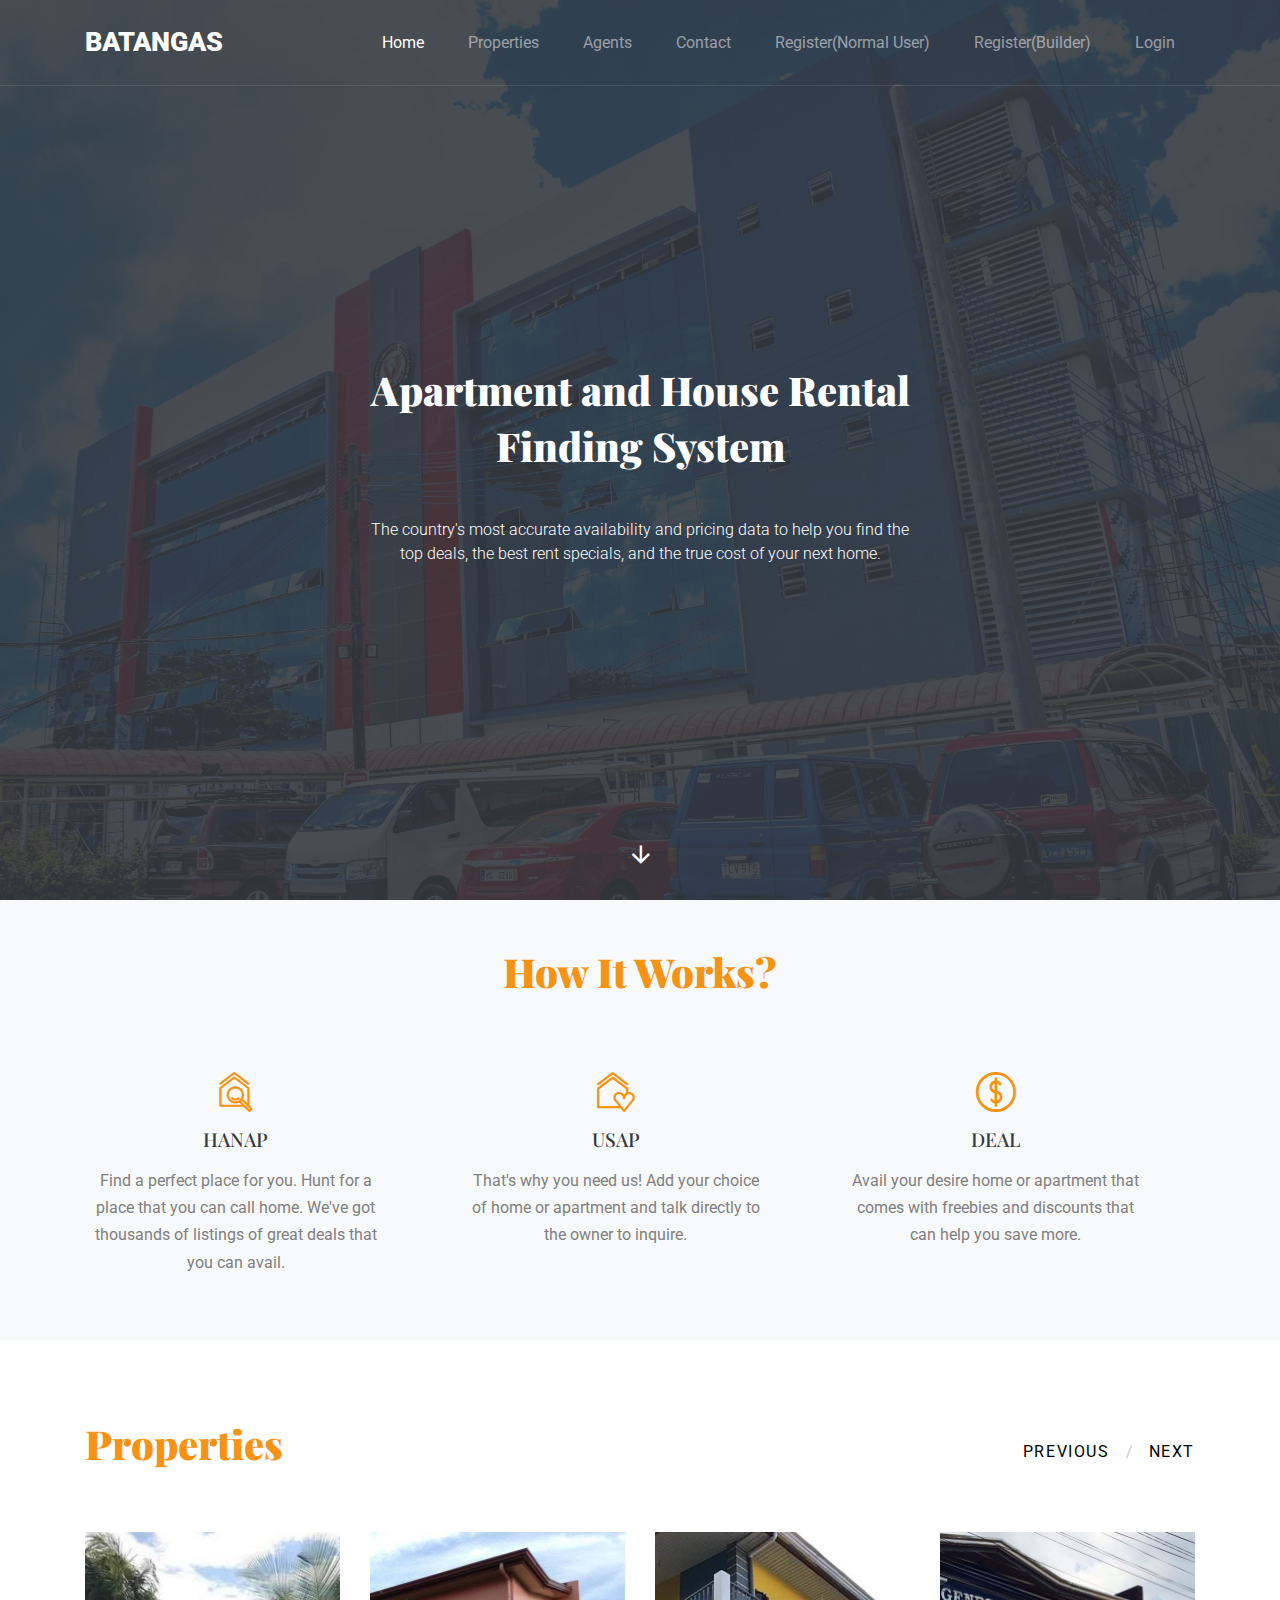
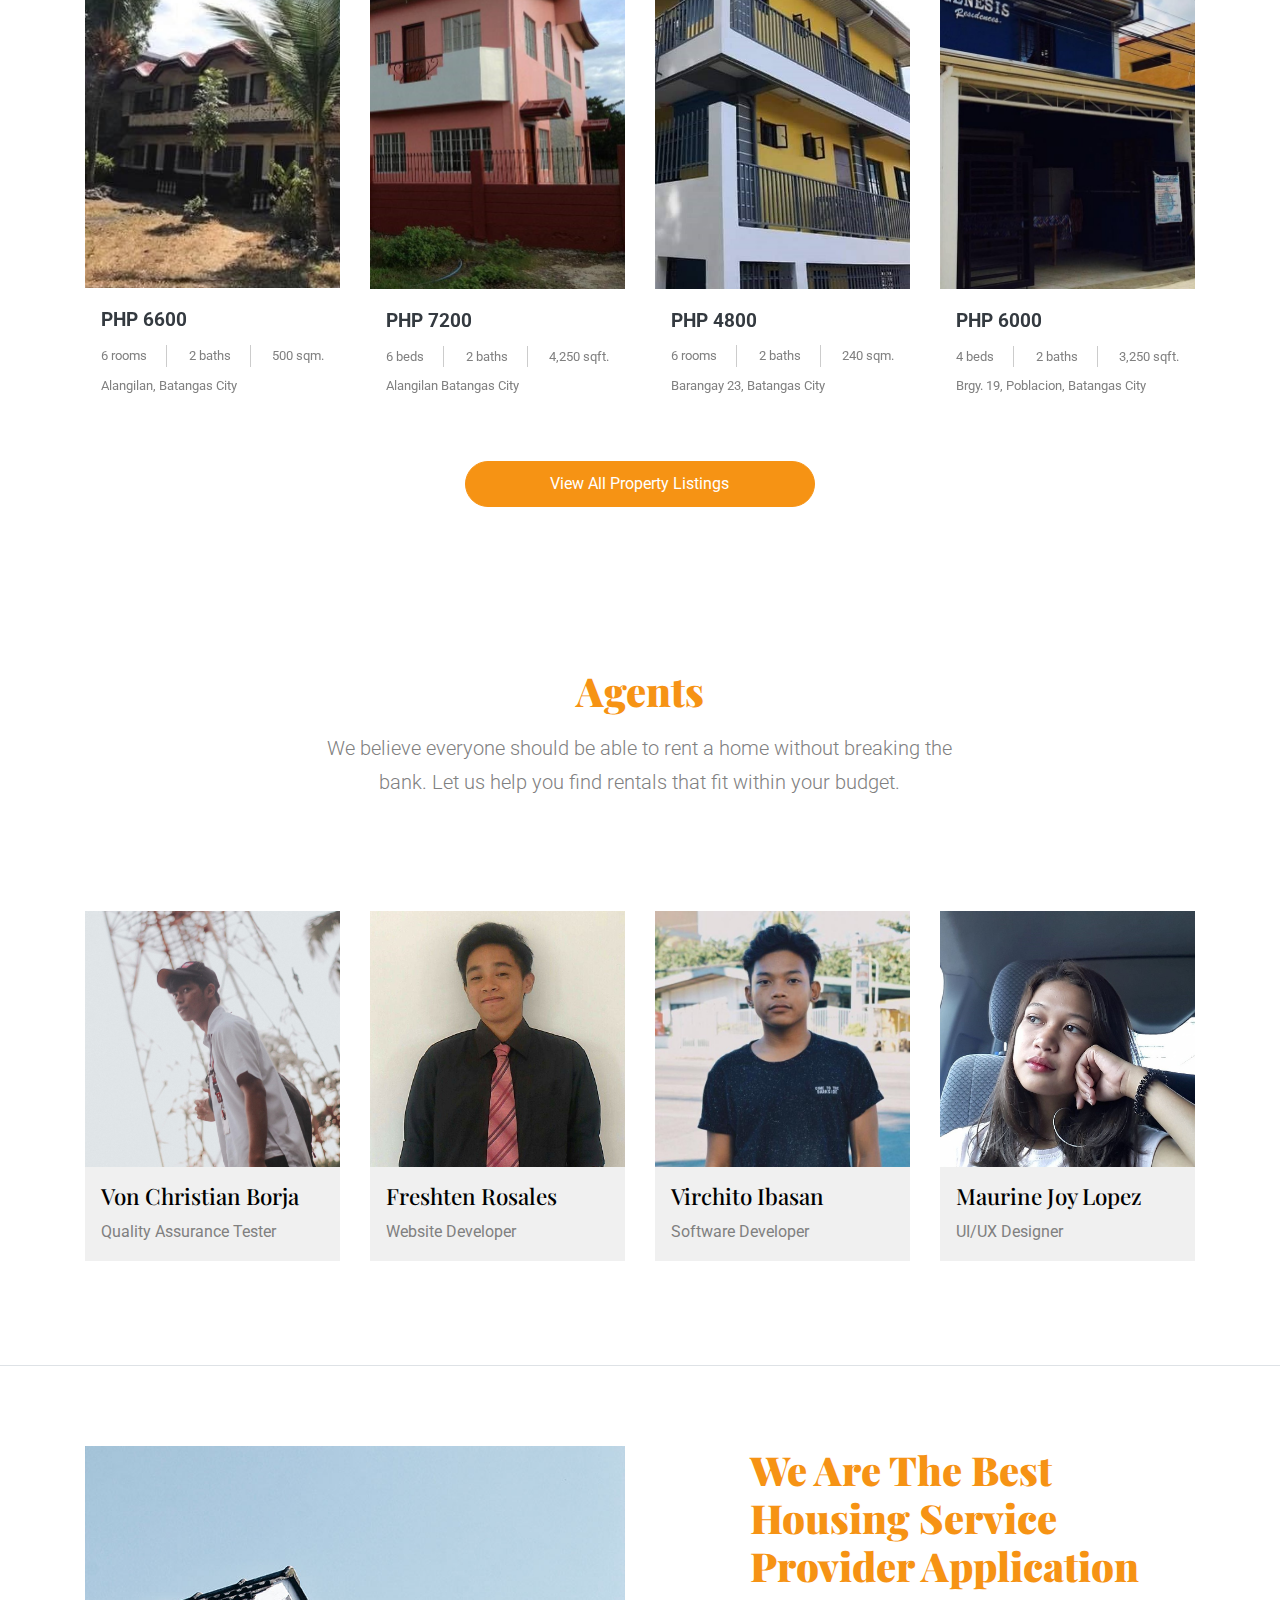
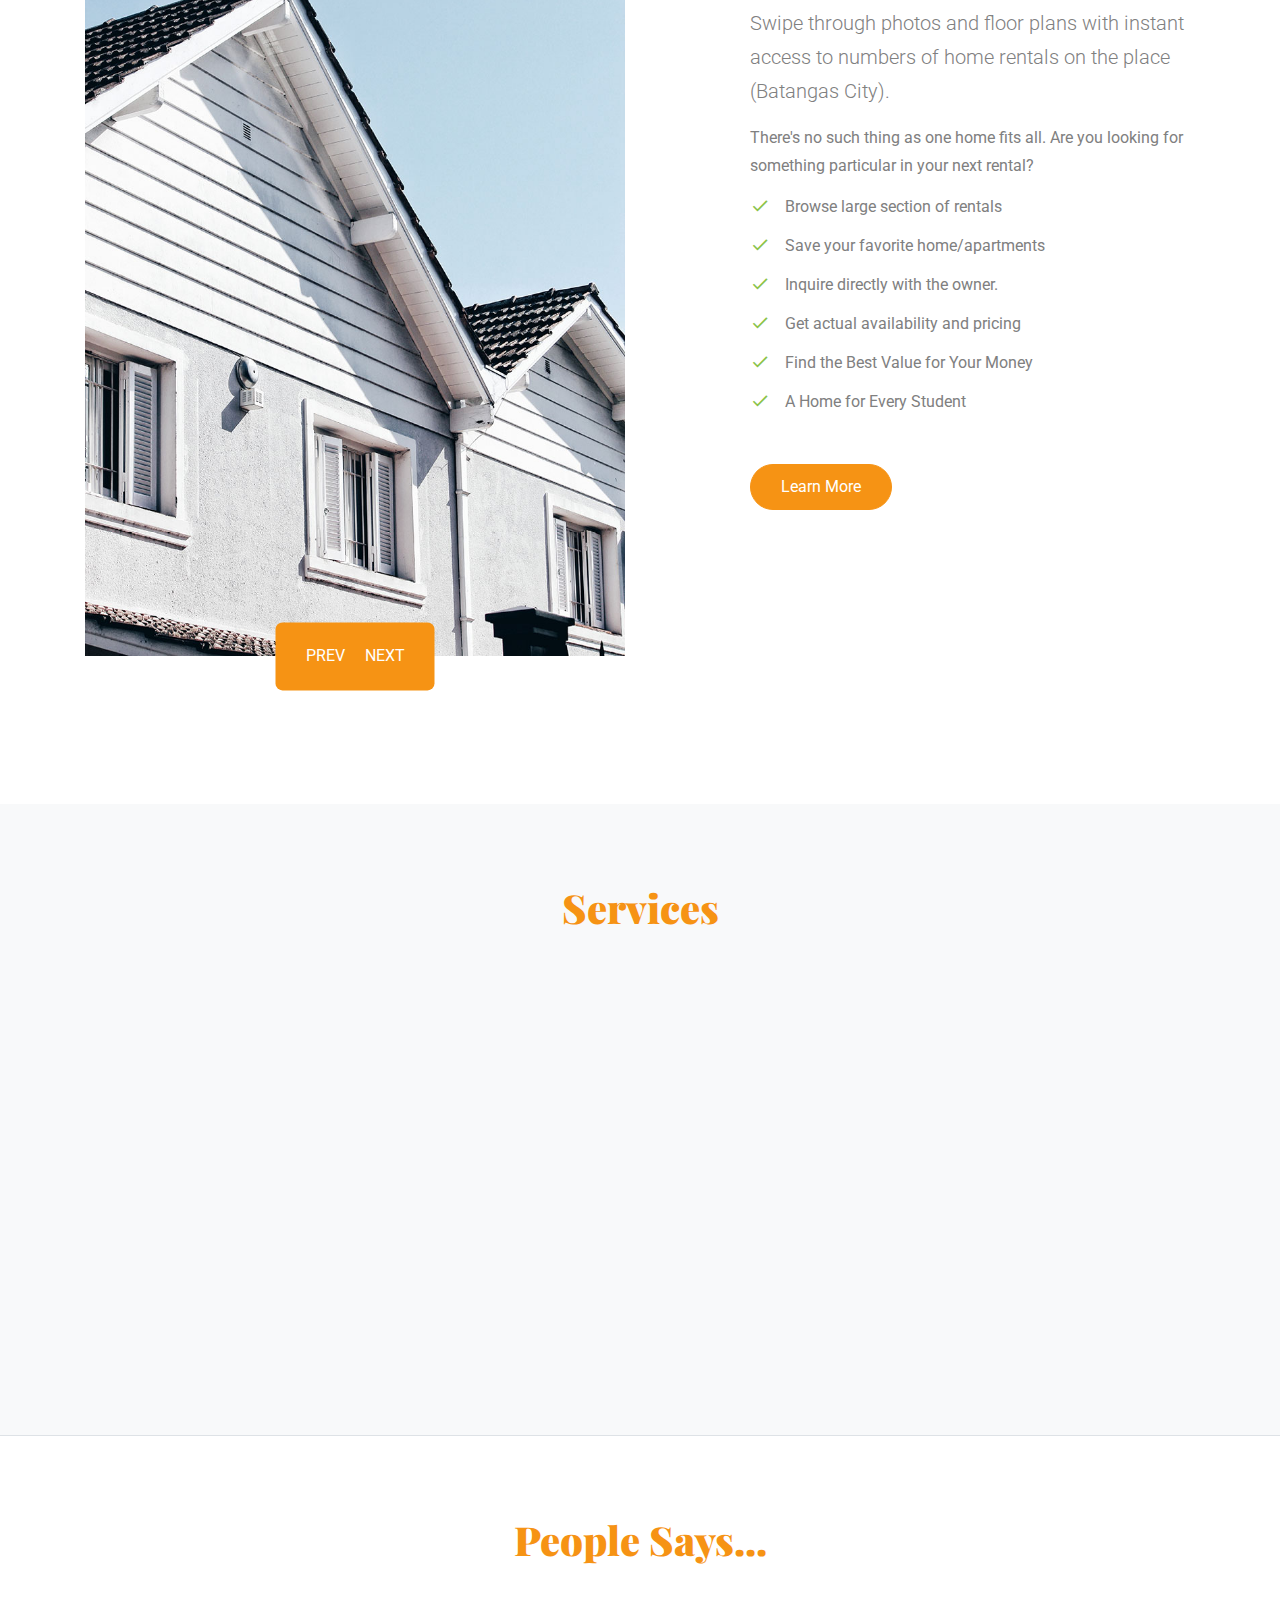
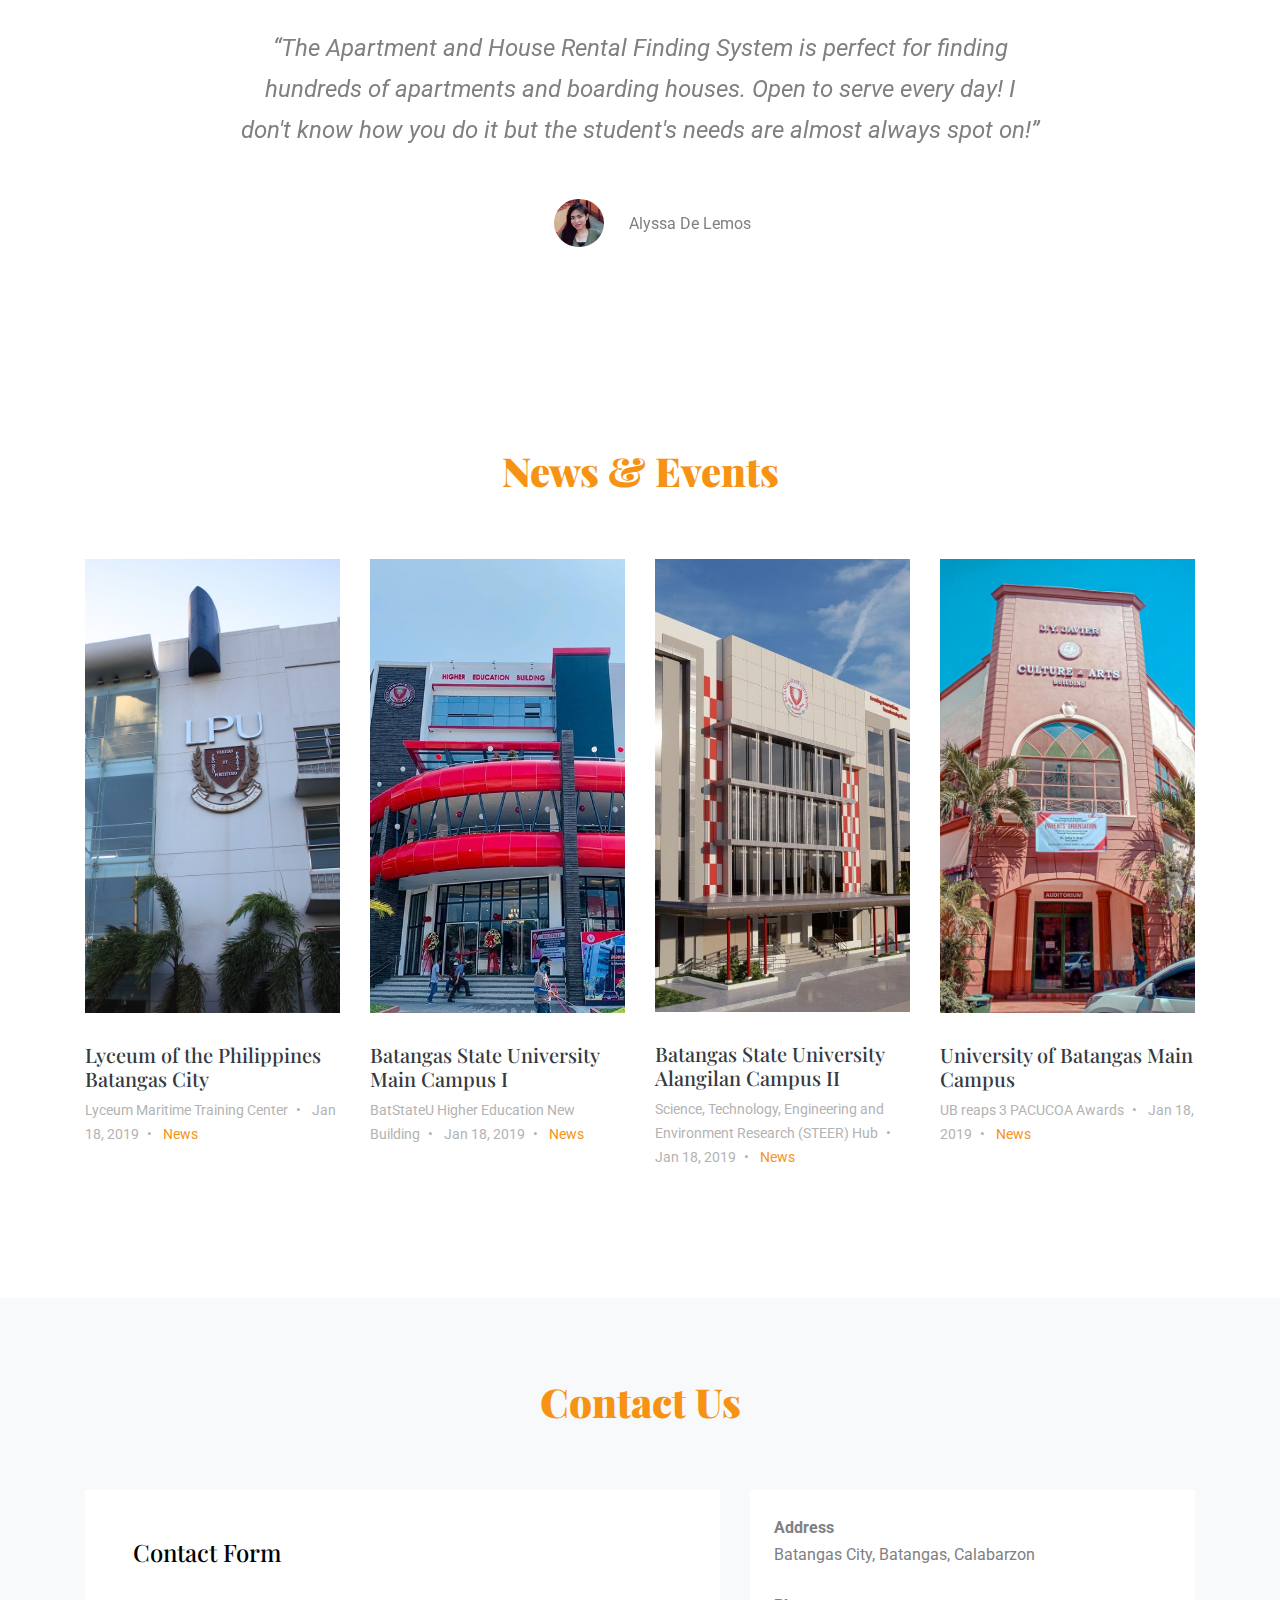
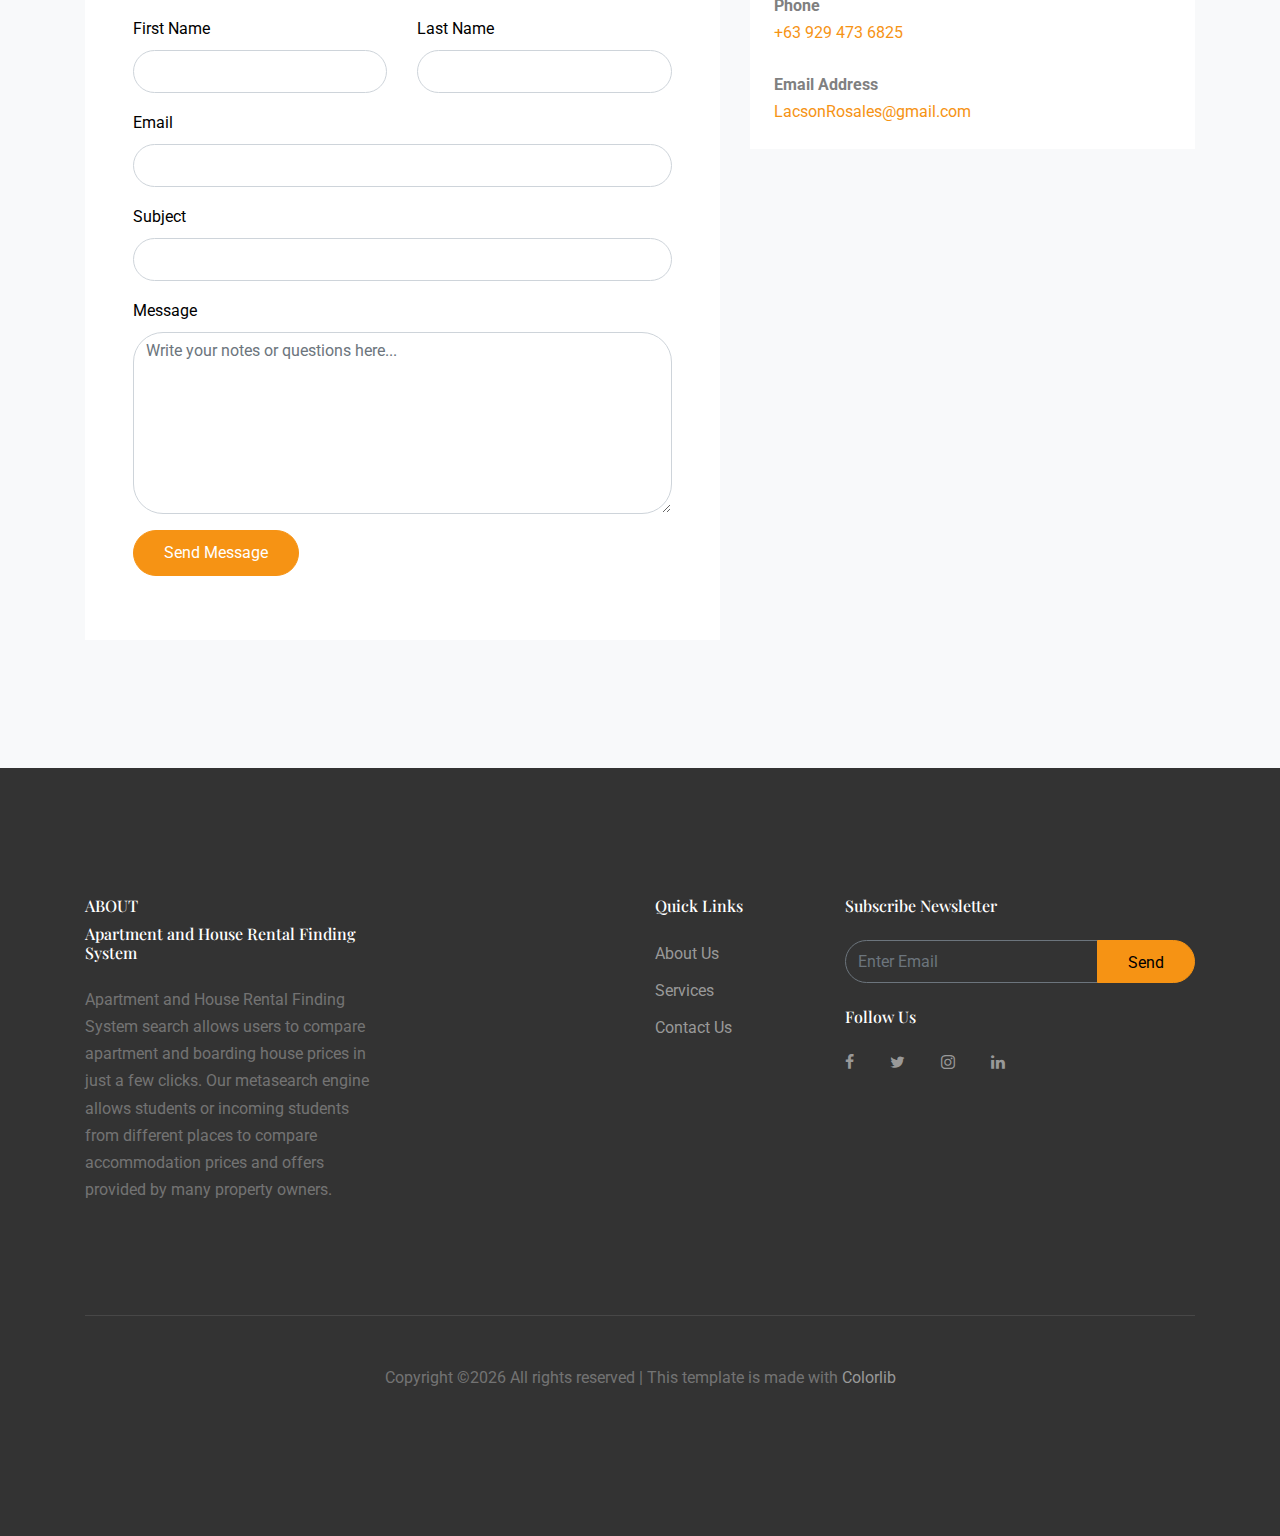
<file: index.html>
<!DOCTYPE html>
<html lang="en">
  <head>
    <title>AHRFS &mdash; Website by Group #</title>
    <meta charset="utf-8">
    <meta name="viewport" content="width=device-width, initial-scale=1, shrink-to-fit=no">
    
    <link href="https://fonts.googleapis.com/css?family=Roboto:300,400,900|Playfair+Display:400,700,900 " rel="stylesheet">
    <link rel="stylesheet" href="fonts/icomoon/style.css">

    <link rel="stylesheet" href="css2/bootstrap.min.css">
    <link rel="stylesheet" href="css2/jquery-ui.css">
    <link rel="stylesheet" href="css2/owl.carousel.min.css">
    <link rel="stylesheet" href="css2/owl.theme.default.min.css">
    <link rel="stylesheet" href="css2/owl.theme.default.min.css">

    <link rel="stylesheet" href="css2/jquery.fancybox.min.css">

    <link rel="stylesheet" href="css2/bootstrap-datepicker.css">

    <link rel="stylesheet" href="fonts/flaticon/font/flaticon.css">

    <link rel="stylesheet" href="css2/aos.css">

    <link rel="stylesheet" href="css2/style.css">
    
  </head>
  <body data-spy="scroll" data-target=".site-navbar-target" data-offset="300">
  
  <div class="site-wrap">

    <div class="site-mobile-menu site-navbar-target">
      <div class="site-mobile-menu-header">
        <div class="site-mobile-menu-close mt-3">
          <span class="icon-close2 js-menu-toggle"></span>
        </div>
      </div>
      <div class="site-mobile-menu-body"></div>
    </div>
   
    
    <header class="site-navbar py-4 js-sticky-header site-navbar-target" role="banner">

      <div class="container">
        <div class="row align-items-center">
          
          <div class="col-6 col-xl-2">
            <h1 class="mb-0 site-logo m-0 p-0"><a href="index.html" class="mb-0">Batangas</a></h1>
          </div>

          <div class="col-12 col-md-10 d-none d-xl-block">
            <nav class="site-navigation position-relative text-right" role="navigation">

              <ul class="site-menu main-menu js-clone-nav mr-auto d-none d-lg-block">
                <li><a href="#home-section" class="nav-link">Home</a></li>
                <li><a href="#properties-section" class="nav-link">Properties</a></li>
                <li><a href="#agents-section" class="nav-link">Agents</a></li>
                <li><a href="#contact-section" class="nav-link">Contact</a></li>
                <li><a href="register.php" class="nav-link">Register(Normal User)</a></li>
                <li><a href="reg_builder.php" class="nav-link">Register(Builder)</a></li>
                <li><a href="loginuser.php" class="nav-link">Login</a></li>
              </ul>
            </nav>
          </div>


          <div class="col-6 d-inline-block d-xl-none ml-md-0 py-3"><a href="#" class="site-menu-toggle js-menu-toggle text-black float-right"><span class="icon-menu h3"></span></a></div>

        </div>
      </div>
      
    </header>

  
    
    <div class="site-blocks-cover overlay" style="background-image: url(images/home.jpg);" data-aos="fade" id="home-section">


      <div class="container">
        <div class="row align-items-center justify-content-center mb-5">
          <div class="col-md-6 mt-lg-5 text-center">
            <h1>Apartment and House Rental</h1>
            <h1>Finding System</h1>
            <p class="mt-5">The country's most accurate availability and pricing data to help you find the top deals, the best rent specials, and
            the true cost of your next home.</p>
          </div>
        </div>
      </div>
      
      <a href="#howitworks-section" class="smoothscroll arrow-down"><span class="icon-arrow_downward"></span></a>
    </div>  

    
    <div class="py-5 bg-light site-section how-it-works" id="howitworks-section">
      <div class="container">
        <div class="row mb-5 justify-content-center">
          <div class="col-md-7 text-center">
            <h2 class="section-title mb-3">How It Works?</h2>
          </div>
        </div>
        <div class="row">
          <div class="col-md-4 text-center">
            <div class="pr-5">
              <span class="custom-icon flaticon-house text-primary"></span>
              <h3 class="text-dark">HANAP</h3>
              <p>Find a perfect place for you. Hunt for a place that you can call home. We've got thousands of
              listings of great deals that you can avail.</p>
            </div>
          </div>

          <div class="col-md-4 text-center">
            <div class="pr-5">
              <span class="custom-icon flaticon-home text-primary"></span>
              <h3 class="text-dark">USAP</h3>
              <p>That's why you need us! Add your choice of home or apartment and talk directly to the owner to inquire.</p>
            </div>
          </div>

          <div class="col-md-4 text-center">
            <div class="pr-5">
              <span class="custom-icon flaticon-coin text-primary"></span>
              <h3 class="text-dark">DEAL</h3>
              <p>Avail your desire home or apartment that comes with freebies and discounts that can help you save more.</p>
            </div>
          </div>

        </div>
      </div>  
    </div>

    <div class="site-section" id="properties-section">
      <div class="container">
        <div class="row mb-5 align-items-center">
          <div class="col-md-7 text-left">
            <h2 class="section-title mb-3">Properties</h2>
          </div>
          <div class="col-md-5 text-left text-md-right">
            <div class="custom-nav1">
              <a href="#" class="custom-prev1">Previous</a><span class="mx-3">/</span><a href="#" class="custom-next1">Next</a>
            </div>
          </div>
        </div>

        <div class="owl-carousel nonloop-block-13 mb-5">

          <div class="property">
            <a href="http://localhost/HS/single-list_sale.php?action=add&id=42">
              <img src="img/gallery/img3.jpg" alt="Image" class="img-fluid">
            </a>
            <div class="prop-details p-3">
              <div><strong class="price">PHP 6600</strong></div>
              <div class="mb-2 d-flex justify-content-between">
                <span class="w border-r">6 rooms</span> 
                <span class="w border-r">2 baths</span>
                <span class="w">500 sqm.</span>
              </div>
              <div>Alangilan, Batangas City</div>
            </div>
          </div>

          <div class="property">
            <a href="http://localhost/HS/single-list_sale.php?action=add&id=45">
              <img src="img/gallery/img4.jpg" alt="Image" class="img-fluid">
            </a>
            <div class="prop-details p-3">
              <div><strong class="price">PHP 7200</strong></div>
              <div class="mb-2 d-flex justify-content-between">
                <span class="w border-r">6 beds</span> 
                <span class="w border-r">2 baths</span>
                <span class="w">4,250 sqft.</span>
              </div>
              <div>Alangilan Batangas City</div>
            </div>
          </div>

          <div class="property">
            <a href="http://localhost/HS/single-list_sale.php?action=add&id=34">
              <img src="img/gallery/img1.jpg" alt="Image" class="img-fluid">
            </a>
            <div class="prop-details p-3">
              <div><strong class="price">PHP 4800</strong></div>
              <div class="mb-2 d-flex justify-content-between">
                <span class="w border-r">6 rooms</span>
                <span class="w border-r">2 baths</span>
                <span class="w">240 sqm.</span>
              </div>
              <div>Barangay 23, Batangas City</div>
            </div>
          </div>

          <div class="property">
            <a href="http://localhost/HS/single-list_sale.php?action=add&id=40">
              <img src="img/gallery/img2.jpg" alt="Image" class="img-fluid">
            </a>
            <div class="prop-details p-3">
              <div><strong class="price">PHP 6000</strong></div>
              <div class="mb-2 d-flex justify-content-between">
                <span class="w border-r">4 beds</span> 
                <span class="w border-r">2 baths</span>
                <span class="w">3,250 sqft.</span>
              </div>
              <div>Brgy. 19, Poblacion, Batangas City</div>
            </div>
          </div>

        </div>
        <div class="row justify-content-center">
          <div class="col-md-4">
            <a href="loginuser.php" class="btn btn-primary btn-block">View All Property Listings</a>
          </div>
        </div>
      </div>
    </div>

    
    <section class="site-section border-bottom" id="agents-section">
      <div class="container">
        <div class="row mb-5 justify-content-center">
          <div class="col-md-7 text-center">
            <h2 class="section-title mb-3">Agents</h2>
            <p class="lead">We believe everyone should be able to rent a home without breaking the bank. Let us help you find rentals that fit
            within your budget.</p>
          </div>
        </div>
        <div class="row mb-5">

          <!-- <div class="col-md-7 text-left">
            <h2 class="section-title mb-3">Agents</h2>
            <p class="lead">Lorem ipsum dolor sit amet consectetur adipisicing elit. Minus minima neque tempora reiciendis.</p>
          </div> -->

        </div>
        <div class="row">
          

          <div class="col-md-6 col-lg-4 mb-4">
            <div class="team-member">
              <figure>
                <ul class="social">
                  <li><a href="https://web.facebook.com/profile.php?id=100009304116425"><span class="icon-facebook"></span></a></li>
                  <li><a href="https://twitter.com/"><span class="icon-twitter"></span></a></li>
                  <li><a href="https://www.linkedin.com/"><span class="icon-linkedin"></span></a></li>
                  <li><a href="https://www.instagram.com/intan_borja/"><span class="icon-instagram"></span></a></li>
                </ul>
                <img src="images/Von3.jpg" alt="Image" class="img-fluid">
              </figure>
              <div class="p-3">
                <h3 class="mb-2">Von Christian Borja</h3>
                <span class="position">Quality Assurance Tester</span>
              </div>
            </div>
          </div>

          <div class="col-md-6 col-lg-4 mb-4">
            <div class="team-member">
              <figure>
                <ul class="social">
                  <li><a href="https://web.facebook.com/freshten.rosales/"><span class="icon-facebook"></span></a></li>
                  <li><a href="https://twitter.com/Ten56325701"><span class="icon-twitter"></span></a></li>
                  <li><a href="https://www.linkedin.com/in/freshten-rosales-86a2521b6/"><span class="icon-linkedin"></span></a></li>
                  <li><a href="https://www.instagram.com/tn.tn.tnn/"><span class="icon-instagram"></span></a></li>
                </ul>
                <img src="images/Ten.jpg" alt="Image" class="img-fluid">
              </figure>
              <div class="p-3">
                <h3 class="mb-2">Freshten Rosales</h3>
                <span class="position">Website Developer</span>
              </div>
            </div>
          </div>

          <div class="col-md-6 col-lg-4 mb-4">
            <div class="team-member">
              <figure>
                <ul class="social">
                  <li><a href="https://web.facebook.com/knbuh12"><span class="icon-facebook"></span></a></li>
                  <li><a href="https://twitter.com/"><span class="icon-twitter"></span></a></li>
                  <li><a href="https://twitter.com/knbuh"><span class="icon-linkedin"></span></a></li>
                  <li><a href="https://www.instagram.com/vrchitooo/"><span class="icon-instagram"></span></a></li>
                </ul>
                <img src="images/Chito.jpg" alt="Image" class="img-fluid">
              </figure>
              <div class="p-3">
                <h3 class="mb-2">Virchito Ibasan</h3>
                <span class="position">Software Developer</span>
              </div>
            </div>
          </div>

          <div class="col-md-6 col-lg-4 mb-4">
            <div class="team-member">
              <figure>
                <ul class="social">
                  <li><a href="https://web.facebook.com/mauilopez.23"><span class="icon-facebook"></span></a></li>
                  <li><a href="https://twitter.com/lopez_maurine"><span class="icon-twitter"></span></a></li>
                  <li><a href="https://www.linkedin.com/"><span class="icon-linkedin"></span></a></li>
                  <li><a href="https://www.instagram.com/shesmymaui/"><span class="icon-instagram"></span></a></li>
                </ul>
                <img src="images/Mau.jpg" alt="Image" class="img-fluid">
              </figure>
              <div class="p-3">
                <h3 class="mb-2">Maurine Joy Lopez</h3>
                <span class="position">UI/UX Designer</span>
              </div>
            </div>
          </div>

        </div>
      </div>
    </section>


    <section class="site-section" id="about-section">
      <div class="container">
        
        <div class="row">
          <div class="col-lg-6">

            <div class="owl-carousel slide-one-item-alt">
              <img src="images/property_1.jpg" alt="Image" class="img-fluid">
              <img src="images/property_2.jpg" alt="Image" class="img-fluid">
              <img src="images/property_3.jpg" alt="Image" class="img-fluid">
              <img src="images/property_4.jpg" alt="Image" class="img-fluid">
              <img src="images/property_5.jpg" alt="Image" class="img-fluid">
            </div>
            <div class="custom-direction">
              <a href="#" class="custom-prev">Prev</a><a href="#" class="custom-next">Next</a>
            </div>

          </div>
          <div class="col-lg-5 ml-auto">
            
            <h2 class="section-title mb-3">We Are The Best Housing Service Provider Application</h2>
                <p class="lead">Swipe through photos and floor plans with instant access to numbers of home rentals on the place (Batangas City).</p>
                <p>There's no such thing as one home fits all. Are you looking for something particular in your next rental?</p>

                <ul class="list-unstyled ul-check success">
                  <li>Browse large section of rentals</li>
                  <li>Save your favorite home/apartments</li>
                  <li>Inquire directly with the owner.</li>
                  <li>Get actual availability and pricing</li>
                  <li>Find the Best Value for Your Money</li>
                  <li>A Home for Every Student</li>
                </ul>

                <p><a href="main.html" class="btn btn-primary mr-2 mb-2">Learn More</a></p>
            
          </div>
        </div>
      </div>
    </section>

    

    <section class="site-section border-bottom bg-light" id="services-section">
      <div class="container">
        <div class="row mb-5">
          <div class="col-12 text-center">
            <h2 class="section-title mb-3">Services</h2>
          </div>
        </div>
        <div class="row align-items-stretch">
          <div class="col-md-6 col-lg-4 mb-4 mb-lg-4" data-aos="fade-up" data-aos-delay="300">
            <div class="unit-4 d-flex">
              <div class="unit-4-icon mr-4"><span class="text-primary flaticon-flat"></span></div>
              <div>
                <h3>Post Properties</h3>
                <p>You can post your own property just with simple and the easiest way to do with Apartment and House Rental Finding System now</p>
                <p><a href="#">Learn More</a></p>
              </div>
            </div>
          </div>

          <div class="col-md-6 col-lg-4 mb-4 mb-lg-4" data-aos="fade-up">
            <div class="unit-4 d-flex">
              <div class="unit-4-icon mr-4"><span class="text-primary flaticon-house"></span></div>
              <div>
                <h3>Search Property</h3>
                <p>Find your affordable and quality shelter (bedspaces-apartments / boarding houses, apartment units and
                townhouse) for short term and long-term rental period</p>
                <p><a href="#">Learn More</a></p>
              </div>
            </div>
          </div>

          <div class="col-md-6 col-lg-4 mb-4 mb-lg-4" data-aos="fade-up" data-aos-delay="400">
            <div class="unit-4 d-flex">
              <div class="unit-4-icon mr-4"><span class="text-primary flaticon-location"></span></div>
              <div>
                <h3>Property Locator</h3>
                <p>This webpage locate the public for the collegeluniversity students, families and friends who would like to stay in the area of
                Batangas City.</p>
                <p><a href="#">Learn More</a></p>
              </div>
            </div>
          </div>

          <div class="col-md-6 col-lg-4 mb-4 mb-lg-4" data-aos="fade-up" data-aos-delay="100">
            <div class="unit-4 d-flex">
              <div class="unit-4-icon mr-4"><span class="text-primary flaticon-coin"></span></div>
              <div>
                <h3>Rent Property</h3>
                <p>Rent a room in the Batangas City! If you're looking for a short-term room rental or cheap rooms for rent, start searching
              for room rentals on Apartment and House Rental Finding System now.</p>
                <p><a href="#">Learn More</a></p>
              </div>
            </div>
          </div>

        </div>
      </div>
    </section>

    <section class="site-section testimonial-wrap" id="testimonials-section">
      <div class="container">
        <div class="row mb-5">
          <div class="col-12 text-center">
            <h2 class="section-title mb-3">People Says...</h2>
          </div>
        </div>
      </div>
      <div class="slide-one-item home-slider owl-carousel">
          <div>
            <div class="testimonial">
              
              <blockquote class="mb-5">
                <p>&ldquo;The Apartment and House Rental Finding System is perfect for finding hundreds of apartments and boarding houses. Open to
                serve every day! I don't know how
                you do it but the student's needs are almost always spot on!&rdquo;</p>
              </blockquote>

              <figure class="mb-4 d-flex align-items-center justify-content-center">
                <div><img src="images/ali.jpg" alt="Image" class="w-50 img-fluid mb-3"></div>
                <p>Alyssa De Lemos</p>
              </figure>
            </div>
          </div>
          <div>
            <div class="testimonial">

              <blockquote class="mb-5">
                <p>&ldquo;The continues struggle to find available boarding houses for us students has ended because of this software. Keep up the great work!&rdquo;</p>
              </blockquote>
              <figure class="mb-4 d-flex align-items-center justify-content-center">
                <div><img src="images/mia.jpg" alt="Image" class="w-50 img-fluid mb-3"></div>
                <p>Mia Ayala</p>
              </figure>
              
            </div>
          </div>

          <div>
            <div class="testimonial">

              <blockquote class="mb-5">
                <p>&ldquo;This software have the best metasearch engine, with a simple process and even easy to use. Highly recommended.&rdquo;</p>
              </blockquote>
              <figure class="mb-4 d-flex align-items-center justify-content-center">
                <div><img src="images/angel.jpg" alt="Image" class="w-50 img-fluid mb-3"></div>
                <p>Angel Rosales</p>
              </figure>

              
            </div>
          </div>

          <div>
            <div class="testimonial">

              <blockquote class="mb-5">
                <p>&ldquo;I just wanted to thank you for thi platform in producing a truly invaluable tool - and fairness of honest and fair
                price.&rdquo;</p>
              </blockquote>
              <figure class="mb-4 d-flex align-items-center justify-content-center">
                <div><img src="images/kim.jpg" alt="Image" class="w-50 img-fluid mb-3"></div>
                <p>Kim Onato</p>
              </figure>

            </div>
          </div>

        </div>
    </section>

    
    <section class="site-section" id="news-section">
      <div class="container">
        <div class="row mb-5">
          <div class="col-12 text-center">
            <h2 class="section-title mb-3">News &amp; Events</h2>
          </div>
        </div>

        <div class="row">
          <div class="col-md-6 col-lg-4 mb-4 mb-lg-4">
            <div class="h-entry">
              <a href="https://lpubatangas.edu.ph/"><img src="images/lpu.jpg" alt="Image" class="img-fluid"></a>
              <h2 class="font-size-regular"><a href="single.html" class="text-dark">Lyceum of the Philippines Batangas City</a></h2>
              <div class="meta mb-4">Lyceum Maritime Training Center<span class="mx-2">&bullet;</span> Jan 18, 2019<span
                  class="mx-2">&bullet;</span> <a href="https://lpubatangas.edu.ph/">News</a></div>
          
            </div>
          </div>
          <div class="col-md-6 col-lg-4 mb-4 mb-lg-4">
            <div class="h-entry">
              <a href="https://scitechanddigital.news/2019/08/24/huawei-expands-ict-academy-to-batangas-state-university/"><img src="images/bsu2.jpg" alt="Image" class="img-fluid"></a>
              <h2 class="font-size-regular"><a href="single.html" class="text-dark">Batangas State University Main Campus I</a></h2>
              <div class="meta mb-4">BatStateU Higher Education New Building<span class="mx-2">&bullet;</span> Jan 18, 2019<span class="mx-2">&bullet;</span> <a href="https://scitechanddigital.news/2019/08/24/huawei-expands-ict-academy-to-batangas-state-university/">News</a></div>
              
            </div>
          </div>
          <div class="col-md-6 col-lg-4 mb-4 mb-lg-4">
            <div class="h-entry">
              <a href="https://batstate-u.edu.ph/research-and-extension/support-system/"><img src="images/bsu1.jpg" alt="Image" class="img-fluid"></a>
              <h2 class="font-size-regular"><a href="single.html" class="text-dark">Batangas State University Alangilan Campus II</a></h2>
              <div class="meta mb-4">Science, Technology, Engineering and Environment Research (STEER) Hub<span class="mx-2">&bullet;</span> Jan 18, 2019<span class="mx-2">&bullet;</span> <a href="https://batstate-u.edu.ph/research-and-extension/support-system/">News</a></div>
            </div> 
          </div>
          <div class="col-md-6 col-lg-4 mb-4 mb-lg-4">
            <div class="h-entry">
              <a href="http://www.ub.edu.ph/node/301"><img src="images/ub.jpg" alt="Image" class="img-fluid"></a>
              <h2 class="font-size-regular"><a href="single.html" class="text-dark">University of Batangas Main Campus</a></h2>
              <div class="meta mb-4">UB reaps 3 PACUCOA Awards<span class="mx-2">&bullet;</span> Jan 18, 2019<span
                  class="mx-2">&bullet;</span> <a href="http://www.ub.edu.ph/node/301">News</a></div>
            </div>
          </div>
        </div>
      </div>
    </section>

   


    <section class="site-section bg-light bg-image" id="contact-section">
      <div class="container">
        <div class="row mb-5">
          <div class="col-12 text-center">
            <!-- <h3 class="section-sub-title">Get</h3> -->
            <h2 class="section-title mb-3">Contact Us</h2>
          </div>
        </div>
        <div class="row">
          <div class="col-md-7 mb-5">

            

            <form action="#" class="p-5 bg-white">
              
              <h2 class="h4 text-black mb-5">Contact Form</h2> 

              <div class="row form-group">
                <div class="col-md-6 mb-3 mb-md-0">
                  <label class="text-black" for="fname">First Name</label>
                  <input type="text" id="fname" class="form-control">
                </div>
                <div class="col-md-6">
                  <label class="text-black" for="lname">Last Name</label>
                  <input type="text" id="lname" class="form-control">
                </div>
              </div>

              <div class="row form-group">
                
                <div class="col-md-12">
                  <label class="text-black" for="email">Email</label> 
                  <input type="email" id="email" class="form-control">
                </div>
              </div>

              <div class="row form-group">
                
                <div class="col-md-12">
                  <label class="text-black" for="subject">Subject</label> 
                  <input type="subject" id="subject" class="form-control">
                </div>
              </div>

              <div class="row form-group">
                <div class="col-md-12">
                  <label class="text-black" for="message">Message</label> 
                  <textarea name="message" id="message" cols="30" rows="7" class="form-control" placeholder="Write your notes or questions here..."></textarea>
                </div>
              </div>

              <div class="row form-group">
                <div class="col-md-12">
                  <input type="submit" value="Send Message" class="btn btn-primary btn-md text-white">
                </div>
              </div>

  
            </form>
          </div>
          <div class="col-md-5">
            
            <div class="p-4 mb-3 bg-white">
              <p class="mb-0 font-weight-bold">Address</p>
              <p class="mb-4">Batangas City, Batangas, Calabarzon</p>

              <p class="mb-0 font-weight-bold">Phone</p>
              <p class="mb-4"><a href="#">+63 929 473 6825</a></p>

              <p class="mb-0 font-weight-bold">Email Address</p>
              <p class="mb-0"><a href="#">LacsonRosales@gmail.com</a></p>

            </div>
            
          </div>
        </div>
      </div>
    </section>

    
    <footer class="site-footer">
      <div class="container">
        <div class="row">
          <div class="col-md-8">
            <div class="row">
              <div class="col-md-5">
                <h2 class="footer-heading">ABOUT</h2>
                <h2 class="footer-heading mb-4">Apartment and House Rental Finding System</h2>
                <p>Apartment and House Rental Finding System search allows users to compare apartment and boarding house prices in just a
                few clicks. Our metasearch engine allows students or incoming students from different places to compare accommodation
                prices and offers provided by many property owners.
              </p>
              </div>
              <div class="col-md-3 ml-auto">
                <h2 class="footer-heading mb-4">Quick Links</h2>
                <ul class="list-unstyled">
                  <li><a href="about.html">About Us</a></li>
                  <li><a href="#services-section">Services</a></li>
                  <li><a href="#contact-section">Contact Us</a></li>
                </ul>
              </div>
              
            </div>
          </div>
          <div class="col-md-4">
            <div class="mb-4">
              <h2 class="footer-heading mb-4">Subscribe Newsletter</h2>
            <form action="#" method="post" class="footer-subscribe">
              <div class="input-group mb-3">
                <input type="text" class="form-control border-secondary text-white bg-transparent" placeholder="Enter Email" aria-label="Enter Email" aria-describedby="button-addon2">
                <div class="input-group-append">
                  <button class="btn btn-primary text-black" type="button" id="button-addon2">Send</button>
                </div>
              </div>
            </form>  
            </div>
            
            <div class="">
              <h2 class="footer-heading mb-4">Follow Us</h2>
                <a href="https://web.facebook.com/freshten.rosales/" class="pl-0 pr-3"><span class="icon-facebook"></span></a>
                <a href="https://twitter.com/Ten56325701" class="pl-3 pr-3"><span class="icon-twitter"></span></a>
                <a href="https://www.instagram.com/tn.tn.tnn/" class="pl-3 pr-3"><span class="icon-instagram"></span></a>
                <a href="https://www.linkedin.com/in/freshten-rosales-86a2521b6/" class="pl-3 pr-3"><span class="icon-linkedin"></span></a>
            </div>


          </div>
        </div>
        <div class="row pt-5 mt-5 text-center">
          <div class="col-md-12">
            <div class="border-top pt-5">
            <p>
        <!-- Link back to Colorlib can't be removed. Template is licensed under CC BY 3.0. -->
        Copyright &copy;<script>document.write(new Date().getFullYear());</script> All rights reserved | This template is made with <a href="https://colorlib.com" target="_blank" >Colorlib</a>
        <!-- Link back to Colorlib can't be removed. Template is licensed under CC BY 3.0. -->
      </p>
            </div>
          </div>
          
        </div>
      </div>
    </footer>

  </div> <!-- .site-wrap -->

  <script src="js2/jquery-3.3.1.min.js"></script>
  <script src="js2/jquery-migrate-3.0.1.min.js"></script>
  <script src="js2/jquery-ui.js"></script>
  <script src="js2/popper.min.js"></script>
  <script src="js2/bootstrap.min.js"></script>
  <script src="js2/owl.carousel.min.js"></script>
  <script src="js2/jquery.stellar.min.js"></script>
  <script src="js2/jquery.countdown.min.js"></script>
  <script src="js2/bootstrap-datepicker.min.js"></script>
  <script src="js2/jquery.easing.1.3.js"></script>
  <script src="js2/aos.js"></script>
  <script src="js2/jquery.fancybox.min.js"></script>
  <script src="js2/jquery.sticky.js"></script>

  
  <script src="js2/main.js"></script>
    
  </body>
</html>
</file>
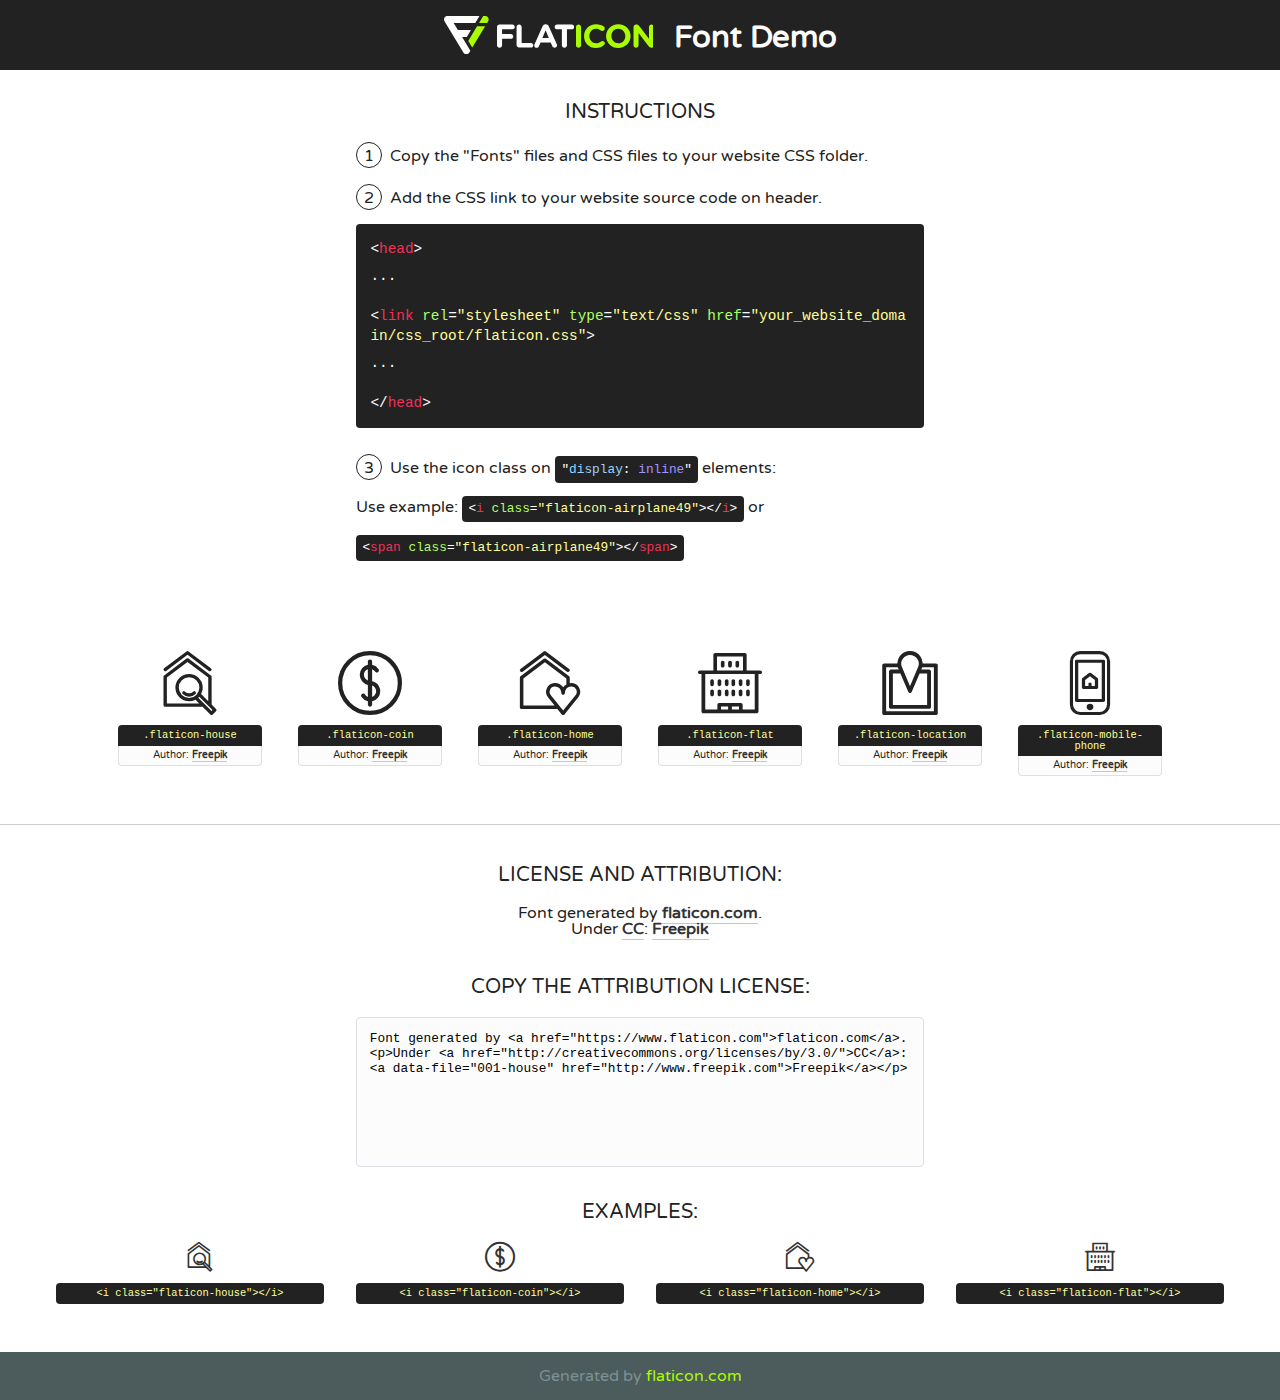
<file: fonts/flaticon/font/flaticon.html>
<!DOCTYPE html>
<!--
  Flaticon icon font: Flaticon
  Creation date: 28/03/2019 08:10
-->
<html>
<!DOCTYPE html>
<html>

<head>
    <title>Flaticon WebFont</title>
    <link href="http://fonts.googleapis.com/css?family=Varela+Round" rel="stylesheet" type="text/css" />
    <link rel="stylesheet" type="text/css" href="flaticon.css">
    <meta charset="UTF-8">
    <style>
    html, body, div, span, applet, object, iframe,
    h1, h2, h3, h4, h5, h6, p, blockquote, pre,
    a, abbr, acronym, address, big, cite, code,
    del, dfn, em, img, ins, kbd, q, s, samp,
    small, strike, strong, sub, sup, tt, var,
    b, u, i, center,
    dl, dt, dd, ol, ul, li,
    fieldset, form, label, legend,
    table, caption, tbody, tfoot, thead, tr, th, td,
    article, aside, canvas, details, embed, 
    figure, figcaption, footer, header, hgroup, 
    menu, nav, output, ruby, section, summary,
    time, mark, audio, video {
        margin: 0;
        padding: 0;
        border: 0;
        font-size: 100%;
        font: inherit;
        vertical-align: baseline;
    }
    /* HTML5 display-role reset for older browsers */
    article, aside, details, figcaption, figure, 
    footer, header, hgroup, menu, nav, section {
        display: block;
    }
    body {
        line-height: 1;
    }
    ol, ul {
        list-style: none;
    }
    blockquote, q {
        quotes: none;
    }
    blockquote:before, blockquote:after,
    q:before, q:after {
        content: '';
        content: none;
    }
    table {
        border-collapse: collapse;
        border-spacing: 0;
    }
    body {
        font-family: 'Varela Round', Helvetica, Arial, sans-serif;
        font-size: 16px;
        color: #222;
    }
    a {
        color: #333;
        border-bottom: 1px solid #a9fd00;
        font-weight: bold;
        text-decoration: none;
    }
    * {
        -moz-box-sizing: border-box;
        -webkit-box-sizing: border-box;
        box-sizing: border-box;
        margin: 0;
        padding: 0;
    }
    [class^="flaticon-"]:before, [class*=" flaticon-"]:before, [class^="flaticon-"]:after, [class*=" flaticon-"]:after {
        font-family: Flaticon;
        font-size: 30px;
        font-style: normal;
        margin-left: 20px;
        color: #333;
    }
    .wrapper {
        max-width: 600px;
        margin: auto;
        padding: 0 1em;
    }
    .title {
        font-size: 1.25em;
        text-align: center;
        margin-bottom: 1em;
        text-transform: uppercase;
    }
    header {
        text-align: center;
        background-color: #222;
        color: #fff;
        padding: 1em;
    }
    header .logo {
        width: 210px;
        height: 38px;
        display: inline-block;
        vertical-align: middle;
        margin-right: 1em;
        border: none;
    }
    header strong {
        font-size: 1.95em;
        font-weight: bold;
        vertical-align: middle;
        margin-top: 5px;
        display: inline-block;
    }
    .demo {
        margin: 2em auto;
        line-height: 1.25em;
    }
    .demo ul li {
        margin-bottom: 1em;
    }
    .demo ul li .num {
        color: #222;
        border-radius: 20px;
        display: inline-block;
        width: 26px;
        padding: 3px;
        height: 26px;
        text-align: center;
        margin-right: 0.5em;
        border: 1px solid #222;
    }
    .demo ul li code {
        background-color: #222;
        border-radius: 4px;
        padding: 0.25em 0.5em;
        display: inline-block;
        color: #fff;
        font-family: Consolas,Monaco,Lucida Console,Liberation Mono,DejaVu Sans Mono,Bitstream Vera Sans Mono,Courier New, monospace;
        font-weight: lighter;
        margin-top: 1em;
        font-size: 0.8em;
        word-break: break-all;
    }
    .demo ul li code.big {
        padding: 1em;
        font-size: 0.9em;
    }
    .demo ul li code .red {
        color: #EF3159;
    }
    .demo ul li code .green {
        color: #ACFF65;
    }
    .demo ul li code .yellow {
        color: #FFFF99;
    }
    .demo ul li code .blue {
        color: #99D3FF;
    }
    .demo ul li code .purple {
        color: #A295FF;
    }
    .demo ul li code .dots {
        margin-top: 0.5em;
        display: block;
    }
    #glyphs {
        border-bottom: 1px solid #ccc;
        padding: 2em 0;
        text-align: center;
    }
    .glyph {
        display: inline-block;
        width: 9em;
        margin: 1em;
        text-align: center;
        vertical-align: top;
        background: #FFF;
    }
    .glyph .glyph-icon {
        padding: 10px;
        display: block;
        font-family:"Flaticon";
        font-size: 64px;
        line-height: 1;
    }
    .glyph .glyph-icon:before {
        font-size: 64px;
        color: #222;
        margin-left: 0;
    }
    .class-name {
        font-size: 0.65em;
        background-color: #222;
        color: #fff;
        border-radius: 4px 4px 0 0;
        padding: 0.5em;
        color: #FFFF99;
        font-family: Consolas,Monaco,Lucida Console,Liberation Mono,DejaVu Sans Mono,Bitstream Vera Sans Mono,Courier New, monospace;
    }
    .author-name {
        font-size: 0.6em;
        background-color: #fcfcfd;
        border: 1px solid #DEDEE4;
        border-top: 0;
        border-radius: 0 0 4px 4px;
        padding: 0.5em;
    }
    .class-name:last-child {
        font-size: 10px;
        color:#888;
    }
    .class-name:last-child a {
        font-size: 10px;
        color:#555;
    }
    .class-name:last-child a:hover {
        color:#a9fd00;
    }
    .glyph > input {
        display: block;
        width: 100px;
        margin: 5px auto;
        text-align: center;
        font-size: 12px;
        cursor: text;
    }
    .glyph > input.icon-input {
        font-family:"Flaticon";
        font-size: 16px;
        margin-bottom: 10px;
    }
    .attribution .title {
        margin-top: 2em;
    }
    .attribution textarea {
        background-color: #fcfcfd;
        padding: 1em;
        border: none;
        box-shadow: none;
        border: 1px solid #DEDEE4;
        border-radius: 4px;
        resize: none;
        width: 100%;
        height: 150px;
        font-size: 0.8em;
        font-family: Consolas,Monaco,Lucida Console,Liberation Mono,DejaVu Sans Mono,Bitstream Vera Sans Mono,Courier New, monospace;
        -webkit-appearance: none;
    }
    .iconsuse {
        margin: 2em auto;
        text-align: center;
        max-width: 1200px;
    }
    .iconsuse:after {
        content: '';
        display: table;
        clear: both;
    }
    .iconsuse .image {
        float: left;
        width: 25%;
        padding: 0 1em;
    }
    .iconsuse .image p {
        margin-bottom: 1em;
    }
    .iconsuse .image span {
        display: block;
        font-size: 0.65em;
        background-color: #222;
        color: #fff;
        border-radius: 4px;
        padding: 0.5em;
        color: #FFFF99;
        margin-top: 1em;
        font-family: Consolas,Monaco,Lucida Console,Liberation Mono,DejaVu Sans Mono,Bitstream Vera Sans Mono,Courier New, monospace;
    }
    #footer {
        text-align: center;
        background-color: #4C5B5C;
        color: #7c9192;
        padding: 1em;
    }
    #footer a {
        border: none;
        color: #a9fd00;
        font-weight: normal;
    }
    @media (max-width: 960px) {
        .iconsuse .image {
            width: 50%;
        }
    }
    @media (max-width: 560px) {
        .iconsuse .image {
            width: 100%;
        }
    }
    </style>
</head>

<body class="characters-off">

    <header>
        <a href="https://www.flaticon.com" target="_blank" class="logo">
            <svg version="1.1" xmlns="http://www.w3.org/2000/svg" xmlns:xlink="http://www.w3.org/1999/xlink" xmlns:a="http://ns.adobe.com/AdobeSVGViewerExtensions/3.0/" viewBox="0 0 560.875 102.036" enable-background="new 0 0 560.875 102.036" xml:space="preserve">
                <defs>
                </defs>
                <g>
                    <g class="letters">
                        <path fill="#ffffff" d="M141.596,29.675c0-3.777,2.985-6.767,6.764-6.767h34.438c3.426,0,6.15,2.728,6.15,6.15
                        c0,3.43-2.724,6.149-6.15,6.149h-27.674v13.091h23.719c3.429,0,6.151,2.724,6.151,6.15c0,3.43-2.723,6.149-6.151,6.149h-23.719
                        v17.574c0,3.773-2.986,6.761-6.764,6.761c-3.779,0-6.764-2.989-6.764-6.761V29.675z"></path>
                        <path fill="#ffffff" d="M193.844,29.149c0-3.781,2.985-6.767,6.764-6.767c3.776,0,6.763,2.985,6.763,6.767v42.957h25.039
                        c3.426,0,6.149,2.726,6.149,6.153c0,3.425-2.723,6.15-6.149,6.15h-31.802c-3.779,0-6.764-2.986-6.764-6.768V29.149z"></path>
                        <path fill="#ffffff" d="M241.891,75.71l21.438-48.407c1.492-3.341,4.215-5.357,7.906-5.357h0.792
                        c3.686,0,6.323,2.017,7.815,5.357l21.439,48.407c0.436,0.967,0.701,1.845,0.701,2.723c0,3.602-2.809,6.501-6.414,6.501
                        c-3.161,0-5.269-1.845-6.499-4.655l-4.132-9.661h-27.059l-4.301,10.102c-1.144,2.631-3.426,4.214-6.237,4.214
                        c-3.517,0-6.24-2.81-6.24-6.325C241.1,77.64,241.451,76.677,241.891,75.71z M279.932,58.666l-8.521-20.297l-8.526,20.297H279.932
                        z"></path>
                        <path fill="#ffffff" d="M314.864,35.387H301.86c-3.429,0-6.239-2.813-6.239-6.238c0-3.429,2.811-6.24,6.239-6.24h39.533
                        c3.426,0,6.237,2.811,6.237,6.24c0,3.425-2.811,6.238-6.237,6.238h-13.001v42.785c0,3.773-2.99,6.761-6.764,6.761
                        c-3.779,0-6.764-2.989-6.764-6.761V35.387z"></path>
                        <path fill="#A9FD00" d="M352.615,29.149c0-3.781,2.985-6.767,6.767-6.767c3.774,0,6.761,2.985,6.761,6.767v49.024
                        c0,3.773-2.987,6.761-6.761,6.761c-3.781,0-6.767-2.989-6.767-6.761V29.149z"></path>
                        <path fill="#A9FD00" d="M374.132,53.836v-0.179c0-17.481,13.178-31.801,32.065-31.801c9.22,0,15.459,2.458,20.557,6.238
                        c1.402,1.054,2.637,2.985,2.637,5.357c0,3.692-2.985,6.59-6.681,6.59c-1.845,0-3.071-0.702-4.044-1.319
                        c-3.776-2.813-7.729-4.393-12.562-4.393c-10.364,0-17.831,8.611-17.831,19.154v0.173c0,10.542,7.291,19.329,17.831,19.329
                        c5.715,0,9.492-1.756,13.359-4.834c1.049-0.874,2.458-1.491,4.039-1.491c3.429,0,6.325,2.813,6.325,6.236
                        c0,2.106-1.056,3.78-2.282,4.834c-5.539,4.834-12.036,7.733-21.878,7.733C387.572,85.464,374.132,71.493,374.132,53.836z"></path>
                        <path fill="#A9FD00" d="M433.009,53.836v-0.179c0-17.481,13.79-31.801,32.766-31.801c18.981,0,32.592,14.143,32.592,31.628v0.173
                        c0,17.483-13.785,31.807-32.769,31.807C446.625,85.464,433.009,71.32,433.009,53.836z M484.224,53.836v-0.179
                        c0-10.539-7.725-19.326-18.626-19.326c-10.893,0-18.449,8.611-18.449,19.154v0.173c0,10.542,7.73,19.329,18.626,19.329
                        C476.676,72.986,484.224,64.378,484.224,53.836z"></path>
                        <path fill="#A9FD00" d="M506.233,29.321c0-3.774,2.99-6.763,6.767-6.763h1.401c3.252,0,5.183,1.583,7.029,3.953l26.093,34.265
                        V29.059c0-3.692,2.99-6.677,6.681-6.677c3.683,0,6.671,2.985,6.671,6.677v48.934c0,3.78-2.987,6.765-6.764,6.765h-0.436
                        c-3.257,0-5.188-1.581-7.034-3.953l-27.056-35.492v32.944c0,3.687-2.985,6.676-6.678,6.676c-3.683,0-6.673-2.989-6.673-6.676
                        V29.321z"></path>
                    </g>
                    <g class="insignia">
                        <path fill="#ffffff" d="M48.372,56.137h12.517l11.156-18.537H37.186L25.688,18.539h57.825L94.668,0H9.271
                        C5.925,0,2.842,1.801,1.198,4.716c-1.644,2.907-1.593,6.482,0.134,9.343l50.38,83.501c1.678,2.781,4.689,4.476,7.938,4.476
                        c3.246,0,6.257-1.695,7.935-4.476l2.898-4.804L48.372,56.137z"></path>
                        <g class="i">
                            <path fill="#A9FD00" d="M93.575,18.539h0.031v0.004l21.652,0.004l2.705-4.488c1.727-2.861,1.778-6.436,0.133-9.343
                            C116.454,1.801,113.371,0,110.026,0h-5.294L93.575,18.539z"></path>
                            <polygon fill="#A9FD00" points="88.291,27.356 64.725,66.486 75.519,84.404 109.942,27.356"></polygon>
                        </g>
                    </g>
                </g>
            </svg>
        </a>
        <strong>Font Demo</strong>
    </header>


    <section class="demo wrapper">

        <p class="title">Instructions</p>

        <ul>
            <li>
                <span class="num">1</span>Copy the "Fonts" files and CSS files to your website CSS folder.
            </li>
            <li>
                <span class="num">2</span>Add the CSS link to your website source code on header.
                <code class="big">
                    &lt;<span class="red">head</span>&gt;
                    <br/><span class="dots">...</span>
                    <br/>&lt;<span class="red">link</span> <span class="green">rel</span>=<span class="yellow">"stylesheet"</span> <span class="green">type</span>=<span class="yellow">"text/css"</span> <span class="green">href</span>=<span class="yellow">"your_website_domain/css_root/flaticon.css"</span>&gt;
                    <br/><span class="dots">...</span>
                    <br/>&lt;/<span class="red">head</span>&gt;
                </code>
            </li>

            <li>
                <p>
                    <span class="num">3</span>Use the icon class on <code>"<span class="blue">display</span>:<span class="purple"> inline</span>"</code> elements:
                    <br />
                    Use example: <code>&lt;<span class="red">i</span> <span class="green">class</span>=<span class="yellow">&quot;flaticon-airplane49&quot;</span>&gt;&lt;/<span class="red">i</span>&gt;</code> or <code>&lt;<span class="red">span</span> <span class="green">class</span>=<span class="yellow">&quot;flaticon-airplane49&quot;</span>&gt;&lt;/<span class="red">span</span>&gt;</code>
            </li>
        </ul>

    </section>




   <section id="glyphs">          
    
      
        <div class="glyph"><div class="glyph-icon flaticon-house"></div>
            <div class="class-name">.flaticon-house</div>
            <div class="author-name">Author: <a data-file="001-house" href="http://www.freepik.com">Freepik</a> </div> 
        </div>        
        
        <div class="glyph"><div class="glyph-icon flaticon-coin"></div>
            <div class="class-name">.flaticon-coin</div>
            <div class="author-name">Author: <a data-file="002-coin" href="http://www.freepik.com">Freepik</a> </div> 
        </div>        
        
        <div class="glyph"><div class="glyph-icon flaticon-home"></div>
            <div class="class-name">.flaticon-home</div>
            <div class="author-name">Author: <a data-file="003-home" href="http://www.freepik.com">Freepik</a> </div> 
        </div>        
        
        <div class="glyph"><div class="glyph-icon flaticon-flat"></div>
            <div class="class-name">.flaticon-flat</div>
            <div class="author-name">Author: <a data-file="004-flat" href="http://www.freepik.com">Freepik</a> </div> 
        </div>        
        
        <div class="glyph"><div class="glyph-icon flaticon-location"></div>
            <div class="class-name">.flaticon-location</div>
            <div class="author-name">Author: <a data-file="005-location" href="http://www.freepik.com">Freepik</a> </div> 
        </div>        
        
        <div class="glyph"><div class="glyph-icon flaticon-mobile-phone"></div>
            <div class="class-name">.flaticon-mobile-phone</div>
            <div class="author-name">Author: <a data-file="006-mobile-phone" href="http://www.freepik.com">Freepik</a> </div> 
        </div>        
        

    </section>



    <section class="attribution wrapper"   style="text-align:center;">

      <div class="title">License and attribution:</div><div class="attrDiv">Font generated by <a href="https://www.flaticon.com">flaticon.com</a>. <div><p>Under <a href="http://creativecommons.org/licenses/by/3.0/">CC</a>: <a data-file="001-house" href="http://www.freepik.com">Freepik</a></p>  </div>
      </div>
      <div class="title">Copy the Attribution License:</div>

    <textarea onclick="this.focus();this.select();">Font generated by &lt;a href=&quot;https://www.flaticon.com&quot;&gt;flaticon.com&lt;/a&gt;. <p>Under <a href="http://creativecommons.org/licenses/by/3.0/">CC</a>: <a data-file="001-house" href="http://www.freepik.com">Freepik</a></p>  
     </textarea>

    </section>

    <section class="iconsuse">

          <div class="title">Examples:</div>            
             
            <div class="image">
                <p>
                    <i class="glyph-icon flaticon-house"></i> 
                    <span>&lt;i class=&quot;flaticon-house&quot;&gt;&lt;/i&gt;</span>
                </p>
            </div>
            
            <div class="image">
                <p>
                    <i class="glyph-icon flaticon-coin"></i> 
                    <span>&lt;i class=&quot;flaticon-coin&quot;&gt;&lt;/i&gt;</span>
                </p>
            </div>
            
            <div class="image">
                <p>
                    <i class="glyph-icon flaticon-home"></i> 
                    <span>&lt;i class=&quot;flaticon-home&quot;&gt;&lt;/i&gt;</span>
                </p>
            </div>
            
            <div class="image">
                <p>
                    <i class="glyph-icon flaticon-flat"></i> 
                    <span>&lt;i class=&quot;flaticon-flat&quot;&gt;&lt;/i&gt;</span>
                </p>
            </div>
                       
        </div>
                            
    </section>

<div id="footer">
    <div>Generated by <a href="https://www.flaticon.com">flaticon.com</a>
    </div>
</div>



</body>
</html>
</file>
<file: fonts/icomoon/style.css>
@font-face {
  font-family: 'icomoon';
  src:  url('fonts/icomoon.eot?10si43');
  src:  url('fonts/icomoon.eot?10si43#iefix') format('embedded-opentype'),
    url('fonts/icomoon.ttf?10si43') format('truetype'),
    url('fonts/icomoon.woff?10si43') format('woff'),
    url('fonts/icomoon.svg?10si43#icomoon') format('svg');
  font-weight: normal;
  font-style: normal;
}

[class^="icon-"], [class*=" icon-"] {
  /* use !important to prevent issues with browser extensions that change fonts */
  font-family: 'icomoon' !important;
  speak: none;
  font-style: normal;
  font-weight: normal;
  font-variant: normal;
  text-transform: none;
  line-height: 1;

  /* Better Font Rendering =========== */
  -webkit-font-smoothing: antialiased;
  -moz-osx-font-smoothing: grayscale;
}

.icon-asterisk:before {
  content: "\f069";
}
.icon-plus:before {
  content: "\f067";
}
.icon-question:before {
  content: "\f128";
}
.icon-minus:before {
  content: "\f068";
}
.icon-glass:before {
  content: "\f000";
}
.icon-music:before {
  content: "\f001";
}
.icon-search:before {
  content: "\f002";
}
.icon-envelope-o:before {
  content: "\f003";
}
.icon-heart:before {
  content: "\f004";
}
.icon-star:before {
  content: "\f005";
}
.icon-star-o:before {
  content: "\f006";
}
.icon-user:before {
  content: "\f007";
}
.icon-film:before {
  content: "\f008";
}
.icon-th-large:before {
  content: "\f009";
}
.icon-th:before {
  content: "\f00a";
}
.icon-th-list:before {
  content: "\f00b";
}
.icon-check:before {
  content: "\f00c";
}
.icon-close:before {
  content: "\f00d";
}
.icon-remove:before {
  content: "\f00d";
}
.icon-times:before {
  content: "\f00d";
}
.icon-search-plus:before {
  content: "\f00e";
}
.icon-search-minus:before {
  content: "\f010";
}
.icon-power-off:before {
  content: "\f011";
}
.icon-signal:before {
  content: "\f012";
}
.icon-cog:before {
  content: "\f013";
}
.icon-gear:before {
  content: "\f013";
}
.icon-trash-o:before {
  content: "\f014";
}
.icon-home:before {
  content: "\f015";
}
.icon-file-o:before {
  content: "\f016";
}
.icon-clock-o:before {
  content: "\f017";
}
.icon-road:before {
  content: "\f018";
}
.icon-download:before {
  content: "\f019";
}
.icon-arrow-circle-o-down:before {
  content: "\f01a";
}
.icon-arrow-circle-o-up:before {
  content: "\f01b";
}
.icon-inbox:before {
  content: "\f01c";
}
.icon-play-circle-o:before {
  content: "\f01d";
}
.icon-repeat:before {
  content: "\f01e";
}
.icon-rotate-right:before {
  content: "\f01e";
}
.icon-refresh:before {
  content: "\f021";
}
.icon-list-alt:before {
  content: "\f022";
}
.icon-lock:before {
  content: "\f023";
}
.icon-flag:before {
  content: "\f024";
}
.icon-headphones:before {
  content: "\f025";
}
.icon-volume-off:before {
  content: "\f026";
}
.icon-volume-down:before {
  content: "\f027";
}
.icon-volume-up:before {
  content: "\f028";
}
.icon-qrcode:before {
  content: "\f029";
}
.icon-barcode:before {
  content: "\f02a";
}
.icon-tag:before {
  content: "\f02b";
}
.icon-tags:before {
  content: "\f02c";
}
.icon-book:before {
  content: "\f02d";
}
.icon-bookmark:before {
  content: "\f02e";
}
.icon-print:before {
  content: "\f02f";
}
.icon-camera:before {
  content: "\f030";
}
.icon-font:before {
  content: "\f031";
}
.icon-bold:before {
  content: "\f032";
}
.icon-italic:before {
  content: "\f033";
}
.icon-text-height:before {
  content: "\f034";
}
.icon-text-width:before {
  content: "\f035";
}
.icon-align-left:before {
  content: "\f036";
}
.icon-align-center:before {
  content: "\f037";
}
.icon-align-right:before {
  content: "\f038";
}
.icon-align-justify:before {
  content: "\f039";
}
.icon-list:before {
  content: "\f03a";
}
.icon-dedent:before {
  content: "\f03b";
}
.icon-outdent:before {
  content: "\f03b";
}
.icon-indent:before {
  content: "\f03c";
}
.icon-video-camera:before {
  content: "\f03d";
}
.icon-image:before {
  content: "\f03e";
}
.icon-photo:before {
  content: "\f03e";
}
.icon-picture-o:before {
  content: "\f03e";
}
.icon-pencil:before {
  content: "\f040";
}
.icon-map-marker:before {
  content: "\f041";
}
.icon-adjust:before {
  content: "\f042";
}
.icon-tint:before {
  content: "\f043";
}
.icon-edit:before {
  content: "\f044";
}
.icon-pencil-square-o:before {
  content: "\f044";
}
.icon-share-square-o:before {
  content: "\f045";
}
.icon-check-square-o:before {
  content: "\f046";
}
.icon-arrows:before {
  content: "\f047";
}
.icon-step-backward:before {
  content: "\f048";
}
.icon-fast-backward:before {
  content: "\f049";
}
.icon-backward:before {
  content: "\f04a";
}
.icon-play:before {
  content: "\f04b";
}
.icon-pause:before {
  content: "\f04c";
}
.icon-stop:before {
  content: "\f04d";
}
.icon-forward:before {
  content: "\f04e";
}
.icon-fast-forward:before {
  content: "\f050";
}
.icon-step-forward:before {
  content: "\f051";
}
.icon-eject:before {
  content: "\f052";
}
.icon-chevron-left:before {
  content: "\f053";
}
.icon-chevron-right:before {
  content: "\f054";
}
.icon-plus-circle:before {
  content: "\f055";
}
.icon-minus-circle:before {
  content: "\f056";
}
.icon-times-circle:before {
  content: "\f057";
}
.icon-check-circle:before {
  content: "\f058";
}
.icon-question-circle:before {
  content: "\f059";
}
.icon-info-circle:before {
  content: "\f05a";
}
.icon-crosshairs:before {
  content: "\f05b";
}
.icon-times-circle-o:before {
  content: "\f05c";
}
.icon-check-circle-o:before {
  content: "\f05d";
}
.icon-ban:before {
  content: "\f05e";
}
.icon-arrow-left:before {
  content: "\f060";
}
.icon-arrow-right:before {
  content: "\f061";
}
.icon-arrow-up:before {
  content: "\f062";
}
.icon-arrow-down:before {
  content: "\f063";
}
.icon-mail-forward:before {
  content: "\f064";
}
.icon-share:before {
  content: "\f064";
}
.icon-expand:before {
  content: "\f065";
}
.icon-compress:before {
  content: "\f066";
}
.icon-exclamation-circle:before {
  content: "\f06a";
}
.icon-gift:before {
  content: "\f06b";
}
.icon-leaf:before {
  content: "\f06c";
}
.icon-fire:before {
  content: "\f06d";
}
.icon-eye:before {
  content: "\f06e";
}
.icon-eye-slash:before {
  content: "\f070";
}
.icon-exclamation-triangle:before {
  content: "\f071";
}
.icon-warning:before {
  content: "\f071";
}
.icon-plane:before {
  content: "\f072";
}
.icon-calendar:before {
  content: "\f073";
}
.icon-random:before {
  content: "\f074";
}
.icon-comment:before {
  content: "\f075";
}
.icon-magnet:before {
  content: "\f076";
}
.icon-chevron-up:before {
  content: "\f077";
}
.icon-chevron-down:before {
  content: "\f078";
}
.icon-retweet:before {
  content: "\f079";
}
.icon-shopping-cart:before {
  content: "\f07a";
}
.icon-folder:before {
  content: "\f07b";
}
.icon-folder-open:before {
  content: "\f07c";
}
.icon-arrows-v:before {
  content: "\f07d";
}
.icon-arrows-h:before {
  content: "\f07e";
}
.icon-bar-chart:before {
  content: "\f080";
}
.icon-bar-chart-o:before {
  content: "\f080";
}
.icon-twitter-square:before {
  content: "\f081";
}
.icon-facebook-square:before {
  content: "\f082";
}
.icon-camera-retro:before {
  content: "\f083";
}
.icon-key:before {
  content: "\f084";
}
.icon-cogs:before {
  content: "\f085";
}
.icon-gears:before {
  content: "\f085";
}
.icon-comments:before {
  content: "\f086";
}
.icon-thumbs-o-up:before {
  content: "\f087";
}
.icon-thumbs-o-down:before {
  content: "\f088";
}
.icon-star-half:before {
  content: "\f089";
}
.icon-heart-o:before {
  content: "\f08a";
}
.icon-sign-out:before {
  content: "\f08b";
}
.icon-linkedin-square:before {
  content: "\f08c";
}
.icon-thumb-tack:before {
  content: "\f08d";
}
.icon-external-link:before {
  content: "\f08e";
}
.icon-sign-in:before {
  content: "\f090";
}
.icon-trophy:before {
  content: "\f091";
}
.icon-github-square:before {
  content: "\f092";
}
.icon-upload:before {
  content: "\f093";
}
.icon-lemon-o:before {
  content: "\f094";
}
.icon-phone:before {
  content: "\f095";
}
.icon-square-o:before {
  content: "\f096";
}
.icon-bookmark-o:before {
  content: "\f097";
}
.icon-phone-square:before {
  content: "\f098";
}
.icon-twitter:before {
  content: "\f099";
}
.icon-facebook:before {
  content: "\f09a";
}
.icon-facebook-f:before {
  content: "\f09a";
}
.icon-github:before {
  content: "\f09b";
}
.icon-unlock:before {
  content: "\f09c";
}
.icon-credit-card:before {
  content: "\f09d";
}
.icon-feed:before {
  content: "\f09e";
}
.icon-rss:before {
  content: "\f09e";
}
.icon-hdd-o:before {
  content: "\f0a0";
}
.icon-bullhorn:before {
  content: "\f0a1";
}
.icon-bell-o:before {
  content: "\f0a2";
}
.icon-certificate:before {
  content: "\f0a3";
}
.icon-hand-o-right:before {
  content: "\f0a4";
}
.icon-hand-o-left:before {
  content: "\f0a5";
}
.icon-hand-o-up:before {
  content: "\f0a6";
}
.icon-hand-o-down:before {
  content: "\f0a7";
}
.icon-arrow-circle-left:before {
  content: "\f0a8";
}
.icon-arrow-circle-right:before {
  content: "\f0a9";
}
.icon-arrow-circle-up:before {
  content: "\f0aa";
}
.icon-arrow-circle-down:before {
  content: "\f0ab";
}
.icon-globe:before {
  content: "\f0ac";
}
.icon-wrench:before {
  content: "\f0ad";
}
.icon-tasks:before {
  content: "\f0ae";
}
.icon-filter:before {
  content: "\f0b0";
}
.icon-briefcase:before {
  content: "\f0b1";
}
.icon-arrows-alt:before {
  content: "\f0b2";
}
.icon-group:before {
  content: "\f0c0";
}
.icon-users:before {
  content: "\f0c0";
}
.icon-chain:before {
  content: "\f0c1";
}
.icon-link:before {
  content: "\f0c1";
}
.icon-cloud:before {
  content: "\f0c2";
}
.icon-flask:before {
  content: "\f0c3";
}
.icon-cut:before {
  content: "\f0c4";
}
.icon-scissors:before {
  content: "\f0c4";
}
.icon-copy:before {
  content: "\f0c5";
}
.icon-files-o:before {
  content: "\f0c5";
}
.icon-paperclip:before {
  content: "\f0c6";
}
.icon-floppy-o:before {
  content: "\f0c7";
}
.icon-save:before {
  content: "\f0c7";
}
.icon-square:before {
  content: "\f0c8";
}
.icon-bars:before {
  content: "\f0c9";
}
.icon-navicon:before {
  content: "\f0c9";
}
.icon-reorder:before {
  content: "\f0c9";
}
.icon-list-ul:before {
  content: "\f0ca";
}
.icon-list-ol:before {
  content: "\f0cb";
}
.icon-strikethrough:before {
  content: "\f0cc";
}
.icon-underline:before {
  content: "\f0cd";
}
.icon-table:before {
  content: "\f0ce";
}
.icon-magic:before {
  content: "\f0d0";
}
.icon-truck:before {
  content: "\f0d1";
}
.icon-pinterest:before {
  content: "\f0d2";
}
.icon-pinterest-square:before {
  content: "\f0d3";
}
.icon-google-plus-square:before {
  content: "\f0d4";
}
.icon-google-plus:before {
  content: "\f0d5";
}
.icon-money:before {
  content: "\f0d6";
}
.icon-caret-down:before {
  content: "\f0d7";
}
.icon-caret-up:before {
  content: "\f0d8";
}
.icon-caret-left:before {
  content: "\f0d9";
}
.icon-caret-right:before {
  content: "\f0da";
}
.icon-columns:before {
  content: "\f0db";
}
.icon-sort:before {
  content: "\f0dc";
}
.icon-unsorted:before {
  content: "\f0dc";
}
.icon-sort-desc:before {
  content: "\f0dd";
}
.icon-sort-down:before {
  content: "\f0dd";
}
.icon-sort-asc:before {
  content: "\f0de";
}
.icon-sort-up:before {
  content: "\f0de";
}
.icon-envelope:before {
  content: "\f0e0";
}
.icon-linkedin:before {
  content: "\f0e1";
}
.icon-rotate-left:before {
  content: "\f0e2";
}
.icon-undo:before {
  content: "\f0e2";
}
.icon-gavel:before {
  content: "\f0e3";
}
.icon-legal:before {
  content: "\f0e3";
}
.icon-dashboard:before {
  content: "\f0e4";
}
.icon-tachometer:before {
  content: "\f0e4";
}
.icon-comment-o:before {
  content: "\f0e5";
}
.icon-comments-o:before {
  content: "\f0e6";
}
.icon-bolt:before {
  content: "\f0e7";
}
.icon-flash:before {
  content: "\f0e7";
}
.icon-sitemap:before {
  content: "\f0e8";
}
.icon-umbrella:before {
  content: "\f0e9";
}
.icon-clipboard:before {
  content: "\f0ea";
}
.icon-paste:before {
  content: "\f0ea";
}
.icon-lightbulb-o:before {
  content: "\f0eb";
}
.icon-exchange:before {
  content: "\f0ec";
}
.icon-cloud-download:before {
  content: "\f0ed";
}
.icon-cloud-upload:before {
  content: "\f0ee";
}
.icon-user-md:before {
  content: "\f0f0";
}
.icon-stethoscope:before {
  content: "\f0f1";
}
.icon-suitcase:before {
  content: "\f0f2";
}
.icon-bell:before {
  content: "\f0f3";
}
.icon-coffee:before {
  content: "\f0f4";
}
.icon-cutlery:before {
  content: "\f0f5";
}
.icon-file-text-o:before {
  content: "\f0f6";
}
.icon-building-o:before {
  content: "\f0f7";
}
.icon-hospital-o:before {
  content: "\f0f8";
}
.icon-ambulance:before {
  content: "\f0f9";
}
.icon-medkit:before {
  content: "\f0fa";
}
.icon-fighter-jet:before {
  content: "\f0fb";
}
.icon-beer:before {
  content: "\f0fc";
}
.icon-h-square:before {
  content: "\f0fd";
}
.icon-plus-square:before {
  content: "\f0fe";
}
.icon-angle-double-left:before {
  content: "\f100";
}
.icon-angle-double-right:before {
  content: "\f101";
}
.icon-angle-double-up:before {
  content: "\f102";
}
.icon-angle-double-down:before {
  content: "\f103";
}
.icon-angle-left:before {
  content: "\f104";
}
.icon-angle-right:before {
  content: "\f105";
}
.icon-angle-up:before {
  content: "\f106";
}
.icon-angle-down:before {
  content: "\f107";
}
.icon-desktop:before {
  content: "\f108";
}
.icon-laptop:before {
  content: "\f109";
}
.icon-tablet:before {
  content: "\f10a";
}
.icon-mobile:before {
  content: "\f10b";
}
.icon-mobile-phone:before {
  content: "\f10b";
}
.icon-circle-o:before {
  content: "\f10c";
}
.icon-quote-left:before {
  content: "\f10d";
}
.icon-quote-right:before {
  content: "\f10e";
}
.icon-spinner:before {
  content: "\f110";
}
.icon-circle:before {
  content: "\f111";
}
.icon-mail-reply:before {
  content: "\f112";
}
.icon-reply:before {
  content: "\f112";
}
.icon-github-alt:before {
  content: "\f113";
}
.icon-folder-o:before {
  content: "\f114";
}
.icon-folder-open-o:before {
  content: "\f115";
}
.icon-smile-o:before {
  content: "\f118";
}
.icon-frown-o:before {
  content: "\f119";
}
.icon-meh-o:before {
  content: "\f11a";
}
.icon-gamepad:before {
  content: "\f11b";
}
.icon-keyboard-o:before {
  content: "\f11c";
}
.icon-flag-o:before {
  content: "\f11d";
}
.icon-flag-checkered:before {
  content: "\f11e";
}
.icon-terminal:before {
  content: "\f120";
}
.icon-code:before {
  content: "\f121";
}
.icon-mail-reply-all:before {
  content: "\f122";
}
.icon-reply-all:before {
  content: "\f122";
}
.icon-star-half-empty:before {
  content: "\f123";
}
.icon-star-half-full:before {
  content: "\f123";
}
.icon-star-half-o:before {
  content: "\f123";
}
.icon-location-arrow:before {
  content: "\f124";
}
.icon-crop:before {
  content: "\f125";
}
.icon-code-fork:before {
  content: "\f126";
}
.icon-chain-broken:before {
  content: "\f127";
}
.icon-unlink:before {
  content: "\f127";
}
.icon-info:before {
  content: "\f129";
}
.icon-exclamation:before {
  content: "\f12a";
}
.icon-superscript:before {
  content: "\f12b";
}
.icon-subscript:before {
  content: "\f12c";
}
.icon-eraser:before {
  content: "\f12d";
}
.icon-puzzle-piece:before {
  content: "\f12e";
}
.icon-microphone:before {
  content: "\f130";
}
.icon-microphone-slash:before {
  content: "\f131";
}
.icon-shield:before {
  content: "\f132";
}
.icon-calendar-o:before {
  content: "\f133";
}
.icon-fire-extinguisher:before {
  content: "\f134";
}
.icon-rocket:before {
  content: "\f135";
}
.icon-maxcdn:before {
  content: "\f136";
}
.icon-chevron-circle-left:before {
  content: "\f137";
}
.icon-chevron-circle-right:before {
  content: "\f138";
}
.icon-chevron-circle-up:before {
  content: "\f139";
}
.icon-chevron-circle-down:before {
  content: "\f13a";
}
.icon-html5:before {
  content: "\f13b";
}
.icon-css3:before {
  content: "\f13c";
}
.icon-anchor:before {
  content: "\f13d";
}
.icon-unlock-alt:before {
  content: "\f13e";
}
.icon-bullseye:before {
  content: "\f140";
}
.icon-ellipsis-h:before {
  content: "\f141";
}
.icon-ellipsis-v:before {
  content: "\f142";
}
.icon-rss-square:before {
  content: "\f143";
}
.icon-play-circle:before {
  content: "\f144";
}
.icon-ticket:before {
  content: "\f145";
}
.icon-minus-square:before {
  content: "\f146";
}
.icon-minus-square-o:before {
  content: "\f147";
}
.icon-level-up:before {
  content: "\f148";
}
.icon-level-down:before {
  content: "\f149";
}
.icon-check-square:before {
  content: "\f14a";
}
.icon-pencil-square:before {
  content: "\f14b";
}
.icon-external-link-square:before {
  content: "\f14c";
}
.icon-share-square:before {
  content: "\f14d";
}
.icon-compass:before {
  content: "\f14e";
}
.icon-caret-square-o-down:before {
  content: "\f150";
}
.icon-toggle-down:before {
  content: "\f150";
}
.icon-caret-square-o-up:before {
  content: "\f151";
}
.icon-toggle-up:before {
  content: "\f151";
}
.icon-caret-square-o-right:before {
  content: "\f152";
}
.icon-toggle-right:before {
  content: "\f152";
}
.icon-eur:before {
  content: "\f153";
}
.icon-euro:before {
  content: "\f153";
}
.icon-gbp:before {
  content: "\f154";
}
.icon-dollar:before {
  content: "\f155";
}
.icon-usd:before {
  content: "\f155";
}
.icon-inr:before {
  content: "\f156";
}
.icon-rupee:before {
  content: "\f156";
}
.icon-cny:before {
  content: "\f157";
}
.icon-jpy:before {
  content: "\f157";
}
.icon-rmb:before {
  content: "\f157";
}
.icon-yen:before {
  content: "\f157";
}
.icon-rouble:before {
  content: "\f158";
}
.icon-rub:before {
  content: "\f158";
}
.icon-ruble:before {
  content: "\f158";
}
.icon-krw:before {
  content: "\f159";
}
.icon-won:before {
  content: "\f159";
}
.icon-bitcoin:before {
  content: "\f15a";
}
.icon-btc:before {
  content: "\f15a";
}
.icon-file:before {
  content: "\f15b";
}
.icon-file-text:before {
  content: "\f15c";
}
.icon-sort-alpha-asc:before {
  content: "\f15d";
}
.icon-sort-alpha-desc:before {
  content: "\f15e";
}
.icon-sort-amount-asc:before {
  content: "\f160";
}
.icon-sort-amount-desc:before {
  content: "\f161";
}
.icon-sort-numeric-asc:before {
  content: "\f162";
}
.icon-sort-numeric-desc:before {
  content: "\f163";
}
.icon-thumbs-up:before {
  content: "\f164";
}
.icon-thumbs-down:before {
  content: "\f165";
}
.icon-youtube-square:before {
  content: "\f166";
}
.icon-youtube:before {
  content: "\f167";
}
.icon-xing:before {
  content: "\f168";
}
.icon-xing-square:before {
  content: "\f169";
}
.icon-youtube-play:before {
  content: "\f16a";
}
.icon-dropbox:before {
  content: "\f16b";
}
.icon-stack-overflow:before {
  content: "\f16c";
}
.icon-instagram:before {
  content: "\f16d";
}
.icon-flickr:before {
  content: "\f16e";
}
.icon-adn:before {
  content: "\f170";
}
.icon-bitbucket:before {
  content: "\f171";
}
.icon-bitbucket-square:before {
  content: "\f172";
}
.icon-tumblr:before {
  content: "\f173";
}
.icon-tumblr-square:before {
  content: "\f174";
}
.icon-long-arrow-down:before {
  content: "\f175";
}
.icon-long-arrow-up:before {
  content: "\f176";
}
.icon-long-arrow-left:before {
  content: "\f177";
}
.icon-long-arrow-right:before {
  content: "\f178";
}
.icon-apple:before {
  content: "\f179";
}
.icon-windows:before {
  content: "\f17a";
}
.icon-android:before {
  content: "\f17b";
}
.icon-linux:before {
  content: "\f17c";
}
.icon-dribbble:before {
  content: "\f17d";
}
.icon-skype:before {
  content: "\f17e";
}
.icon-foursquare:before {
  content: "\f180";
}
.icon-trello:before {
  content: "\f181";
}
.icon-female:before {
  content: "\f182";
}
.icon-male:before {
  content: "\f183";
}
.icon-gittip:before {
  content: "\f184";
}
.icon-gratipay:before {
  content: "\f184";
}
.icon-sun-o:before {
  content: "\f185";
}
.icon-moon-o:before {
  content: "\f186";
}
.icon-archive:before {
  content: "\f187";
}
.icon-bug:before {
  content: "\f188";
}
.icon-vk:before {
  content: "\f189";
}
.icon-weibo:before {
  content: "\f18a";
}
.icon-renren:before {
  content: "\f18b";
}
.icon-pagelines:before {
  content: "\f18c";
}
.icon-stack-exchange:before {
  content: "\f18d";
}
.icon-arrow-circle-o-right:before {
  content: "\f18e";
}
.icon-arrow-circle-o-left:before {
  content: "\f190";
}
.icon-caret-square-o-left:before {
  content: "\f191";
}
.icon-toggle-left:before {
  content: "\f191";
}
.icon-dot-circle-o:before {
  content: "\f192";
}
.icon-wheelchair:before {
  content: "\f193";
}
.icon-vimeo-square:before {
  content: "\f194";
}
.icon-try:before {
  content: "\f195";
}
.icon-turkish-lira:before {
  content: "\f195";
}
.icon-plus-square-o:before {
  content: "\f196";
}
.icon-space-shuttle:before {
  content: "\f197";
}
.icon-slack:before {
  content: "\f198";
}
.icon-envelope-square:before {
  content: "\f199";
}
.icon-wordpress:before {
  content: "\f19a";
}
.icon-openid:before {
  content: "\f19b";
}
.icon-bank:before {
  content: "\f19c";
}
.icon-institution:before {
  content: "\f19c";
}
.icon-university:before {
  content: "\f19c";
}
.icon-graduation-cap:before {
  content: "\f19d";
}
.icon-mortar-board:before {
  content: "\f19d";
}
.icon-yahoo:before {
  content: "\f19e";
}
.icon-google:before {
  content: "\f1a0";
}
.icon-reddit:before {
  content: "\f1a1";
}
.icon-reddit-square:before {
  content: "\f1a2";
}
.icon-stumbleupon-circle:before {
  content: "\f1a3";
}
.icon-stumbleupon:before {
  content: "\f1a4";
}
.icon-delicious:before {
  content: "\f1a5";
}
.icon-digg:before {
  content: "\f1a6";
}
.icon-pied-piper-pp:before {
  content: "\f1a7";
}
.icon-pied-piper-alt:before {
  content: "\f1a8";
}
.icon-drupal:before {
  content: "\f1a9";
}
.icon-joomla:before {
  content: "\f1aa";
}
.icon-language:before {
  content: "\f1ab";
}
.icon-fax:before {
  content: "\f1ac";
}
.icon-building:before {
  content: "\f1ad";
}
.icon-child:before {
  content: "\f1ae";
}
.icon-paw:before {
  content: "\f1b0";
}
.icon-spoon:before {
  content: "\f1b1";
}
.icon-cube:before {
  content: "\f1b2";
}
.icon-cubes:before {
  content: "\f1b3";
}
.icon-behance:before {
  content: "\f1b4";
}
.icon-behance-square:before {
  content: "\f1b5";
}
.icon-steam:before {
  content: "\f1b6";
}
.icon-steam-square:before {
  content: "\f1b7";
}
.icon-recycle:before {
  content: "\f1b8";
}
.icon-automobile:before {
  content: "\f1b9";
}
.icon-car:before {
  content: "\f1b9";
}
.icon-cab:before {
  content: "\f1ba";
}
.icon-taxi:before {
  content: "\f1ba";
}
.icon-tree:before {
  content: "\f1bb";
}
.icon-spotify:before {
  content: "\f1bc";
}
.icon-deviantart:before {
  content: "\f1bd";
}
.icon-soundcloud:before {
  content: "\f1be";
}
.icon-database:before {
  content: "\f1c0";
}
.icon-file-pdf-o:before {
  content: "\f1c1";
}
.icon-file-word-o:before {
  content: "\f1c2";
}
.icon-file-excel-o:before {
  content: "\f1c3";
}
.icon-file-powerpoint-o:before {
  content: "\f1c4";
}
.icon-file-image-o:before {
  content: "\f1c5";
}
.icon-file-photo-o:before {
  content: "\f1c5";
}
.icon-file-picture-o:before {
  content: "\f1c5";
}
.icon-file-archive-o:before {
  content: "\f1c6";
}
.icon-file-zip-o:before {
  content: "\f1c6";
}
.icon-file-audio-o:before {
  content: "\f1c7";
}
.icon-file-sound-o:before {
  content: "\f1c7";
}
.icon-file-movie-o:before {
  content: "\f1c8";
}
.icon-file-video-o:before {
  content: "\f1c8";
}
.icon-file-code-o:before {
  content: "\f1c9";
}
.icon-vine:before {
  content: "\f1ca";
}
.icon-codepen:before {
  content: "\f1cb";
}
.icon-jsfiddle:before {
  content: "\f1cc";
}
.icon-life-bouy:before {
  content: "\f1cd";
}
.icon-life-buoy:before {
  content: "\f1cd";
}
.icon-life-ring:before {
  content: "\f1cd";
}
.icon-life-saver:before {
  content: "\f1cd";
}
.icon-support:before {
  content: "\f1cd";
}
.icon-circle-o-notch:before {
  content: "\f1ce";
}
.icon-ra:before {
  content: "\f1d0";
}
.icon-rebel:before {
  content: "\f1d0";
}
.icon-resistance:before {
  content: "\f1d0";
}
.icon-empire:before {
  content: "\f1d1";
}
.icon-ge:before {
  content: "\f1d1";
}
.icon-git-square:before {
  content: "\f1d2";
}
.icon-git:before {
  content: "\f1d3";
}
.icon-hacker-news:before {
  content: "\f1d4";
}
.icon-y-combinator-square:before {
  content: "\f1d4";
}
.icon-yc-square:before {
  content: "\f1d4";
}
.icon-tencent-weibo:before {
  content: "\f1d5";
}
.icon-qq:before {
  content: "\f1d6";
}
.icon-wechat:before {
  content: "\f1d7";
}
.icon-weixin:before {
  content: "\f1d7";
}
.icon-paper-plane:before {
  content: "\f1d8";
}
.icon-send:before {
  content: "\f1d8";
}
.icon-paper-plane-o:before {
  content: "\f1d9";
}
.icon-send-o:before {
  content: "\f1d9";
}
.icon-history:before {
  content: "\f1da";
}
.icon-circle-thin:before {
  content: "\f1db";
}
.icon-header:before {
  content: "\f1dc";
}
.icon-paragraph:before {
  content: "\f1dd";
}
.icon-sliders:before {
  content: "\f1de";
}
.icon-share-alt:before {
  content: "\f1e0";
}
.icon-share-alt-square:before {
  content: "\f1e1";
}
.icon-bomb:before {
  content: "\f1e2";
}
.icon-futbol-o:before {
  content: "\f1e3";
}
.icon-soccer-ball-o:before {
  content: "\f1e3";
}
.icon-tty:before {
  content: "\f1e4";
}
.icon-binoculars:before {
  content: "\f1e5";
}
.icon-plug:before {
  content: "\f1e6";
}
.icon-slideshare:before {
  content: "\f1e7";
}
.icon-twitch:before {
  content: "\f1e8";
}
.icon-yelp:before {
  content: "\f1e9";
}
.icon-newspaper-o:before {
  content: "\f1ea";
}
.icon-wifi:before {
  content: "\f1eb";
}
.icon-calculator:before {
  content: "\f1ec";
}
.icon-paypal:before {
  content: "\f1ed";
}
.icon-google-wallet:before {
  content: "\f1ee";
}
.icon-cc-visa:before {
  content: "\f1f0";
}
.icon-cc-mastercard:before {
  content: "\f1f1";
}
.icon-cc-discover:before {
  content: "\f1f2";
}
.icon-cc-amex:before {
  content: "\f1f3";
}
.icon-cc-paypal:before {
  content: "\f1f4";
}
.icon-cc-stripe:before {
  content: "\f1f5";
}
.icon-bell-slash:before {
  content: "\f1f6";
}
.icon-bell-slash-o:before {
  content: "\f1f7";
}
.icon-trash:before {
  content: "\f1f8";
}
.icon-copyright:before {
  content: "\f1f9";
}
.icon-at:before {
  content: "\f1fa";
}
.icon-eyedropper:before {
  content: "\f1fb";
}
.icon-paint-brush:before {
  content: "\f1fc";
}
.icon-birthday-cake:before {
  content: "\f1fd";
}
.icon-area-chart:before {
  content: "\f1fe";
}
.icon-pie-chart:before {
  content: "\f200";
}
.icon-line-chart:before {
  content: "\f201";
}
.icon-lastfm:before {
  content: "\f202";
}
.icon-lastfm-square:before {
  content: "\f203";
}
.icon-toggle-off:before {
  content: "\f204";
}
.icon-toggle-on:before {
  content: "\f205";
}
.icon-bicycle:before {
  content: "\f206";
}
.icon-bus:before {
  content: "\f207";
}
.icon-ioxhost:before {
  content: "\f208";
}
.icon-angellist:before {
  content: "\f209";
}
.icon-cc:before {
  content: "\f20a";
}
.icon-ils:before {
  content: "\f20b";
}
.icon-shekel:before {
  content: "\f20b";
}
.icon-sheqel:before {
  content: "\f20b";
}
.icon-meanpath:before {
  content: "\f20c";
}
.icon-buysellads:before {
  content: "\f20d";
}
.icon-connectdevelop:before {
  content: "\f20e";
}
.icon-dashcube:before {
  content: "\f210";
}
.icon-forumbee:before {
  content: "\f211";
}
.icon-leanpub:before {
  content: "\f212";
}
.icon-sellsy:before {
  content: "\f213";
}
.icon-shirtsinbulk:before {
  content: "\f214";
}
.icon-simplybuilt:before {
  content: "\f215";
}
.icon-skyatlas:before {
  content: "\f216";
}
.icon-cart-plus:before {
  content: "\f217";
}
.icon-cart-arrow-down:before {
  content: "\f218";
}
.icon-diamond:before {
  content: "\f219";
}
.icon-ship:before {
  content: "\f21a";
}
.icon-user-secret:before {
  content: "\f21b";
}
.icon-motorcycle:before {
  content: "\f21c";
}
.icon-street-view:before {
  content: "\f21d";
}
.icon-heartbeat:before {
  content: "\f21e";
}
.icon-venus:before {
  content: "\f221";
}
.icon-mars:before {
  content: "\f222";
}
.icon-mercury:before {
  content: "\f223";
}
.icon-intersex:before {
  content: "\f224";
}
.icon-transgender:before {
  content: "\f224";
}
.icon-transgender-alt:before {
  content: "\f225";
}
.icon-venus-double:before {
  content: "\f226";
}
.icon-mars-double:before {
  content: "\f227";
}
.icon-venus-mars:before {
  content: "\f228";
}
.icon-mars-stroke:before {
  content: "\f229";
}
.icon-mars-stroke-v:before {
  content: "\f22a";
}
.icon-mars-stroke-h:before {
  content: "\f22b";
}
.icon-neuter:before {
  content: "\f22c";
}
.icon-genderless:before {
  content: "\f22d";
}
.icon-facebook-official:before {
  content: "\f230";
}
.icon-pinterest-p:before {
  content: "\f231";
}
.icon-whatsapp:before {
  content: "\f232";
}
.icon-server:before {
  content: "\f233";
}
.icon-user-plus:before {
  content: "\f234";
}
.icon-user-times:before {
  content: "\f235";
}
.icon-bed:before {
  content: "\f236";
}
.icon-hotel:before {
  content: "\f236";
}
.icon-viacoin:before {
  content: "\f237";
}
.icon-train:before {
  content: "\f238";
}
.icon-subway:before {
  content: "\f239";
}
.icon-medium:before {
  content: "\f23a";
}
.icon-y-combinator:before {
  content: "\f23b";
}
.icon-yc:before {
  content: "\f23b";
}
.icon-optin-monster:before {
  content: "\f23c";
}
.icon-opencart:before {
  content: "\f23d";
}
.icon-expeditedssl:before {
  content: "\f23e";
}
.icon-battery:before {
  content: "\f240";
}
.icon-battery-4:before {
  content: "\f240";
}
.icon-battery-full:before {
  content: "\f240";
}
.icon-battery-3:before {
  content: "\f241";
}
.icon-battery-three-quarters:before {
  content: "\f241";
}
.icon-battery-2:before {
  content: "\f242";
}
.icon-battery-half:before {
  content: "\f242";
}
.icon-battery-1:before {
  content: "\f243";
}
.icon-battery-quarter:before {
  content: "\f243";
}
.icon-battery-0:before {
  content: "\f244";
}
.icon-battery-empty:before {
  content: "\f244";
}
.icon-mouse-pointer:before {
  content: "\f245";
}
.icon-i-cursor:before {
  content: "\f246";
}
.icon-object-group:before {
  content: "\f247";
}
.icon-object-ungroup:before {
  content: "\f248";
}
.icon-sticky-note:before {
  content: "\f249";
}
.icon-sticky-note-o:before {
  content: "\f24a";
}
.icon-cc-jcb:before {
  content: "\f24b";
}
.icon-cc-diners-club:before {
  content: "\f24c";
}
.icon-clone:before {
  content: "\f24d";
}
.icon-balance-scale:before {
  content: "\f24e";
}
.icon-hourglass-o:before {
  content: "\f250";
}
.icon-hourglass-1:before {
  content: "\f251";
}
.icon-hourglass-start:before {
  content: "\f251";
}
.icon-hourglass-2:before {
  content: "\f252";
}
.icon-hourglass-half:before {
  content: "\f252";
}
.icon-hourglass-3:before {
  content: "\f253";
}
.icon-hourglass-end:before {
  content: "\f253";
}
.icon-hourglass:before {
  content: "\f254";
}
.icon-hand-grab-o:before {
  content: "\f255";
}
.icon-hand-rock-o:before {
  content: "\f255";
}
.icon-hand-paper-o:before {
  content: "\f256";
}
.icon-hand-stop-o:before {
  content: "\f256";
}
.icon-hand-scissors-o:before {
  content: "\f257";
}
.icon-hand-lizard-o:before {
  content: "\f258";
}
.icon-hand-spock-o:before {
  content: "\f259";
}
.icon-hand-pointer-o:before {
  content: "\f25a";
}
.icon-hand-peace-o:before {
  content: "\f25b";
}
.icon-trademark:before {
  content: "\f25c";
}
.icon-registered:before {
  content: "\f25d";
}
.icon-creative-commons:before {
  content: "\f25e";
}
.icon-gg:before {
  content: "\f260";
}
.icon-gg-circle:before {
  content: "\f261";
}
.icon-tripadvisor:before {
  content: "\f262";
}
.icon-odnoklassniki:before {
  content: "\f263";
}
.icon-odnoklassniki-square:before {
  content: "\f264";
}
.icon-get-pocket:before {
  content: "\f265";
}
.icon-wikipedia-w:before {
  content: "\f266";
}
.icon-safari:before {
  content: "\f267";
}
.icon-chrome:before {
  content: "\f268";
}
.icon-firefox:before {
  content: "\f269";
}
.icon-opera:before {
  content: "\f26a";
}
.icon-internet-explorer:before {
  content: "\f26b";
}
.icon-television:before {
  content: "\f26c";
}
.icon-tv:before {
  content: "\f26c";
}
.icon-contao:before {
  content: "\f26d";
}
.icon-500px:before {
  content: "\f26e";
}
.icon-amazon:before {
  content: "\f270";
}
.icon-calendar-plus-o:before {
  content: "\f271";
}
.icon-calendar-minus-o:before {
  content: "\f272";
}
.icon-calendar-times-o:before {
  content: "\f273";
}
.icon-calendar-check-o:before {
  content: "\f274";
}
.icon-industry:before {
  content: "\f275";
}
.icon-map-pin:before {
  content: "\f276";
}
.icon-map-signs:before {
  content: "\f277";
}
.icon-map-o:before {
  content: "\f278";
}
.icon-map:before {
  content: "\f279";
}
.icon-commenting:before {
  content: "\f27a";
}
.icon-commenting-o:before {
  content: "\f27b";
}
.icon-houzz:before {
  content: "\f27c";
}
.icon-vimeo:before {
  content: "\f27d";
}
.icon-black-tie:before {
  content: "\f27e";
}
.icon-fonticons:before {
  content: "\f280";
}
.icon-reddit-alien:before {
  content: "\f281";
}
.icon-edge:before {
  content: "\f282";
}
.icon-credit-card-alt:before {
  content: "\f283";
}
.icon-codiepie:before {
  content: "\f284";
}
.icon-modx:before {
  content: "\f285";
}
.icon-fort-awesome:before {
  content: "\f286";
}
.icon-usb:before {
  content: "\f287";
}
.icon-product-hunt:before {
  content: "\f288";
}
.icon-mixcloud:before {
  content: "\f289";
}
.icon-scribd:before {
  content: "\f28a";
}
.icon-pause-circle:before {
  content: "\f28b";
}
.icon-pause-circle-o:before {
  content: "\f28c";
}
.icon-stop-circle:before {
  content: "\f28d";
}
.icon-stop-circle-o:before {
  content: "\f28e";
}
.icon-shopping-bag:before {
  content: "\f290";
}
.icon-shopping-basket:before {
  content: "\f291";
}
.icon-hashtag:before {
  content: "\f292";
}
.icon-bluetooth:before {
  content: "\f293";
}
.icon-bluetooth-b:before {
  content: "\f294";
}
.icon-percent:before {
  content: "\f295";
}
.icon-gitlab:before {
  content: "\f296";
}
.icon-wpbeginner:before {
  content: "\f297";
}
.icon-wpforms:before {
  content: "\f298";
}
.icon-envira:before {
  content: "\f299";
}
.icon-universal-access:before {
  content: "\f29a";
}
.icon-wheelchair-alt:before {
  content: "\f29b";
}
.icon-question-circle-o:before {
  content: "\f29c";
}
.icon-blind:before {
  content: "\f29d";
}
.icon-audio-description:before {
  content: "\f29e";
}
.icon-volume-control-phone:before {
  content: "\f2a0";
}
.icon-braille:before {
  content: "\f2a1";
}
.icon-assistive-listening-systems:before {
  content: "\f2a2";
}
.icon-american-sign-language-interpreting:before {
  content: "\f2a3";
}
.icon-asl-interpreting:before {
  content: "\f2a3";
}
.icon-deaf:before {
  content: "\f2a4";
}
.icon-deafness:before {
  content: "\f2a4";
}
.icon-hard-of-hearing:before {
  content: "\f2a4";
}
.icon-glide:before {
  content: "\f2a5";
}
.icon-glide-g:before {
  content: "\f2a6";
}
.icon-sign-language:before {
  content: "\f2a7";
}
.icon-signing:before {
  content: "\f2a7";
}
.icon-low-vision:before {
  content: "\f2a8";
}
.icon-viadeo:before {
  content: "\f2a9";
}
.icon-viadeo-square:before {
  content: "\f2aa";
}
.icon-snapchat:before {
  content: "\f2ab";
}
.icon-snapchat-ghost:before {
  content: "\f2ac";
}
.icon-snapchat-square:before {
  content: "\f2ad";
}
.icon-pied-piper:before {
  content: "\f2ae";
}
.icon-first-order:before {
  content: "\f2b0";
}
.icon-yoast:before {
  content: "\f2b1";
}
.icon-themeisle:before {
  content: "\f2b2";
}
.icon-google-plus-circle:before {
  content: "\f2b3";
}
.icon-google-plus-official:before {
  content: "\f2b3";
}
.icon-fa:before {
  content: "\f2b4";
}
.icon-font-awesome:before {
  content: "\f2b4";
}
.icon-handshake-o:before {
  content: "\f2b5";
}
.icon-envelope-open:before {
  content: "\f2b6";
}
.icon-envelope-open-o:before {
  content: "\f2b7";
}
.icon-linode:before {
  content: "\f2b8";
}
.icon-address-book:before {
  content: "\f2b9";
}
.icon-address-book-o:before {
  content: "\f2ba";
}
.icon-address-card:before {
  content: "\f2bb";
}
.icon-vcard:before {
  content: "\f2bb";
}
.icon-address-card-o:before {
  content: "\f2bc";
}
.icon-vcard-o:before {
  content: "\f2bc";
}
.icon-user-circle:before {
  content: "\f2bd";
}
.icon-user-circle-o:before {
  content: "\f2be";
}
.icon-user-o:before {
  content: "\f2c0";
}
.icon-id-badge:before {
  content: "\f2c1";
}
.icon-drivers-license:before {
  content: "\f2c2";
}
.icon-id-card:before {
  content: "\f2c2";
}
.icon-drivers-license-o:before {
  content: "\f2c3";
}
.icon-id-card-o:before {
  content: "\f2c3";
}
.icon-quora:before {
  content: "\f2c4";
}
.icon-free-code-camp:before {
  content: "\f2c5";
}
.icon-telegram:before {
  content: "\f2c6";
}
.icon-thermometer:before {
  content: "\f2c7";
}
.icon-thermometer-4:before {
  content: "\f2c7";
}
.icon-thermometer-full:before {
  content: "\f2c7";
}
.icon-thermometer-3:before {
  content: "\f2c8";
}
.icon-thermometer-three-quarters:before {
  content: "\f2c8";
}
.icon-thermometer-2:before {
  content: "\f2c9";
}
.icon-thermometer-half:before {
  content: "\f2c9";
}
.icon-thermometer-1:before {
  content: "\f2ca";
}
.icon-thermometer-quarter:before {
  content: "\f2ca";
}
.icon-thermometer-0:before {
  content: "\f2cb";
}
.icon-thermometer-empty:before {
  content: "\f2cb";
}
.icon-shower:before {
  content: "\f2cc";
}
.icon-bath:before {
  content: "\f2cd";
}
.icon-bathtub:before {
  content: "\f2cd";
}
.icon-s15:before {
  content: "\f2cd";
}
.icon-podcast:before {
  content: "\f2ce";
}
.icon-window-maximize:before {
  content: "\f2d0";
}
.icon-window-minimize:before {
  content: "\f2d1";
}
.icon-window-restore:before {
  content: "\f2d2";
}
.icon-times-rectangle:before {
  content: "\f2d3";
}
.icon-window-close:before {
  content: "\f2d3";
}
.icon-times-rectangle-o:before {
  content: "\f2d4";
}
.icon-window-close-o:before {
  content: "\f2d4";
}
.icon-bandcamp:before {
  content: "\f2d5";
}
.icon-grav:before {
  content: "\f2d6";
}
.icon-etsy:before {
  content: "\f2d7";
}
.icon-imdb:before {
  content: "\f2d8";
}
.icon-ravelry:before {
  content: "\f2d9";
}
.icon-eercast:before {
  content: "\f2da";
}
.icon-microchip:before {
  content: "\f2db";
}
.icon-snowflake-o:before {
  content: "\f2dc";
}
.icon-superpowers:before {
  content: "\f2dd";
}
.icon-wpexplorer:before {
  content: "\f2de";
}
.icon-meetup:before {
  content: "\f2e0";
}
.icon-3d_rotation:before {
  content: "\e84d";
}
.icon-ac_unit:before {
  content: "\eb3b";
}
.icon-alarm:before {
  content: "\e855";
}
.icon-access_alarms:before {
  content: "\e191";
}
.icon-schedule:before {
  content: "\e8b5";
}
.icon-accessibility:before {
  content: "\e84e";
}
.icon-accessible:before {
  content: "\e914";
}
.icon-account_balance:before {
  content: "\e84f";
}
.icon-account_balance_wallet:before {
  content: "\e850";
}
.icon-account_box:before {
  content: "\e851";
}
.icon-account_circle:before {
  content: "\e853";
}
.icon-adb:before {
  content: "\e60e";
}
.icon-add:before {
  content: "\e145";
}
.icon-add_a_photo:before {
  content: "\e439";
}
.icon-alarm_add:before {
  content: "\e856";
}
.icon-add_alert:before {
  content: "\e003";
}
.icon-add_box:before {
  content: "\e146";
}
.icon-add_circle:before {
  content: "\e147";
}
.icon-control_point:before {
  content: "\e3ba";
}
.icon-add_location:before {
  content: "\e567";
}
.icon-add_shopping_cart:before {
  content: "\e854";
}
.icon-queue:before {
  content: "\e03c";
}
.icon-add_to_queue:before {
  content: "\e05c";
}
.icon-adjust2:before {
  content: "\e39e";
}
.icon-airline_seat_flat:before {
  content: "\e630";
}
.icon-airline_seat_flat_angled:before {
  content: "\e631";
}
.icon-airline_seat_individual_suite:before {
  content: "\e632";
}
.icon-airline_seat_legroom_extra:before {
  content: "\e633";
}
.icon-airline_seat_legroom_normal:before {
  content: "\e634";
}
.icon-airline_seat_legroom_reduced:before {
  content: "\e635";
}
.icon-airline_seat_recline_extra:before {
  content: "\e636";
}
.icon-airline_seat_recline_normal:before {
  content: "\e637";
}
.icon-flight:before {
  content: "\e539";
}
.icon-airplanemode_inactive:before {
  content: "\e194";
}
.icon-airplay:before {
  content: "\e055";
}
.icon-airport_shuttle:before {
  content: "\eb3c";
}
.icon-alarm_off:before {
  content: "\e857";
}
.icon-alarm_on:before {
  content: "\e858";
}
.icon-album:before {
  content: "\e019";
}
.icon-all_inclusive:before {
  content: "\eb3d";
}
.icon-all_out:before {
  content: "\e90b";
}
.icon-android2:before {
  content: "\e859";
}
.icon-announcement:before {
  content: "\e85a";
}
.icon-apps:before {
  content: "\e5c3";
}
.icon-archive2:before {
  content: "\e149";
}
.icon-arrow_back:before {
  content: "\e5c4";
}
.icon-arrow_downward:before {
  content: "\e5db";
}
.icon-arrow_drop_down:before {
  content: "\e5c5";
}
.icon-arrow_drop_down_circle:before {
  content: "\e5c6";
}
.icon-arrow_drop_up:before {
  content: "\e5c7";
}
.icon-arrow_forward:before {
  content: "\e5c8";
}
.icon-arrow_upward:before {
  content: "\e5d8";
}
.icon-art_track:before {
  content: "\e060";
}
.icon-aspect_ratio:before {
  content: "\e85b";
}
.icon-poll:before {
  content: "\e801";
}
.icon-assignment:before {
  content: "\e85d";
}
.icon-assignment_ind:before {
  content: "\e85e";
}
.icon-assignment_late:before {
  content: "\e85f";
}
.icon-assignment_return:before {
  content: "\e860";
}
.icon-assignment_returned:before {
  content: "\e861";
}
.icon-assignment_turned_in:before {
  content: "\e862";
}
.icon-assistant:before {
  content: "\e39f";
}
.icon-flag2:before {
  content: "\e153";
}
.icon-attach_file:before {
  content: "\e226";
}
.icon-attach_money:before {
  content: "\e227";
}
.icon-attachment:before {
  content: "\e2bc";
}
.icon-audiotrack:before {
  content: "\e3a1";
}
.icon-autorenew:before {
  content: "\e863";
}
.icon-av_timer:before {
  content: "\e01b";
}
.icon-backspace:before {
  content: "\e14a";
}
.icon-cloud_upload:before {
  content: "\e2c3";
}
.icon-battery_alert:before {
  content: "\e19c";
}
.icon-battery_charging_full:before {
  content: "\e1a3";
}
.icon-battery_std:before {
  content: "\e1a5";
}
.icon-battery_unknown:before {
  content: "\e1a6";
}
.icon-beach_access:before {
  content: "\eb3e";
}
.icon-beenhere:before {
  content: "\e52d";
}
.icon-block:before {
  content: "\e14b";
}
.icon-bluetooth2:before {
  content: "\e1a7";
}
.icon-bluetooth_searching:before {
  content: "\e1aa";
}
.icon-bluetooth_connected:before {
  content: "\e1a8";
}
.icon-bluetooth_disabled:before {
  content: "\e1a9";
}
.icon-blur_circular:before {
  content: "\e3a2";
}
.icon-blur_linear:before {
  content: "\e3a3";
}
.icon-blur_off:before {
  content: "\e3a4";
}
.icon-blur_on:before {
  content: "\e3a5";
}
.icon-class:before {
  content: "\e86e";
}
.icon-turned_in:before {
  content: "\e8e6";
}
.icon-turned_in_not:before {
  content: "\e8e7";
}
.icon-border_all:before {
  content: "\e228";
}
.icon-border_bottom:before {
  content: "\e229";
}
.icon-border_clear:before {
  content: "\e22a";
}
.icon-border_color:before {
  content: "\e22b";
}
.icon-border_horizontal:before {
  content: "\e22c";
}
.icon-border_inner:before {
  content: "\e22d";
}
.icon-border_left:before {
  content: "\e22e";
}
.icon-border_outer:before {
  content: "\e22f";
}
.icon-border_right:before {
  content: "\e230";
}
.icon-border_style:before {
  content: "\e231";
}
.icon-border_top:before {
  content: "\e232";
}
.icon-border_vertical:before {
  content: "\e233";
}
.icon-branding_watermark:before {
  content: "\e06b";
}
.icon-brightness_1:before {
  content: "\e3a6";
}
.icon-brightness_2:before {
  content: "\e3a7";
}
.icon-brightness_3:before {
  content: "\e3a8";
}
.icon-brightness_4:before {
  content: "\e3a9";
}
.icon-brightness_low:before {
  content: "\e1ad";
}
.icon-brightness_medium:before {
  content: "\e1ae";
}
.icon-brightness_high:before {
  content: "\e1ac";
}
.icon-brightness_auto:before {
  content: "\e1ab";
}
.icon-broken_image:before {
  content: "\e3ad";
}
.icon-brush:before {
  content: "\e3ae";
}
.icon-bubble_chart:before {
  content: "\e6dd";
}
.icon-bug_report:before {
  content: "\e868";
}
.icon-build:before {
  content: "\e869";
}
.icon-burst_mode:before {
  content: "\e43c";
}
.icon-domain:before {
  content: "\e7ee";
}
.icon-business_center:before {
  content: "\eb3f";
}
.icon-cached:before {
  content: "\e86a";
}
.icon-cake:before {
  content: "\e7e9";
}
.icon-phone2:before {
  content: "\e0cd";
}
.icon-call_end:before {
  content: "\e0b1";
}
.icon-call_made:before {
  content: "\e0b2";
}
.icon-merge_type:before {
  content: "\e252";
}
.icon-call_missed:before {
  content: "\e0b4";
}
.icon-call_missed_outgoing:before {
  content: "\e0e4";
}
.icon-call_received:before {
  content: "\e0b5";
}
.icon-call_split:before {
  content: "\e0b6";
}
.icon-call_to_action:before {
  content: "\e06c";
}
.icon-camera2:before {
  content: "\e3af";
}
.icon-photo_camera:before {
  content: "\e412";
}
.icon-camera_enhance:before {
  content: "\e8fc";
}
.icon-camera_front:before {
  content: "\e3b1";
}
.icon-camera_rear:before {
  content: "\e3b2";
}
.icon-camera_roll:before {
  content: "\e3b3";
}
.icon-cancel:before {
  content: "\e5c9";
}
.icon-redeem:before {
  content: "\e8b1";
}
.icon-card_membership:before {
  content: "\e8f7";
}
.icon-card_travel:before {
  content: "\e8f8";
}
.icon-casino:before {
  content: "\eb40";
}
.icon-cast:before {
  content: "\e307";
}
.icon-cast_connected:before {
  content: "\e308";
}
.icon-center_focus_strong:before {
  content: "\e3b4";
}
.icon-center_focus_weak:before {
  content: "\e3b5";
}
.icon-change_history:before {
  content: "\e86b";
}
.icon-chat:before {
  content: "\e0b7";
}
.icon-chat_bubble:before {
  content: "\e0ca";
}
.icon-chat_bubble_outline:before {
  content: "\e0cb";
}
.icon-check2:before {
  content: "\e5ca";
}
.icon-check_box:before {
  content: "\e834";
}
.icon-check_box_outline_blank:before {
  content: "\e835";
}
.icon-check_circle:before {
  content: "\e86c";
}
.icon-navigate_before:before {
  content: "\e408";
}
.icon-navigate_next:before {
  content: "\e409";
}
.icon-child_care:before {
  content: "\eb41";
}
.icon-child_friendly:before {
  content: "\eb42";
}
.icon-chrome_reader_mode:before {
  content: "\e86d";
}
.icon-close2:before {
  content: "\e5cd";
}
.icon-clear_all:before {
  content: "\e0b8";
}
.icon-closed_caption:before {
  content: "\e01c";
}
.icon-wb_cloudy:before {
  content: "\e42d";
}
.icon-cloud_circle:before {
  content: "\e2be";
}
.icon-cloud_done:before {
  content: "\e2bf";
}
.icon-cloud_download:before {
  content: "\e2c0";
}
.icon-cloud_off:before {
  content: "\e2c1";
}
.icon-cloud_queue:before {
  content: "\e2c2";
}
.icon-code2:before {
  content: "\e86f";
}
.icon-photo_library:before {
  content: "\e413";
}
.icon-collections_bookmark:before {
  content: "\e431";
}
.icon-palette:before {
  content: "\e40a";
}
.icon-colorize:before {
  content: "\e3b8";
}
.icon-comment2:before {
  content: "\e0b9";
}
.icon-compare:before {
  content: "\e3b9";
}
.icon-compare_arrows:before {
  content: "\e915";
}
.icon-laptop2:before {
  content: "\e31e";
}
.icon-confirmation_number:before {
  content: "\e638";
}
.icon-contact_mail:before {
  content: "\e0d0";
}
.icon-contact_phone:before {
  content: "\e0cf";
}
.icon-contacts:before {
  content: "\e0ba";
}
.icon-content_copy:before {
  content: "\e14d";
}
.icon-content_cut:before {
  content: "\e14e";
}
.icon-content_paste:before {
  content: "\e14f";
}
.icon-control_point_duplicate:before {
  content: "\e3bb";
}
.icon-copyright2:before {
  content: "\e90c";
}
.icon-mode_edit:before {
  content: "\e254";
}
.icon-create_new_folder:before {
  content: "\e2cc";
}
.icon-payment:before {
  content: "\e8a1";
}
.icon-crop2:before {
  content: "\e3be";
}
.icon-crop_16_9:before {
  content: "\e3bc";
}
.icon-crop_3_2:before {
  content: "\e3bd";
}
.icon-crop_landscape:before {
  content: "\e3c3";
}
.icon-crop_7_5:before {
  content: "\e3c0";
}
.icon-crop_din:before {
  content: "\e3c1";
}
.icon-crop_free:before {
  content: "\e3c2";
}
.icon-crop_original:before {
  content: "\e3c4";
}
.icon-crop_portrait:before {
  content: "\e3c5";
}
.icon-crop_rotate:before {
  content: "\e437";
}
.icon-crop_square:before {
  content: "\e3c6";
}
.icon-dashboard2:before {
  content: "\e871";
}
.icon-data_usage:before {
  content: "\e1af";
}
.icon-date_range:before {
  content: "\e916";
}
.icon-dehaze:before {
  content: "\e3c7";
}
.icon-delete:before {
  content: "\e872";
}
.icon-delete_forever:before {
  content: "\e92b";
}
.icon-delete_sweep:before {
  content: "\e16c";
}
.icon-description:before {
  content: "\e873";
}
.icon-desktop_mac:before {
  content: "\e30b";
}
.icon-desktop_windows:before {
  content: "\e30c";
}
.icon-details:before {
  content: "\e3c8";
}
.icon-developer_board:before {
  content: "\e30d";
}
.icon-developer_mode:before {
  content: "\e1b0";
}
.icon-device_hub:before {
  content: "\e335";
}
.icon-phonelink:before {
  content: "\e326";
}
.icon-devices_other:before {
  content: "\e337";
}
.icon-dialer_sip:before {
  content: "\e0bb";
}
.icon-dialpad:before {
  content: "\e0bc";
}
.icon-directions:before {
  content: "\e52e";
}
.icon-directions_bike:before {
  content: "\e52f";
}
.icon-directions_boat:before {
  content: "\e532";
}
.icon-directions_bus:before {
  content: "\e530";
}
.icon-directions_car:before {
  content: "\e531";
}
.icon-directions_railway:before {
  content: "\e534";
}
.icon-directions_run:before {
  content: "\e566";
}
.icon-directions_transit:before {
  content: "\e535";
}
.icon-directions_walk:before {
  content: "\e536";
}
.icon-disc_full:before {
  content: "\e610";
}
.icon-dns:before {
  content: "\e875";
}
.icon-not_interested:before {
  content: "\e033";
}
.icon-do_not_disturb_alt:before {
  content: "\e611";
}
.icon-do_not_disturb_off:before {
  content: "\e643";
}
.icon-remove_circle:before {
  content: "\e15c";
}
.icon-dock:before {
  content: "\e30e";
}
.icon-done:before {
  content: "\e876";
}
.icon-done_all:before {
  content: "\e877";
}
.icon-donut_large:before {
  content: "\e917";
}
.icon-donut_small:before {
  content: "\e918";
}
.icon-drafts:before {
  content: "\e151";
}
.icon-drag_handle:before {
  content: "\e25d";
}
.icon-time_to_leave:before {
  content: "\e62c";
}
.icon-dvr:before {
  content: "\e1b2";
}
.icon-edit_location:before {
  content: "\e568";
}
.icon-eject2:before {
  content: "\e8fb";
}
.icon-markunread:before {
  content: "\e159";
}
.icon-enhanced_encryption:before {
  content: "\e63f";
}
.icon-equalizer:before {
  content: "\e01d";
}
.icon-error:before {
  content: "\e000";
}
.icon-error_outline:before {
  content: "\e001";
}
.icon-euro_symbol:before {
  content: "\e926";
}
.icon-ev_station:before {
  content: "\e56d";
}
.icon-insert_invitation:before {
  content: "\e24f";
}
.icon-event_available:before {
  content: "\e614";
}
.icon-event_busy:before {
  content: "\e615";
}
.icon-event_note:before {
  content: "\e616";
}
.icon-event_seat:before {
  content: "\e903";
}
.icon-exit_to_app:before {
  content: "\e879";
}
.icon-expand_less:before {
  content: "\e5ce";
}
.icon-expand_more:before {
  content: "\e5cf";
}
.icon-explicit:before {
  content: "\e01e";
}
.icon-explore:before {
  content: "\e87a";
}
.icon-exposure:before {
  content: "\e3ca";
}
.icon-exposure_neg_1:before {
  content: "\e3cb";
}
.icon-exposure_neg_2:before {
  content: "\e3cc";
}
.icon-exposure_plus_1:before {
  content: "\e3cd";
}
.icon-exposure_plus_2:before {
  content: "\e3ce";
}
.icon-exposure_zero:before {
  content: "\e3cf";
}
.icon-extension:before {
  content: "\e87b";
}
.icon-face:before {
  content: "\e87c";
}
.icon-fast_forward:before {
  content: "\e01f";
}
.icon-fast_rewind:before {
  content: "\e020";
}
.icon-favorite:before {
  content: "\e87d";
}
.icon-favorite_border:before {
  content: "\e87e";
}
.icon-featured_play_list:before {
  content: "\e06d";
}
.icon-featured_video:before {
  content: "\e06e";
}
.icon-sms_failed:before {
  content: "\e626";
}
.icon-fiber_dvr:before {
  content: "\e05d";
}
.icon-fiber_manual_record:before {
  content: "\e061";
}
.icon-fiber_new:before {
  content: "\e05e";
}
.icon-fiber_pin:before {
  content: "\e06a";
}
.icon-fiber_smart_record:before {
  content: "\e062";
}
.icon-get_app:before {
  content: "\e884";
}
.icon-file_upload:before {
  content: "\e2c6";
}
.icon-filter2:before {
  content: "\e3d3";
}
.icon-filter_1:before {
  content: "\e3d0";
}
.icon-filter_2:before {
  content: "\e3d1";
}
.icon-filter_3:before {
  content: "\e3d2";
}
.icon-filter_4:before {
  content: "\e3d4";
}
.icon-filter_5:before {
  content: "\e3d5";
}
.icon-filter_6:before {
  content: "\e3d6";
}
.icon-filter_7:before {
  content: "\e3d7";
}
.icon-filter_8:before {
  content: "\e3d8";
}
.icon-filter_9:before {
  content: "\e3d9";
}
.icon-filter_9_plus:before {
  content: "\e3da";
}
.icon-filter_b_and_w:before {
  content: "\e3db";
}
.icon-filter_center_focus:before {
  content: "\e3dc";
}
.icon-filter_drama:before {
  content: "\e3dd";
}
.icon-filter_frames:before {
  content: "\e3de";
}
.icon-terrain:before {
  content: "\e564";
}
.icon-filter_list:before {
  content: "\e152";
}
.icon-filter_none:before {
  content: "\e3e0";
}
.icon-filter_tilt_shift:before {
  content: "\e3e2";
}
.icon-filter_vintage:before {
  content: "\e3e3";
}
.icon-find_in_page:before {
  content: "\e880";
}
.icon-find_replace:before {
  content: "\e881";
}
.icon-fingerprint:before {
  content: "\e90d";
}
.icon-first_page:before {
  content: "\e5dc";
}
.icon-fitness_center:before {
  content: "\eb43";
}
.icon-flare:before {
  content: "\e3e4";
}
.icon-flash_auto:before {
  content: "\e3e5";
}
.icon-flash_off:before {
  content: "\e3e6";
}
.icon-flash_on:before {
  content: "\e3e7";
}
.icon-flight_land:before {
  content: "\e904";
}
.icon-flight_takeoff:before {
  content: "\e905";
}
.icon-flip:before {
  content: "\e3e8";
}
.icon-flip_to_back:before {
  content: "\e882";
}
.icon-flip_to_front:before {
  content: "\e883";
}
.icon-folder2:before {
  content: "\e2c7";
}
.icon-folder_open:before {
  content: "\e2c8";
}
.icon-folder_shared:before {
  content: "\e2c9";
}
.icon-folder_special:before {
  content: "\e617";
}
.icon-font_download:before {
  content: "\e167";
}
.icon-format_align_center:before {
  content: "\e234";
}
.icon-format_align_justify:before {
  content: "\e235";
}
.icon-format_align_left:before {
  content: "\e236";
}
.icon-format_align_right:before {
  content: "\e237";
}
.icon-format_bold:before {
  content: "\e238";
}
.icon-format_clear:before {
  content: "\e239";
}
.icon-format_color_fill:before {
  content: "\e23a";
}
.icon-format_color_reset:before {
  content: "\e23b";
}
.icon-format_color_text:before {
  content: "\e23c";
}
.icon-format_indent_decrease:before {
  content: "\e23d";
}
.icon-format_indent_increase:before {
  content: "\e23e";
}
.icon-format_italic:before {
  content: "\e23f";
}
.icon-format_line_spacing:before {
  content: "\e240";
}
.icon-format_list_bulleted:before {
  content: "\e241";
}
.icon-format_list_numbered:before {
  content: "\e242";
}
.icon-format_paint:before {
  content: "\e243";
}
.icon-format_quote:before {
  content: "\e244";
}
.icon-format_shapes:before {
  content: "\e25e";
}
.icon-format_size:before {
  content: "\e245";
}
.icon-format_strikethrough:before {
  content: "\e246";
}
.icon-format_textdirection_l_to_r:before {
  content: "\e247";
}
.icon-format_textdirection_r_to_l:before {
  content: "\e248";
}
.icon-format_underlined:before {
  content: "\e249";
}
.icon-question_answer:before {
  content: "\e8af";
}
.icon-forward2:before {
  content: "\e154";
}
.icon-forward_10:before {
  content: "\e056";
}
.icon-forward_30:before {
  content: "\e057";
}
.icon-forward_5:before {
  content: "\e058";
}
.icon-free_breakfast:before {
  content: "\eb44";
}
.icon-fullscreen:before {
  content: "\e5d0";
}
.icon-fullscreen_exit:before {
  content: "\e5d1";
}
.icon-functions:before {
  content: "\e24a";
}
.icon-g_translate:before {
  content: "\e927";
}
.icon-games:before {
  content: "\e021";
}
.icon-gavel2:before {
  content: "\e90e";
}
.icon-gesture:before {
  content: "\e155";
}
.icon-gif:before {
  content: "\e908";
}
.icon-goat:before {
  content: "\e900";
}
.icon-golf_course:before {
  content: "\eb45";
}
.icon-my_location:before {
  content: "\e55c";
}
.icon-location_searching:before {
  content: "\e1b7";
}
.icon-location_disabled:before {
  content: "\e1b6";
}
.icon-star2:before {
  content: "\e838";
}
.icon-gradient:before {
  content: "\e3e9";
}
.icon-grain:before {
  content: "\e3ea";
}
.icon-graphic_eq:before {
  content: "\e1b8";
}
.icon-grid_off:before {
  content: "\e3eb";
}
.icon-grid_on:before {
  content: "\e3ec";
}
.icon-people:before {
  content: "\e7fb";
}
.icon-group_add:before {
  content: "\e7f0";
}
.icon-group_work:before {
  content: "\e886";
}
.icon-hd:before {
  content: "\e052";
}
.icon-hdr_off:before {
  content: "\e3ed";
}
.icon-hdr_on:before {
  content: "\e3ee";
}
.icon-hdr_strong:before {
  content: "\e3f1";
}
.icon-hdr_weak:before {
  content: "\e3f2";
}
.icon-headset:before {
  content: "\e310";
}
.icon-headset_mic:before {
  content: "\e311";
}
.icon-healing:before {
  content: "\e3f3";
}
.icon-hearing:before {
  content: "\e023";
}
.icon-help:before {
  content: "\e887";
}
.icon-help_outline:before {
  content: "\e8fd";
}
.icon-high_quality:before {
  content: "\e024";
}
.icon-highlight:before {
  content: "\e25f";
}
.icon-highlight_off:before {
  content: "\e888";
}
.icon-restore:before {
  content: "\e8b3";
}
.icon-home2:before {
  content: "\e88a";
}
.icon-hot_tub:before {
  content: "\eb46";
}
.icon-local_hotel:before {
  content: "\e549";
}
.icon-hourglass_empty:before {
  content: "\e88b";
}
.icon-hourglass_full:before {
  content: "\e88c";
}
.icon-http:before {
  content: "\e902";
}
.icon-lock2:before {
  content: "\e897";
}
.icon-photo2:before {
  content: "\e410";
}
.icon-image_aspect_ratio:before {
  content: "\e3f5";
}
.icon-import_contacts:before {
  content: "\e0e0";
}
.icon-import_export:before {
  content: "\e0c3";
}
.icon-important_devices:before {
  content: "\e912";
}
.icon-inbox2:before {
  content: "\e156";
}
.icon-indeterminate_check_box:before {
  content: "\e909";
}
.icon-info2:before {
  content: "\e88e";
}
.icon-info_outline:before {
  content: "\e88f";
}
.icon-input:before {
  content: "\e890";
}
.icon-insert_comment:before {
  content: "\e24c";
}
.icon-insert_drive_file:before {
  content: "\e24d";
}
.icon-tag_faces:before {
  content: "\e420";
}
.icon-link2:before {
  content: "\e157";
}
.icon-invert_colors:before {
  content: "\e891";
}
.icon-invert_colors_off:before {
  content: "\e0c4";
}
.icon-iso:before {
  content: "\e3f6";
}
.icon-keyboard:before {
  content: "\e312";
}
.icon-keyboard_arrow_down:before {
  content: "\e313";
}
.icon-keyboard_arrow_left:before {
  content: "\e314";
}
.icon-keyboard_arrow_right:before {
  content: "\e315";
}
.icon-keyboard_arrow_up:before {
  content: "\e316";
}
.icon-keyboard_backspace:before {
  content: "\e317";
}
.icon-keyboard_capslock:before {
  content: "\e318";
}
.icon-keyboard_hide:before {
  content: "\e31a";
}
.icon-keyboard_return:before {
  content: "\e31b";
}
.icon-keyboard_tab:before {
  content: "\e31c";
}
.icon-keyboard_voice:before {
  content: "\e31d";
}
.icon-kitchen:before {
  content: "\eb47";
}
.icon-label:before {
  content: "\e892";
}
.icon-label_outline:before {
  content: "\e893";
}
.icon-language2:before {
  content: "\e894";
}
.icon-laptop_chromebook:before {
  content: "\e31f";
}
.icon-laptop_mac:before {
  content: "\e320";
}
.icon-laptop_windows:before {
  content: "\e321";
}
.icon-last_page:before {
  content: "\e5dd";
}
.icon-open_in_new:before {
  content: "\e89e";
}
.icon-layers:before {
  content: "\e53b";
}
.icon-layers_clear:before {
  content: "\e53c";
}
.icon-leak_add:before {
  content: "\e3f8";
}
.icon-leak_remove:before {
  content: "\e3f9";
}
.icon-lens:before {
  content: "\e3fa";
}
.icon-library_books:before {
  content: "\e02f";
}
.icon-library_music:before {
  content: "\e030";
}
.icon-lightbulb_outline:before {
  content: "\e90f";
}
.icon-line_style:before {
  content: "\e919";
}
.icon-line_weight:before {
  content: "\e91a";
}
.icon-linear_scale:before {
  content: "\e260";
}
.icon-linked_camera:before {
  content: "\e438";
}
.icon-list2:before {
  content: "\e896";
}
.icon-live_help:before {
  content: "\e0c6";
}
.icon-live_tv:before {
  content: "\e639";
}
.icon-local_play:before {
  content: "\e553";
}
.icon-local_airport:before {
  content: "\e53d";
}
.icon-local_atm:before {
  content: "\e53e";
}
.icon-local_bar:before {
  content: "\e540";
}
.icon-local_cafe:before {
  content: "\e541";
}
.icon-local_car_wash:before {
  content: "\e542";
}
.icon-local_convenience_store:before {
  content: "\e543";
}
.icon-restaurant_menu:before {
  content: "\e561";
}
.icon-local_drink:before {
  content: "\e544";
}
.icon-local_florist:before {
  content: "\e545";
}
.icon-local_gas_station:before {
  content: "\e546";
}
.icon-shopping_cart:before {
  content: "\e8cc";
}
.icon-local_hospital:before {
  content: "\e548";
}
.icon-local_laundry_service:before {
  content: "\e54a";
}
.icon-local_library:before {
  content: "\e54b";
}
.icon-local_mall:before {
  content: "\e54c";
}
.icon-theaters:before {
  content: "\e8da";
}
.icon-local_offer:before {
  content: "\e54e";
}
.icon-local_parking:before {
  content: "\e54f";
}
.icon-local_pharmacy:before {
  content: "\e550";
}
.icon-local_pizza:before {
  content: "\e552";
}
.icon-print2:before {
  content: "\e8ad";
}
.icon-local_shipping:before {
  content: "\e558";
}
.icon-local_taxi:before {
  content: "\e559";
}
.icon-location_city:before {
  content: "\e7f1";
}
.icon-location_off:before {
  content: "\e0c7";
}
.icon-room:before {
  content: "\e8b4";
}
.icon-lock_open:before {
  content: "\e898";
}
.icon-lock_outline:before {
  content: "\e899";
}
.icon-looks:before {
  content: "\e3fc";
}
.icon-looks_3:before {
  content: "\e3fb";
}
.icon-looks_4:before {
  content: "\e3fd";
}
.icon-looks_5:before {
  content: "\e3fe";
}
.icon-looks_6:before {
  content: "\e3ff";
}
.icon-looks_one:before {
  content: "\e400";
}
.icon-looks_two:before {
  content: "\e401";
}
.icon-sync:before {
  content: "\e627";
}
.icon-loupe:before {
  content: "\e402";
}
.icon-low_priority:before {
  content: "\e16d";
}
.icon-loyalty:before {
  content: "\e89a";
}
.icon-mail_outline:before {
  content: "\e0e1";
}
.icon-map2:before {
  content: "\e55b";
}
.icon-markunread_mailbox:before {
  content: "\e89b";
}
.icon-memory:before {
  content: "\e322";
}
.icon-menu:before {
  content: "\e5d2";
}
.icon-message:before {
  content: "\e0c9";
}
.icon-mic:before {
  content: "\e029";
}
.icon-mic_none:before {
  content: "\e02a";
}
.icon-mic_off:before {
  content: "\e02b";
}
.icon-mms:before {
  content: "\e618";
}
.icon-mode_comment:before {
  content: "\e253";
}
.icon-monetization_on:before {
  content: "\e263";
}
.icon-money_off:before {
  content: "\e25c";
}
.icon-monochrome_photos:before {
  content: "\e403";
}
.icon-mood_bad:before {
  content: "\e7f3";
}
.icon-more:before {
  content: "\e619";
}
.icon-more_horiz:before {
  content: "\e5d3";
}
.icon-more_vert:before {
  content: "\e5d4";
}
.icon-motorcycle2:before {
  content: "\e91b";
}
.icon-mouse:before {
  content: "\e323";
}
.icon-move_to_inbox:before {
  content: "\e168";
}
.icon-movie_creation:before {
  content: "\e404";
}
.icon-movie_filter:before {
  content: "\e43a";
}
.icon-multiline_chart:before {
  content: "\e6df";
}
.icon-music_note:before {
  content: "\e405";
}
.icon-music_video:before {
  content: "\e063";
}
.icon-nature:before {
  content: "\e406";
}
.icon-nature_people:before {
  content: "\e407";
}
.icon-navigation:before {
  content: "\e55d";
}
.icon-near_me:before {
  content: "\e569";
}
.icon-network_cell:before {
  content: "\e1b9";
}
.icon-network_check:before {
  content: "\e640";
}
.icon-network_locked:before {
  content: "\e61a";
}
.icon-network_wifi:before {
  content: "\e1ba";
}
.icon-new_releases:before {
  content: "\e031";
}
.icon-next_week:before {
  content: "\e16a";
}
.icon-nfc:before {
  content: "\e1bb";
}
.icon-no_encryption:before {
  content: "\e641";
}
.icon-signal_cellular_no_sim:before {
  content: "\e1ce";
}
.icon-note:before {
  content: "\e06f";
}
.icon-note_add:before {
  content: "\e89c";
}
.icon-notifications:before {
  content: "\e7f4";
}
.icon-notifications_active:before {
  content: "\e7f7";
}
.icon-notifications_none:before {
  content: "\e7f5";
}
.icon-notifications_off:before {
  content: "\e7f6";
}
.icon-notifications_paused:before {
  content: "\e7f8";
}
.icon-offline_pin:before {
  content: "\e90a";
}
.icon-ondemand_video:before {
  content: "\e63a";
}
.icon-opacity:before {
  content: "\e91c";
}
.icon-open_in_browser:before {
  content: "\e89d";
}
.icon-open_with:before {
  content: "\e89f";
}
.icon-pages:before {
  content: "\e7f9";
}
.icon-pageview:before {
  content: "\e8a0";
}
.icon-pan_tool:before {
  content: "\e925";
}
.icon-panorama:before {
  content: "\e40b";
}
.icon-radio_button_unchecked:before {
  content: "\e836";
}
.icon-panorama_horizontal:before {
  content: "\e40d";
}
.icon-panorama_vertical:before {
  content: "\e40e";
}
.icon-panorama_wide_angle:before {
  content: "\e40f";
}
.icon-party_mode:before {
  content: "\e7fa";
}
.icon-pause2:before {
  content: "\e034";
}
.icon-pause_circle_filled:before {
  content: "\e035";
}
.icon-pause_circle_outline:before {
  content: "\e036";
}
.icon-people_outline:before {
  content: "\e7fc";
}
.icon-perm_camera_mic:before {
  content: "\e8a2";
}
.icon-perm_contact_calendar:before {
  content: "\e8a3";
}
.icon-perm_data_setting:before {
  content: "\e8a4";
}
.icon-perm_device_information:before {
  content: "\e8a5";
}
.icon-person_outline:before {
  content: "\e7ff";
}
.icon-perm_media:before {
  content: "\e8a7";
}
.icon-perm_phone_msg:before {
  content: "\e8a8";
}
.icon-perm_scan_wifi:before {
  content: "\e8a9";
}
.icon-person:before {
  content: "\e7fd";
}
.icon-person_add:before {
  content: "\e7fe";
}
.icon-person_pin:before {
  content: "\e55a";
}
.icon-person_pin_circle:before {
  content: "\e56a";
}
.icon-personal_video:before {
  content: "\e63b";
}
.icon-pets:before {
  content: "\e91d";
}
.icon-phone_android:before {
  content: "\e324";
}
.icon-phone_bluetooth_speaker:before {
  content: "\e61b";
}
.icon-phone_forwarded:before {
  content: "\e61c";
}
.icon-phone_in_talk:before {
  content: "\e61d";
}
.icon-phone_iphone:before {
  content: "\e325";
}
.icon-phone_locked:before {
  content: "\e61e";
}
.icon-phone_missed:before {
  content: "\e61f";
}
.icon-phone_paused:before {
  content: "\e620";
}
.icon-phonelink_erase:before {
  content: "\e0db";
}
.icon-phonelink_lock:before {
  content: "\e0dc";
}
.icon-phonelink_off:before {
  content: "\e327";
}
.icon-phonelink_ring:before {
  content: "\e0dd";
}
.icon-phonelink_setup:before {
  content: "\e0de";
}
.icon-photo_album:before {
  content: "\e411";
}
.icon-photo_filter:before {
  content: "\e43b";
}
.icon-photo_size_select_actual:before {
  content: "\e432";
}
.icon-photo_size_select_large:before {
  content: "\e433";
}
.icon-photo_size_select_small:before {
  content: "\e434";
}
.icon-picture_as_pdf:before {
  content: "\e415";
}
.icon-picture_in_picture:before {
  content: "\e8aa";
}
.icon-picture_in_picture_alt:before {
  content: "\e911";
}
.icon-pie_chart:before {
  content: "\e6c4";
}
.icon-pie_chart_outlined:before {
  content: "\e6c5";
}
.icon-pin_drop:before {
  content: "\e55e";
}
.icon-play_arrow:before {
  content: "\e037";
}
.icon-play_circle_filled:before {
  content: "\e038";
}
.icon-play_circle_outline:before {
  content: "\e039";
}
.icon-play_for_work:before {
  content: "\e906";
}
.icon-playlist_add:before {
  content: "\e03b";
}
.icon-playlist_add_check:before {
  content: "\e065";
}
.icon-playlist_play:before {
  content: "\e05f";
}
.icon-plus_one:before {
  content: "\e800";
}
.icon-polymer:before {
  content: "\e8ab";
}
.icon-pool:before {
  content: "\eb48";
}
.icon-portable_wifi_off:before {
  content: "\e0ce";
}
.icon-portrait:before {
  content: "\e416";
}
.icon-power:before {
  content: "\e63c";
}
.icon-power_input:before {
  content: "\e336";
}
.icon-power_settings_new:before {
  content: "\e8ac";
}
.icon-pregnant_woman:before {
  content: "\e91e";
}
.icon-present_to_all:before {
  content: "\e0df";
}
.icon-priority_high:before {
  content: "\e645";
}
.icon-public:before {
  content: "\e80b";
}
.icon-publish:before {
  content: "\e255";
}
.icon-queue_music:before {
  content: "\e03d";
}
.icon-queue_play_next:before {
  content: "\e066";
}
.icon-radio:before {
  content: "\e03e";
}
.icon-radio_button_checked:before {
  content: "\e837";
}
.icon-rate_review:before {
  content: "\e560";
}
.icon-receipt:before {
  content: "\e8b0";
}
.icon-recent_actors:before {
  content: "\e03f";
}
.icon-record_voice_over:before {
  content: "\e91f";
}
.icon-redo:before {
  content: "\e15a";
}
.icon-refresh2:before {
  content: "\e5d5";
}
.icon-remove2:before {
  content: "\e15b";
}
.icon-remove_circle_outline:before {
  content: "\e15d";
}
.icon-remove_from_queue:before {
  content: "\e067";
}
.icon-visibility:before {
  content: "\e8f4";
}
.icon-remove_shopping_cart:before {
  content: "\e928";
}
.icon-reorder2:before {
  content: "\e8fe";
}
.icon-repeat2:before {
  content: "\e040";
}
.icon-repeat_one:before {
  content: "\e041";
}
.icon-replay:before {
  content: "\e042";
}
.icon-replay_10:before {
  content: "\e059";
}
.icon-replay_30:before {
  content: "\e05a";
}
.icon-replay_5:before {
  content: "\e05b";
}
.icon-reply2:before {
  content: "\e15e";
}
.icon-reply_all:before {
  content: "\e15f";
}
.icon-report:before {
  content: "\e160";
}
.icon-warning2:before {
  content: "\e002";
}
.icon-restaurant:before {
  content: "\e56c";
}
.icon-restore_page:before {
  content: "\e929";
}
.icon-ring_volume:before {
  content: "\e0d1";
}
.icon-room_service:before {
  content: "\eb49";
}
.icon-rotate_90_degrees_ccw:before {
  content: "\e418";
}
.icon-rotate_left:before {
  content: "\e419";
}
.icon-rotate_right:before {
  content: "\e41a";
}
.icon-rounded_corner:before {
  content: "\e920";
}
.icon-router:before {
  content: "\e328";
}
.icon-rowing:before {
  content: "\e921";
}
.icon-rss_feed:before {
  content: "\e0e5";
}
.icon-rv_hookup:before {
  content: "\e642";
}
.icon-satellite:before {
  content: "\e562";
}
.icon-save2:before {
  content: "\e161";
}
.icon-scanner:before {
  content: "\e329";
}
.icon-school:before {
  content: "\e80c";
}
.icon-screen_lock_landscape:before {
  content: "\e1be";
}
.icon-screen_lock_portrait:before {
  content: "\e1bf";
}
.icon-screen_lock_rotation:before {
  content: "\e1c0";
}
.icon-screen_rotation:before {
  content: "\e1c1";
}
.icon-screen_share:before {
  content: "\e0e2";
}
.icon-sd_storage:before {
  content: "\e1c2";
}
.icon-search2:before {
  content: "\e8b6";
}
.icon-security:before {
  content: "\e32a";
}
.icon-select_all:before {
  content: "\e162";
}
.icon-send2:before {
  content: "\e163";
}
.icon-sentiment_dissatisfied:before {
  content: "\e811";
}
.icon-sentiment_neutral:before {
  content: "\e812";
}
.icon-sentiment_satisfied:before {
  content: "\e813";
}
.icon-sentiment_very_dissatisfied:before {
  content: "\e814";
}
.icon-sentiment_very_satisfied:before {
  content: "\e815";
}
.icon-settings:before {
  content: "\e8b8";
}
.icon-settings_applications:before {
  content: "\e8b9";
}
.icon-settings_backup_restore:before {
  content: "\e8ba";
}
.icon-settings_bluetooth:before {
  content: "\e8bb";
}
.icon-settings_brightness:before {
  content: "\e8bd";
}
.icon-settings_cell:before {
  content: "\e8bc";
}
.icon-settings_ethernet:before {
  content: "\e8be";
}
.icon-settings_input_antenna:before {
  content: "\e8bf";
}
.icon-settings_input_composite:before {
  content: "\e8c1";
}
.icon-settings_input_hdmi:before {
  content: "\e8c2";
}
.icon-settings_input_svideo:before {
  content: "\e8c3";
}
.icon-settings_overscan:before {
  content: "\e8c4";
}
.icon-settings_phone:before {
  content: "\e8c5";
}
.icon-settings_power:before {
  content: "\e8c6";
}
.icon-settings_remote:before {
  content: "\e8c7";
}
.icon-settings_system_daydream:before {
  content: "\e1c3";
}
.icon-settings_voice:before {
  content: "\e8c8";
}
.icon-share2:before {
  content: "\e80d";
}
.icon-shop:before {
  content: "\e8c9";
}
.icon-shop_two:before {
  content: "\e8ca";
}
.icon-shopping_basket:before {
  content: "\e8cb";
}
.icon-short_text:before {
  content: "\e261";
}
.icon-show_chart:before {
  content: "\e6e1";
}
.icon-shuffle:before {
  content: "\e043";
}
.icon-signal_cellular_4_bar:before {
  content: "\e1c8";
}
.icon-signal_cellular_connected_no_internet_4_bar:before {
  content: "\e1cd";
}
.icon-signal_cellular_null:before {
  content: "\e1cf";
}
.icon-signal_cellular_off:before {
  content: "\e1d0";
}
.icon-signal_wifi_4_bar:before {
  content: "\e1d8";
}
.icon-signal_wifi_4_bar_lock:before {
  content: "\e1d9";
}
.icon-signal_wifi_off:before {
  content: "\e1da";
}
.icon-sim_card:before {
  content: "\e32b";
}
.icon-sim_card_alert:before {
  content: "\e624";
}
.icon-skip_next:before {
  content: "\e044";
}
.icon-skip_previous:before {
  content: "\e045";
}
.icon-slideshow:before {
  content: "\e41b";
}
.icon-slow_motion_video:before {
  content: "\e068";
}
.icon-stay_primary_portrait:before {
  content: "\e0d6";
}
.icon-smoke_free:before {
  content: "\eb4a";
}
.icon-smoking_rooms:before {
  content: "\eb4b";
}
.icon-textsms:before {
  content: "\e0d8";
}
.icon-snooze:before {
  content: "\e046";
}
.icon-sort2:before {
  content: "\e164";
}
.icon-sort_by_alpha:before {
  content: "\e053";
}
.icon-spa:before {
  content: "\eb4c";
}
.icon-space_bar:before {
  content: "\e256";
}
.icon-speaker:before {
  content: "\e32d";
}
.icon-speaker_group:before {
  content: "\e32e";
}
.icon-speaker_notes:before {
  content: "\e8cd";
}
.icon-speaker_notes_off:before {
  content: "\e92a";
}
.icon-speaker_phone:before {
  content: "\e0d2";
}
.icon-spellcheck:before {
  content: "\e8ce";
}
.icon-star_border:before {
  content: "\e83a";
}
.icon-star_half:before {
  content: "\e839";
}
.icon-stars:before {
  content: "\e8d0";
}
.icon-stay_primary_landscape:before {
  content: "\e0d5";
}
.icon-stop2:before {
  content: "\e047";
}
.icon-stop_screen_share:before {
  content: "\e0e3";
}
.icon-storage:before {
  content: "\e1db";
}
.icon-store_mall_directory:before {
  content: "\e563";
}
.icon-straighten:before {
  content: "\e41c";
}
.icon-streetview:before {
  content: "\e56e";
}
.icon-strikethrough_s:before {
  content: "\e257";
}
.icon-style:before {
  content: "\e41d";
}
.icon-subdirectory_arrow_left:before {
  content: "\e5d9";
}
.icon-subdirectory_arrow_right:before {
  content: "\e5da";
}
.icon-subject:before {
  content: "\e8d2";
}
.icon-subscriptions:before {
  content: "\e064";
}
.icon-subtitles:before {
  content: "\e048";
}
.icon-subway2:before {
  content: "\e56f";
}
.icon-supervisor_account:before {
  content: "\e8d3";
}
.icon-surround_sound:before {
  content: "\e049";
}
.icon-swap_calls:before {
  content: "\e0d7";
}
.icon-swap_horiz:before {
  content: "\e8d4";
}
.icon-swap_vert:before {
  content: "\e8d5";
}
.icon-swap_vertical_circle:before {
  content: "\e8d6";
}
.icon-switch_camera:before {
  content: "\e41e";
}
.icon-switch_video:before {
  content: "\e41f";
}
.icon-sync_disabled:before {
  content: "\e628";
}
.icon-sync_problem:before {
  content: "\e629";
}
.icon-system_update:before {
  content: "\e62a";
}
.icon-system_update_alt:before {
  content: "\e8d7";
}
.icon-tab:before {
  content: "\e8d8";
}
.icon-tab_unselected:before {
  content: "\e8d9";
}
.icon-tablet2:before {
  content: "\e32f";
}
.icon-tablet_android:before {
  content: "\e330";
}
.icon-tablet_mac:before {
  content: "\e331";
}
.icon-tap_and_play:before {
  content: "\e62b";
}
.icon-text_fields:before {
  content: "\e262";
}
.icon-text_format:before {
  content: "\e165";
}
.icon-texture:before {
  content: "\e421";
}
.icon-thumb_down:before {
  content: "\e8db";
}
.icon-thumb_up:before {
  content: "\e8dc";
}
.icon-thumbs_up_down:before {
  content: "\e8dd";
}
.icon-timelapse:before {
  content: "\e422";
}
.icon-timeline:before {
  content: "\e922";
}
.icon-timer:before {
  content: "\e425";
}
.icon-timer_10:before {
  content: "\e423";
}
.icon-timer_3:before {
  content: "\e424";
}
.icon-timer_off:before {
  content: "\e426";
}
.icon-title:before {
  content: "\e264";
}
.icon-toc:before {
  content: "\e8de";
}
.icon-today:before {
  content: "\e8df";
}
.icon-toll:before {
  content: "\e8e0";
}
.icon-tonality:before {
  content: "\e427";
}
.icon-touch_app:before {
  content: "\e913";
}
.icon-toys:before {
  content: "\e332";
}
.icon-track_changes:before {
  content: "\e8e1";
}
.icon-traffic:before {
  content: "\e565";
}
.icon-train2:before {
  content: "\e570";
}
.icon-tram:before {
  content: "\e571";
}
.icon-transfer_within_a_station:before {
  content: "\e572";
}
.icon-transform:before {
  content: "\e428";
}
.icon-translate:before {
  content: "\e8e2";
}
.icon-trending_down:before {
  content: "\e8e3";
}
.icon-trending_flat:before {
  content: "\e8e4";
}
.icon-trending_up:before {
  content: "\e8e5";
}
.icon-tune:before {
  content: "\e429";
}
.icon-tv2:before {
  content: "\e333";
}
.icon-unarchive:before {
  content: "\e169";
}
.icon-undo2:before {
  content: "\e166";
}
.icon-unfold_less:before {
  content: "\e5d6";
}
.icon-unfold_more:before {
  content: "\e5d7";
}
.icon-update:before {
  content: "\e923";
}
.icon-usb2:before {
  content: "\e1e0";
}
.icon-verified_user:before {
  content: "\e8e8";
}
.icon-vertical_align_bottom:before {
  content: "\e258";
}
.icon-vertical_align_center:before {
  content: "\e259";
}
.icon-vertical_align_top:before {
  content: "\e25a";
}
.icon-vibration:before {
  content: "\e62d";
}
.icon-video_call:before {
  content: "\e070";
}
.icon-video_label:before {
  content: "\e071";
}
.icon-video_library:before {
  content: "\e04a";
}
.icon-videocam:before {
  content: "\e04b";
}
.icon-videocam_off:before {
  content: "\e04c";
}
.icon-videogame_asset:before {
  content: "\e338";
}
.icon-view_agenda:before {
  content: "\e8e9";
}
.icon-view_array:before {
  content: "\e8ea";
}
.icon-view_carousel:before {
  content: "\e8eb";
}
.icon-view_column:before {
  content: "\e8ec";
}
.icon-view_comfy:before {
  content: "\e42a";
}
.icon-view_compact:before {
  content: "\e42b";
}
.icon-view_day:before {
  content: "\e8ed";
}
.icon-view_headline:before {
  content: "\e8ee";
}
.icon-view_list:before {
  content: "\e8ef";
}
.icon-view_module:before {
  content: "\e8f0";
}
.icon-view_quilt:before {
  content: "\e8f1";
}
.icon-view_stream:before {
  content: "\e8f2";
}
.icon-view_week:before {
  content: "\e8f3";
}
.icon-vignette:before {
  content: "\e435";
}
.icon-visibility_off:before {
  content: "\e8f5";
}
.icon-voice_chat:before {
  content: "\e62e";
}
.icon-voicemail:before {
  content: "\e0d9";
}
.icon-volume_down:before {
  content: "\e04d";
}
.icon-volume_mute:before {
  content: "\e04e";
}
.icon-volume_off:before {
  content: "\e04f";
}
.icon-volume_up:before {
  content: "\e050";
}
.icon-vpn_key:before {
  content: "\e0da";
}
.icon-vpn_lock:before {
  content: "\e62f";
}
.icon-wallpaper:before {
  content: "\e1bc";
}
.icon-watch:before {
  content: "\e334";
}
.icon-watch_later:before {
  content: "\e924";
}
.icon-wb_auto:before {
  content: "\e42c";
}
.icon-wb_incandescent:before {
  content: "\e42e";
}
.icon-wb_iridescent:before {
  content: "\e436";
}
.icon-wb_sunny:before {
  content: "\e430";
}
.icon-wc:before {
  content: "\e63d";
}
.icon-web:before {
  content: "\e051";
}
.icon-web_asset:before {
  content: "\e069";
}
.icon-weekend:before {
  content: "\e16b";
}
.icon-whatshot:before {
  content: "\e80e";
}
.icon-widgets:before {
  content: "\e1bd";
}
.icon-wifi2:before {
  content: "\e63e";
}
.icon-wifi_lock:before {
  content: "\e1e1";
}
.icon-wifi_tethering:before {
  content: "\e1e2";
}
.icon-work:before {
  content: "\e8f9";
}
.icon-wrap_text:before {
  content: "\e25b";
}
.icon-youtube_searched_for:before {
  content: "\e8fa";
}
.icon-zoom_in:before {
  content: "\e8ff";
}
.icon-zoom_out:before {
  content: "\e901";
}
.icon-zoom_out_map:before {
  content: "\e56b";
}
</file>
<file: fonts/flaticon/font/flaticon.css>
/*
  	Flaticon icon font: Flaticon
  	Creation date: 28/03/2019 08:10
  	*/

@font-face {
  font-family: "Flaticon";
  src: url("./Flaticon.eot");
  src: url("./Flaticon.eot?#iefix") format("embedded-opentype"),
       url("./Flaticon.woff2") format("woff2"),
       url("./Flaticon.woff") format("woff"),
       url("./Flaticon.ttf") format("truetype"),
       url("./Flaticon.svg#Flaticon") format("svg");
  font-weight: normal;
  font-style: normal;
}

@media screen and (-webkit-min-device-pixel-ratio:0) {
  @font-face {
    font-family: "Flaticon";
    src: url("./Flaticon.svg#Flaticon") format("svg");
  }
}

[class^="flaticon-"]:before, [class*=" flaticon-"]:before,
[class^="flaticon-"]:after, [class*=" flaticon-"]:after {   
  font-family: Flaticon;
        font-style: normal;
  font-weight: normal;
  font-variant: normal;
  text-transform: none;
  line-height: 1;

  /* Better Font Rendering =========== */
  -webkit-font-smoothing: antialiased;
  -moz-osx-font-smoothing: grayscale;
}

.flaticon-house:before { content: "\f100"; }
.flaticon-coin:before { content: "\f101"; }
.flaticon-home:before { content: "\f102"; }
.flaticon-flat:before { content: "\f103"; }
.flaticon-location:before { content: "\f104"; }
.flaticon-mobile-phone:before { content: "\f105"; }
</file>
<file: css2/style.css>
/* Base */
body {
  line-height: 1.7;
  color: gray;
  font-weight: 400;
  font-size: 1rem;
}

::-moz-selection {
  background: #000;
  color: #fff;
}

::selection {
  background: #000;
  color: #fff;
}

a {
  -webkit-transition: 0.3s all ease;
  -o-transition: 0.3s all ease;
  transition: 0.3s all ease;
}
a:hover {
  text-decoration: none;
}

h1,
h2,
h3,
h4,
h5,
.h1,
.h2,
.h3,
.h4,
.h5 {
  font-family: "Playfair Display", serif;
}

.border-2 {
  border-width: 2px;
}

.text-black {
  color: #000 !important;
}

.bg-black {
  background: #000 !important;
}

.color-black-opacity-5 {
  color: rgba(0, 0, 0, 0.5);
}

.color-white-opacity-5 {
  color: rgba(255, 255, 255, 0.5);
}

.site-wrap:before {
  display: none;
  -webkit-transition: 0.3s all ease-in-out;
  -o-transition: 0.3s all ease-in-out;
  transition: 0.3s all ease-in-out;
  background: rgba(0, 0, 0, 0.6);
  content: "";
  position: absolute;
  z-index: 2000;
  top: 0;
  left: 0;
  right: 0;
  bottom: 0;
  opacity: 0;
  visibility: hidden;
}

.offcanvas-menu .site-wrap {
  height: 100%;
  width: 100%;
  z-index: 2;
}
.offcanvas-menu .site-wrap:before {
  opacity: 1;
  visibility: visible;
}

.btn {
  font-size: 16px;
  border-radius: 30px;
  padding: 10px 30px;
}
.btn:hover,
.btn:active,
.btn:focus {
  outline: none;
  -webkit-box-shadow: none !important;
  box-shadow: none !important;
}
.btn.btn-primary {
  background: #f69314;
  border-color: #f69314;
  color: #fff;
}
.btn.btn-primary:hover {
  background: #343a40;
  color: #fff;
  border-color: #343a40;
}
.btn.btn-primary.btn-black--hover:hover {
  background: #666666;
  color: #fff;
}

.line-height-1 {
  line-height: 1 !important;
}

.bg-black {
  background: #000;
}

.form-control {
  height: 43px;
  border-radius: 30px;
  font-family: "Roboto", -apple-system, BlinkMacSystemFont, "Segoe UI", Roboto,
    "Helvetica Neue", Arial, sans-serif, "Apple Color Emoji", "Segoe UI Emoji",
    "Segoe UI Symbol", "Noto Color Emoji";
}
.form-control:active,
.form-control:focus {
  border-color: #f69314;
}
.form-control:hover,
.form-control:active,
.form-control:focus {
  -webkit-box-shadow: none !important;
  box-shadow: none !important;
}

.site-section {
  padding: 2.5em 0;
}
@media (min-width: 768px) {
  .site-section {
    padding: 5em 0;
  }
}
.site-section.site-section-sm {
  padding: 4em 0;
}

.site-section-heading {
  padding-bottom: 20px;
  margin-bottom: 0px;
  position: relative;
  font-size: 2.5rem;
}
@media (min-width: 768px) {
  .site-section-heading {
    font-size: 3rem;
  }
}

.border-top {
  border-top: 1px solid #edf0f5 !important;
}

.site-footer {
  padding: 4em 0;
  background: #333333;
}
@media (min-width: 768px) {
  .site-footer {
    padding: 8em 0;
  }
}
.site-footer .border-top {
  border-top: 1px solid rgba(255, 255, 255, 0.1) !important;
}
.site-footer p {
  color: #737373;
}
.site-footer h2,
.site-footer h3,
.site-footer h4,
.site-footer h5 {
  color: #fff;
}
.site-footer a {
  color: #999999;
}
.site-footer a:hover {
  color: white;
}
.site-footer ul li {
  margin-bottom: 10px;
}
.site-footer .footer-heading {
  font-size: 16px;
  color: #fff;
}

.bg-text-line {
  display: inline;
  background: #000;
  -webkit-box-shadow: 20px 0 0 #000, -20px 0 0 #000;
  box-shadow: 20px 0 0 #000, -20px 0 0 #000;
}

.text-white-opacity-05 {
  color: rgba(255, 255, 255, 0.5);
}

.text-black-opacity-05 {
  color: rgba(0, 0, 0, 0.5);
}

.hover-bg-enlarge {
  overflow: hidden;
  position: relative;
}
@media (max-width: 991.98px) {
  .hover-bg-enlarge {
    height: auto !important;
  }
}
.hover-bg-enlarge > div {
  -webkit-transform: scale(1);
  -ms-transform: scale(1);
  transform: scale(1);
  -webkit-transition: 0.8s all ease-in-out;
  -o-transition: 0.8s all ease-in-out;
  transition: 0.8s all ease-in-out;
}
.hover-bg-enlarge:hover > div,
.hover-bg-enlarge:focus > div,
.hover-bg-enlarge:active > div {
  -webkit-transform: scale(1.2);
  -ms-transform: scale(1.2);
  transform: scale(1.2);
}
@media (max-width: 991.98px) {
  .hover-bg-enlarge .bg-image-md-height {
    height: 300px !important;
  }
}

.bg-image {
  background-size: cover;
  background-position: center center;
  background-repeat: no-repeat;
  background-attachment: fixed;
}
.bg-image.overlay {
  position: relative;
}
.bg-image.overlay:after {
  position: absolute;
  content: "";
  top: 0;
  left: 0;
  right: 0;
  bottom: 0;
  z-index: 0;
  width: 100%;
  background: rgba(0, 0, 0, 0.7);
}
.bg-image > .container {
  position: relative;
  z-index: 1;
}

@media (max-width: 991.98px) {
  .img-md-fluid {
    max-width: 100%;
  }
}

@media (max-width: 991.98px) {
  .display-1,
  .display-3 {
    font-size: 3rem;
  }
}

.play-single-big {
  width: 90px;
  height: 90px;
  display: inline-block;
  border: 2px solid #fff;
  color: #fff !important;
  border-radius: 50%;
  position: relative;
  -webkit-transition: 0.3s all ease-in-out;
  -o-transition: 0.3s all ease-in-out;
  transition: 0.3s all ease-in-out;
}
.play-single-big > span {
  font-size: 50px;
  position: absolute;
  top: 50%;
  left: 50%;
  -webkit-transform: translate(-40%, -50%);
  -ms-transform: translate(-40%, -50%);
  transform: translate(-40%, -50%);
}
.play-single-big:hover {
  width: 120px;
  height: 120px;
}

.overlap-to-top {
  margin-top: -150px;
}

.ul-check {
  margin-bottom: 50px;
}
.ul-check li {
  position: relative;
  padding-left: 35px;
  margin-bottom: 15px;
  line-height: 1.5;
}
.ul-check li:before {
  left: 0;
  font-size: 20px;
  top: -0.3rem;
  font-family: "icomoon";
  content: "\e5ca";
  position: absolute;
}
.ul-check.white li:before {
  color: #fff;
}
.ul-check.success li:before {
  color: #8bc34a;
}
.ul-check.primary li:before {
  color: #f69314;
}

.select-wrap,
.wrap-icon {
  position: relative;
}
.select-wrap .icon,
.wrap-icon .icon {
  position: absolute;
  right: 10px;
  top: 50%;
  -webkit-transform: translateY(-50%);
  -ms-transform: translateY(-50%);
  transform: translateY(-50%);
  font-size: 22px;
}
.select-wrap select,
.wrap-icon select {
  -webkit-appearance: none;
  -moz-appearance: none;
  appearance: none;
  width: 100%;
}

/* Navbar */
.site-navbar {
  margin-bottom: 0px;
  z-index: 1999;
  position: absolute;
  width: 100%;
}
.site-navbar .site-logo {
  position: relative;
  left: 0;
  font-size: 1.7rem;
  font-weight: 900;
  text-transform: uppercase;
  font-family: "Roboto", -apple-system, BlinkMacSystemFont, "Segoe UI", Roboto,
    "Helvetica Neue", Arial, sans-serif, "Apple Color Emoji", "Segoe UI Emoji",
    "Segoe UI Symbol", "Noto Color Emoji";
}
.site-navbar .site-navigation .site-menu {
  margin-bottom: 0;
}
.site-navbar .site-navigation .site-menu .active {
  display: inline-block;
  padding: 5px 20px;
}
.site-navbar .site-navigation .site-menu a {
  text-decoration: none !important;
  display: inline-block;
}
.site-navbar .site-navigation .site-menu > li {
  display: inline-block;
}
.site-navbar .site-navigation .site-menu > li > a {
  padding: 5px 20px;
  color: rgba(255, 255, 255, 0.5);
  display: inline-block;
  text-decoration: none !important;
}
.site-navbar .site-navigation .site-menu > li > a:hover {
  color: #fff;
}
.site-navbar .site-navigation .site-menu .has-children {
  position: relative;
}
.site-navbar .site-navigation .site-menu .has-children > a {
  position: relative;
  padding-right: 20px;
}
.site-navbar .site-navigation .site-menu .has-children > a:before {
  position: absolute;
  content: "\e313";
  font-size: 16px;
  top: 50%;
  right: 0;
  -webkit-transform: translateY(-50%);
  -ms-transform: translateY(-50%);
  transform: translateY(-50%);
  font-family: "icomoon";
}
.site-navbar .site-navigation .site-menu .has-children .dropdown {
  visibility: hidden;
  opacity: 0;
  top: 100%;
  position: absolute;
  text-align: left;
  border-top: 2px solid #f69314;
  -webkit-box-shadow: 0 2px 10px -2px rgba(0, 0, 0, 0.1);
  box-shadow: 0 2px 10px -2px rgba(0, 0, 0, 0.1);
  border-left: 1px solid #edf0f5;
  border-right: 1px solid #edf0f5;
  border-bottom: 1px solid #edf0f5;
  padding: 0px 0;
  margin-top: 20px;
  margin-left: 0px;
  background: #fff;
  -webkit-transition: 0.2s 0s;
  -o-transition: 0.2s 0s;
  transition: 0.2s 0s;
}
.site-navbar .site-navigation .site-menu .has-children .dropdown.arrow-top {
  position: absolute;
}
.site-navbar
  .site-navigation
  .site-menu
  .has-children
  .dropdown.arrow-top:before {
  bottom: 100%;
  left: 20%;
  border: solid transparent;
  content: " ";
  height: 0;
  width: 0;
  position: absolute;
  pointer-events: none;
}
.site-navbar
  .site-navigation
  .site-menu
  .has-children
  .dropdown.arrow-top:before {
  border-color: rgba(136, 183, 213, 0);
  border-bottom-color: #fff;
  border-width: 10px;
  margin-left: -10px;
}
.site-navbar .site-navigation .site-menu .has-children .dropdown a {
  text-transform: none;
  letter-spacing: normal;
  -webkit-transition: 0s all;
  -o-transition: 0s all;
  transition: 0s all;
  color: #343a40;
}
.site-navbar .site-navigation .site-menu .has-children .dropdown .active > a {
  color: #f69314 !important;
}
.site-navbar .site-navigation .site-menu .has-children .dropdown > li {
  list-style: none;
  padding: 0;
  margin: 0;
  min-width: 200px;
}
.site-navbar .site-navigation .site-menu .has-children .dropdown > li > a {
  padding: 9px 20px;
  display: block;
}
.site-navbar
  .site-navigation
  .site-menu
  .has-children
  .dropdown
  > li
  > a:hover {
  background: #f4f5f9;
  color: #25262a;
}
.site-navbar
  .site-navigation
  .site-menu
  .has-children
  .dropdown
  > li.has-children
  > a:before {
  content: "\e315";
  right: 20px;
}
.site-navbar
  .site-navigation
  .site-menu
  .has-children
  .dropdown
  > li.has-children
  > .dropdown,
.site-navbar
  .site-navigation
  .site-menu
  .has-children
  .dropdown
  > li.has-children
  > ul {
  left: 100%;
  top: 0;
}
.site-navbar
  .site-navigation
  .site-menu
  .has-children
  .dropdown
  > li.has-children:hover
  > a,
.site-navbar
  .site-navigation
  .site-menu
  .has-children
  .dropdown
  > li.has-children:active
  > a,
.site-navbar
  .site-navigation
  .site-menu
  .has-children
  .dropdown
  > li.has-children:focus
  > a {
  background: #f4f5f9;
  color: #25262a;
}
.site-navbar .site-navigation .site-menu .has-children:hover > a,
.site-navbar .site-navigation .site-menu .has-children:focus > a,
.site-navbar .site-navigation .site-menu .has-children:active > a {
  color: #fff;
}
.site-navbar .site-navigation .site-menu .has-children:hover,
.site-navbar .site-navigation .site-menu .has-children:focus,
.site-navbar .site-navigation .site-menu .has-children:active {
  cursor: pointer;
}
.site-navbar .site-navigation .site-menu .has-children:hover > .dropdown,
.site-navbar .site-navigation .site-menu .has-children:focus > .dropdown,
.site-navbar .site-navigation .site-menu .has-children:active > .dropdown {
  -webkit-transition-delay: 0s;
  -o-transition-delay: 0s;
  transition-delay: 0s;
  margin-top: 0px;
  visibility: visible;
  opacity: 1;
}

.site-mobile-menu {
  width: 300px;
  position: fixed;
  right: 0;
  z-index: 2000;
  padding-top: 20px;
  background: #fff;
  height: calc(100vh);
  -webkit-transform: translateX(110%);
  -ms-transform: translateX(110%);
  transform: translateX(110%);
  -webkit-box-shadow: -10px 0 20px -10px rgba(0, 0, 0, 0.1);
  box-shadow: -10px 0 20px -10px rgba(0, 0, 0, 0.1);
  -webkit-transition: 0.3s all ease-in-out;
  -o-transition: 0.3s all ease-in-out;
  transition: 0.3s all ease-in-out;
}
.offcanvas-menu .site-mobile-menu {
  -webkit-transform: translateX(0%);
  -ms-transform: translateX(0%);
  transform: translateX(0%);
}
.site-mobile-menu .site-mobile-menu-header {
  width: 100%;
  float: left;
  padding-left: 20px;
  padding-right: 20px;
}
.site-mobile-menu .site-mobile-menu-header .site-mobile-menu-close {
  float: right;
  margin-top: 8px;
}
.site-mobile-menu .site-mobile-menu-header .site-mobile-menu-close span {
  font-size: 30px;
  display: inline-block;
  padding-left: 10px;
  padding-right: 0px;
  line-height: 1;
  cursor: pointer;
  -webkit-transition: 0.3s all ease;
  -o-transition: 0.3s all ease;
  transition: 0.3s all ease;
}
.site-mobile-menu .site-mobile-menu-header .site-mobile-menu-close span:hover {
  color: #25262a;
}
.site-mobile-menu .site-mobile-menu-header .site-mobile-menu-logo {
  float: left;
  margin-top: 10px;
  margin-left: 0px;
}
.site-mobile-menu .site-mobile-menu-header .site-mobile-menu-logo a {
  display: inline-block;
  text-transform: uppercase;
}
.site-mobile-menu .site-mobile-menu-header .site-mobile-menu-logo a img {
  max-width: 70px;
}
.site-mobile-menu .site-mobile-menu-header .site-mobile-menu-logo a:hover {
  text-decoration: none;
}
.site-mobile-menu .site-mobile-menu-body {
  overflow-y: scroll;
  -webkit-overflow-scrolling: touch;
  position: relative;
  padding: 0 20px 20px 20px;
  height: calc(100vh - 52px);
  padding-bottom: 150px;
}
.site-mobile-menu .site-nav-wrap {
  padding: 0;
  margin: 0;
  list-style: none;
  position: relative;
}
.site-mobile-menu .site-nav-wrap a {
  padding: 10px 20px;
  display: block;
  position: relative;
  color: #212529;
}
.site-mobile-menu .site-nav-wrap a:hover {
  color: #f69314;
}
.site-mobile-menu .site-nav-wrap li {
  position: relative;
  display: block;
}
.site-mobile-menu .site-nav-wrap li .active {
  color: #f69314;
}
.site-mobile-menu .site-nav-wrap .arrow-collapse {
  position: absolute;
  right: 0px;
  top: 10px;
  z-index: 20;
  width: 36px;
  height: 36px;
  text-align: center;
  cursor: pointer;
  border-radius: 50%;
}
.site-mobile-menu .site-nav-wrap .arrow-collapse:hover {
  background: #f8f9fa;
}
.site-mobile-menu .site-nav-wrap .arrow-collapse:before {
  font-size: 12px;
  z-index: 20;
  font-family: "icomoon";
  content: "\f078";
  position: absolute;
  top: 50%;
  left: 50%;
  -webkit-transform: translate(-50%, -50%) rotate(-180deg);
  -ms-transform: translate(-50%, -50%) rotate(-180deg);
  transform: translate(-50%, -50%) rotate(-180deg);
  -webkit-transition: 0.3s all ease;
  -o-transition: 0.3s all ease;
  transition: 0.3s all ease;
}
.site-mobile-menu .site-nav-wrap .arrow-collapse.collapsed:before {
  -webkit-transform: translate(-50%, -50%);
  -ms-transform: translate(-50%, -50%);
  transform: translate(-50%, -50%);
}
.site-mobile-menu .site-nav-wrap > li {
  display: block;
  position: relative;
  float: left;
  width: 100%;
}
.site-mobile-menu .site-nav-wrap > li > a {
  padding-left: 20px;
  font-size: 20px;
}
.site-mobile-menu .site-nav-wrap > li > ul {
  padding: 0;
  margin: 0;
  list-style: none;
}
.site-mobile-menu .site-nav-wrap > li > ul > li {
  display: block;
}
.site-mobile-menu .site-nav-wrap > li > ul > li > a {
  padding-left: 40px;
  font-size: 16px;
}
.site-mobile-menu .site-nav-wrap > li > ul > li > ul {
  padding: 0;
  margin: 0;
}
.site-mobile-menu .site-nav-wrap > li > ul > li > ul > li {
  display: block;
}
.site-mobile-menu .site-nav-wrap > li > ul > li > ul > li > a {
  font-size: 16px;
  padding-left: 60px;
}
.site-mobile-menu .site-nav-wrap[data-class="social"] {
  float: left;
  width: 100%;
  margin-top: 30px;
  padding-bottom: 5em;
}
.site-mobile-menu .site-nav-wrap[data-class="social"] > li {
  width: auto;
}
.site-mobile-menu .site-nav-wrap[data-class="social"] > li:first-child a {
  padding-left: 15px !important;
}

.sticky-wrapper {
  position: absolute;
  z-index: 100;
  width: 100%;
}
.sticky-wrapper .site-navbar {
  -webkit-transition: 0.3s all ease;
  -o-transition: 0.3s all ease;
  transition: 0.3s all ease;
}
.sticky-wrapper .site-navbar {
  border-bottom: 1px solid rgba(255, 255, 255, 0.1);
}
.sticky-wrapper .site-navbar .site-logo a {
  color: #fff;
}
.sticky-wrapper .site-navbar ul li a {
  color: rgba(255, 255, 255, 0.7);
}
.sticky-wrapper .site-navbar ul li a:hover {
  color: #fff;
}
.sticky-wrapper .site-navbar ul li a.active {
  color: #fff;
}
.sticky-wrapper.is-sticky .site-navbar {
  background: #fff;
  border-bottom: 1px solid transparent;
  -webkit-box-shadow: 4px 0 20px -5px rgba(0, 0, 0, 0.2);
  box-shadow: 4px 0 20px -5px rgba(0, 0, 0, 0.2);
}
.sticky-wrapper.is-sticky .site-navbar .site-logo a {
  color: #000;
}
.sticky-wrapper.is-sticky .site-navbar ul li a {
  color: #000 !important;
}
.sticky-wrapper.is-sticky .site-navbar ul li a.active {
  color: #f69314 !important;
}
.sticky-wrapper .shrink {
  padding-top: 10px !important;
  padding-bottom: 10px !important;
}

/* Blocks */
.site-blocks-cover {
  background-size: cover;
  background-repeat: no-repeat;
  background-position: top;
  background-position: center center;
}
.site-blocks-cover.overlay {
  position: relative;
}
.site-blocks-cover.overlay:before {
  position: absolute;
  content: "";
  left: 0;
  bottom: 0;
  right: 0;
  top: 0;
  background: rgba(52, 58, 64, 0.9);
}
.site-blocks-cover .player {
  position: absolute;
  bottom: -250px;
  width: 100%;
}
.site-blocks-cover,
.site-blocks-cover > .container > .row {
  min-height: 600px;
  height: calc(100vh);
}
.site-blocks-cover.inner-page-cover,
.site-blocks-cover.inner-page-cover > .container > .row {
  min-height: 400px;
  height: calc(20vh);
}
.site-blocks-cover h1 {
  font-size: 2.49rem;
  font-weight: 400;
  color: #fff;
  font-weight: 900;
}
@media (max-width: 991.98px) {
  .site-blocks-cover h1 {
    font-size: 2rem;
  }
}
.site-blocks-cover p {
  color: white;
  font-size: 1rem;
  line-height: 1.5;
  font-weight: 300;
}
.site-blocks-cover .intro-text {
  font-size: 16px;
  line-height: 1.5;
}
@media (max-width: 991.98px) {
  .site-blocks-cover .display-1 {
    font-size: 3rem;
  }
}

.site-block-subscribe .btn {
  padding-left: 20px;
  padding-right: 20px;
}

.site-block-subscribe .form-control {
  font-weight: 300;
  border-color: #fff !important;
  height: 80px;
  font-size: 22px;
  color: #fff;
  padding-left: 30px;
  padding-right: 30px;
}
.site-block-subscribe .form-control::-webkit-input-placeholder {
  /* Chrome/Opera/Safari */
  color: rgba(255, 255, 255, 0.5);
  font-weight: 200;
  font-style: italic;
}
.site-block-subscribe .form-control::-moz-placeholder {
  /* Firefox 19+ */
  color: rgba(255, 255, 255, 0.5);
  font-weight: 200;
  font-style: italic;
}
.site-block-subscribe .form-control:-ms-input-placeholder {
  /* IE 10+ */
  color: rgba(255, 255, 255, 0.5);
  font-weight: 200;
  font-style: italic;
}
.site-block-subscribe .form-control:-moz-placeholder {
  /* Firefox 18- */
  color: rgba(255, 255, 255, 0.5);
  font-weight: 200;
  font-style: italic;
}

.bg-light {
  background: #ccc;
}

.block-12 {
  position: relative;
}
.block-12 figure {
  position: relative;
}
.block-12 figure:before {
  content: "";
  position: absolute;
  top: 0;
  right: 0;
  bottom: 0;
  left: 0;
  background: -moz-linear-gradient(
    top,
    transparent 0%,
    transparent 18%,
    rgba(0, 0, 0, 0.8) 99%,
    rgba(0, 0, 0, 0.8) 100%
  );
  background: -webkit-linear-gradient(
    top,
    transparent 0%,
    transparent 18%,
    rgba(0, 0, 0, 0.8) 99%,
    rgba(0, 0, 0, 0.8) 100%
  );
  background: -webkit-gradient(
    linear,
    left top,
    left bottom,
    from(transparent),
    color-stop(18%, transparent),
    color-stop(99%, rgba(0, 0, 0, 0.8)),
    to(rgba(0, 0, 0, 0.8))
  );
  background: -o-linear-gradient(
    top,
    transparent 0%,
    transparent 18%,
    rgba(0, 0, 0, 0.8) 99%,
    rgba(0, 0, 0, 0.8) 100%
  );
  background: linear-gradient(
    to bottom,
    transparent 0%,
    transparent 18%,
    rgba(0, 0, 0, 0.8) 99%,
    rgba(0, 0, 0, 0.8) 100%
  );
  filter: progid:DXImageTransform.Microsoft.gradient( startColorstr='#00000000', endColorstr='#cc000000',GradientType=0 );
}
.block-12 .text-overlay {
  position: absolute;
  bottom: 20px;
  left: 20px;
  right: 20px;
  z-index: 10;
}
.block-12 .text-overlay h2 {
  color: #fff;
}
.block-12 .text {
  position: relative;
  top: -100px;
}
.block-12 .text .meta {
  text-transform: uppercase;
  padding-left: 40px;
  color: #fff;
  display: block;
  margin-bottom: 20px;
}
.block-12 .text .text-inner {
  -webkit-box-shadow: 0 0 20px -5px rgba(0, 0, 0, 0.3);
  box-shadow: 0 0 20px -5px rgba(0, 0, 0, 0.3);
  background: #fff;
  padding: 10px;
  margin-right: 30px;
  position: relative;
}
@media (min-width: 576px) {
  .block-12 .text .text-inner {
    padding: 20px;
  }
}
@media (min-width: 768px) {
  .block-12 .text .text-inner {
    padding: 30px 40px;
  }
}
.block-12 .text .text-inner:before {
  position: absolute;
  content: "";
  width: 80px;
  height: 4px;
  margin-top: -4px;
  background: #f69314;
  top: 0;
}
.block-12 .text .text-inner .heading {
  font-size: 20px;
  margin: 0;
  padding: 0;
}

.block-16 figure {
  position: relative;
}
.block-16 figure .play-button {
  position: absolute;
  top: 50%;
  left: 50%;
  -webkit-transform: translate(-50%, -50%);
  -ms-transform: translate(-50%, -50%);
  transform: translate(-50%, -50%);
  font-size: 20px;
  width: 70px;
  height: 70px;
  background: #fff;
  display: block;
  border-radius: 50%;
  opacity: 1;
  color: #f69314 !important;
}
.block-16 figure .play-button:hover {
  opacity: 1;
}
.block-16 figure .play-button > span {
  position: absolute;
  left: 55%;
  top: 50%;
  -webkit-transform: translate(-60%, -50%);
  -ms-transform: translate(-60%, -50%);
  transform: translate(-60%, -50%);
}

.block-25 ul,
.block-25 ul li {
  padding: 0;
  margin: 0;
}

.block-25 ul li a .image {
  -webkit-box-flex: 0;
  -ms-flex: 0 0 90px;
  flex: 0 0 90px;
}
.block-25 ul li a .image img {
  border-radius: 4px;
  max-width: 100%;
  opacity: 1;
  -webkit-transition: 0.3s all ease-in-out;
  -o-transition: 0.3s all ease-in-out;
  transition: 0.3s all ease-in-out;
}

.block-25 ul li a .text .heading {
  font-size: 18px;
  line-height: 1.5;
  margin: 0;
  padding: 0;
  -webkit-transition: 0.3s all ease;
  -o-transition: 0.3s all ease;
  transition: 0.3s all ease;
  color: #999999;
}

.block-25 ul li a .meta {
  color: #f69314;
}

.block-25 ul li a:hover img {
  opacity: 0.5;
}

.block-25 ul li a:hover .text .heading {
  color: #fff;
}

#date-countdown .countdown-block {
  color: #b3b3b3;
}

#date-countdown .label {
  font-size: 40px;
  color: #000;
}

.next-match .image {
  width: 50px;
  border-radius: 50%;
}

.player {
  position: relative;
}
.player img {
  max-width: 100px;
  border-radius: 50%;
  margin-bottom: 20px;
}
.player .team-number {
  position: absolute;
  width: 30px;
  height: 30px;
  background: #f69314;
  border-radius: 50%;
  color: #fff;
}
.player .team-number > span {
  position: absolute;
  -webkit-transform: translate(-50%, -50%);
  -ms-transform: translate(-50%, -50%);
  transform: translate(-50%, -50%);
  left: 50%;
  top: 50%;
}
.player h2 {
  font-size: 20px;
  letter-spacing: 0.2em;
  text-transform: uppercase;
}
.player .position {
  font-size: 14px;
  color: #b3b3b3;
  text-transform: uppercase;
}

.site-block-27 ul,
.site-block-27 ul li {
  padding: 0;
  margin: 0;
}

.site-block-27 ul li {
  display: inline-block;
  margin-bottom: 4px;
}
.site-block-27 ul li a,
.site-block-27 ul li span {
  text-align: center;
  display: inline-block;
  width: 40px;
  height: 40px;
  line-height: 40px;
  border-radius: 50%;
  border: 1px solid #ccc;
}
.site-block-27 ul li.active a,
.site-block-27 ul li.active span {
  background: #f69314;
  color: #fff;
  border: 1px solid transparent;
}

.site-block-feature-7 .icon {
  -webkit-transition: 0.2s all ease-in-out;
  -o-transition: 0.2s all ease-in-out;
  transition: 0.2s all ease-in-out;
  position: relative;
  -webkit-transform: scale(1);
  -ms-transform: scale(1);
  transform: scale(1);
}

.site-block-feature-7:hover .icon,
.site-block-feature-7:focus .icon,
.site-block-feature-7:active .icon {
  -webkit-transform: scale(1.2);
  -ms-transform: scale(1.2);
  transform: scale(1.2);
}

.unit-1 {
  position: relative;
  width: 100%;
  overflow: hidden;
  display: block;
}
.unit-1:after {
  content: "";
  z-index: 1;
  position: absolute;
  bottom: 0;
  top: 0;
  left: 0;
  right: 0;
  background: -moz-linear-gradient(
    top,
    transparent 0%,
    transparent 18%,
    rgba(0, 0, 0, 0.8) 99%,
    rgba(0, 0, 0, 0.8) 100%
  );
  background: -webkit-linear-gradient(
    top,
    transparent 0%,
    transparent 18%,
    rgba(0, 0, 0, 0.8) 99%,
    rgba(0, 0, 0, 0.8) 100%
  );
  background: -webkit-gradient(
    linear,
    left top,
    left bottom,
    from(transparent),
    color-stop(18%, transparent),
    color-stop(99%, rgba(0, 0, 0, 0.8)),
    to(rgba(0, 0, 0, 0.8))
  );
  background: -o-linear-gradient(
    top,
    transparent 0%,
    transparent 18%,
    rgba(0, 0, 0, 0.8) 99%,
    rgba(0, 0, 0, 0.8) 100%
  );
  background: linear-gradient(
    to bottom,
    transparent 0%,
    transparent 18%,
    rgba(0, 0, 0, 0.8) 99%,
    rgba(0, 0, 0, 0.8) 100%
  );
  filter: progid:DXImageTransform.Microsoft.gradient( startColorstr='#00000000', endColorstr='#cc000000',GradientType=0 );
}
.unit-1 img {
  -o-object-fit: cover;
  object-fit: cover;
  -webkit-transform: scale(1);
  -ms-transform: scale(1);
  transform: scale(1);
}
.unit-1 img,
.unit-1 .unit-1-text {
  -webkit-transition: 0.3s all ease-in-out;
  -o-transition: 0.3s all ease-in-out;
  transition: 0.3s all ease-in-out;
}
.unit-1 .unit-1-text {
  z-index: 2;
  position: absolute;
  bottom: -90px;
  color: #fff;
  display: block;
  width: 100%;
}
.unit-1 .unit-1-text .unit-1-heading {
  font-size: 1.5rem;
  position: relative;
}
.unit-1 p {
  opacity: 0;
  visibility: hidden;
  -webkit-transition: 0.3s all ease;
  -o-transition: 0.3s all ease;
  transition: 0.3s all ease;
  color: rgba(255, 255, 255, 0.5);
}
.unit-1:hover p {
  opacity: 1;
  visibility: visible;
}
.unit-1:hover .unit-1-text {
  bottom: 30px;
}
.unit-1:hover img {
  -webkit-transform: scale(1.05);
  -ms-transform: scale(1.05);
  transform: scale(1.05);
}

.overlap-section {
  margin-top: -150px;
  position: relative;
  z-index: 9;
}

.unit-4 .unit-4-icon span {
  font-size: 3rem;
}

.unit-4 h3 {
  font-size: 20px;
}

.h-entry img {
  margin-bottom: 30px;
}

.h-entry .meta {
  color: #b3b3b3;
  font-size: 14px;
}

.h-entry h2 {
  font-size: 20px;
}

.overlap-left {
  margin-left: -100px;
}
@media (max-width: 991.98px) {
  .overlap-left {
    margin-left: 0px;
  }
}

.overlap-section {
  margin-top: -100px;
}

.feature-1,
.free-quote,
.feature-3 {
  background: #f69314;
  padding: 30px 50px;
  color: rgba(255, 255, 255, 0.6);
  font-size: 15px;
}
.feature-1 .heading,
.free-quote .heading,
.feature-3 .heading {
  font-size: 22px;
  text-transform: uppercase;
  color: #fff;
}
.feature-1 .icon,
.free-quote .icon,
.feature-3 .icon {
  border: 2px solid rgba(255, 255, 255, 0.5);
  width: 80px;
  height: 80px;
  line-height: 80px;
  position: relative;
  border-radius: 50%;
  margin: 0 auto !important;
}
.feature-1 .icon > span,
.free-quote .icon > span,
.feature-3 .icon > span {
  font-size: 35px;
  color: #fff;
  position: absolute;
  top: 50%;
  left: 50%;
  -webkit-transform: translate(-50%, -50%);
  -ms-transform: translate(-50%, -50%);
  transform: translate(-50%, -50%);
}

.free-quote {
  background: #e88609;
}
.free-quote .form-control {
  border: 2px solid rgba(255, 255, 255, 0.5);
  background: none;
  color: #fff;
}
.free-quote .form-control:active,
.free-quote .form-control:focus {
  border: 2px solid #fff;
}
.free-quote .form-control::-webkit-input-placeholder {
  /* Chrome/Opera/Safari */
  color: rgba(255, 255, 255, 0.4);
  font-size: 13px;
  font-style: italic;
}
.free-quote .form-control::-moz-placeholder {
  /* Firefox 19+ */
  color: rgba(255, 255, 255, 0.4);
  font-size: 13px;
  font-style: italic;
}
.free-quote .form-control:-ms-input-placeholder {
  /* IE 10+ */
  color: rgba(255, 255, 255, 0.4);
  font-size: 13px;
  font-style: italic;
}
.free-quote .form-control:-moz-placeholder {
  /* Firefox 18- */
  color: rgba(255, 255, 255, 0.4);
  font-size: 13px;
  font-style: italic;
}

.feature-3 {
  background: #de8008;
}

.testimonial {
  max-width: 800px;
  margin: 0 auto !important;
  text-align: center;
}
.testimonial blockquote {
  font-size: 1.5rem;
  font-style: italic;
}
.testimonial figure img {
  max-width: 100px;
  margin: 0 auto;
  border-radius: 50%;
}

.breadcrumb-custom {
  font-size: 1rem !important;
}

.text-muted {
  color: #ccc !important;
  font-size: 12px;
  text-transform: uppercase;
}

.how-it-work-item .number {
  width: 50px;
  height: 50px;
  background: #f69314;
  color: #fff;
  line-height: 55px;
  font-weight: 300;
  display: inline-block;
  text-align: center;
  font-size: 30px;
  border-radius: 50%;
  margin-bottom: 40px;
}

.how-it-work-item h2 {
  font-size: 18px;
  margin-bottom: 30px;
  color: #fff;
}

.how-it-work-item p {
  color: white;
}

.person h3 {
  font-size: 18px;
}

.ul-social-circle {
  list-style: none;
  padding: 0;
  margin: 0;
}
.ul-social-circle li {
  display: inline-block;
  margin-left: 5px;
  margin-bottom: 5px;
}
.ul-social-circle li:first-child {
  margin-left: 0;
}
.ul-social-circle li span {
  width: 30px;
  height: 30px;
  background: #777;
  font-size: 13px;
  text-align: center;
  line-height: 30px;
  border-radius: 50%;
  display: inline-block;
}
.ul-social-circle li a span {
  color: #fff;
  -webkit-transition: 0.3s all ease;
  -o-transition: 0.3s all ease;
  transition: 0.3s all ease;
}
.ul-social-circle li a:hover span {
  background: #2b2b2b;
  color: #fff;
}

.custom-pagination a,
.custom-pagination span {
  width: 40px;
  height: 40px;
  line-height: 40px;
  border-radius: 50%;
  display: inline-block;
  background: #f69314;
  color: #fff;
}

.custom-pagination span {
  background: #e6e6e6;
  color: #000;
}

.custom-pagination .more-page {
  background: none;
  letter-spacing: 0.1em;
}

.form-search-wrap {
  background: #fff;
  border-radius: 30px;
}
.form-search-wrap .form-control {
  border: none;
}
@media (max-width: 1199.98px) {
  .form-search-wrap .form-control {
    height: 55px;
  }
}
.form-search-wrap .btn {
  border-radius: 30px;
  padding: 10px 30px;
}
@media (max-width: 1199.98px) {
  .form-search-wrap .btn {
    width: 100% !important;
    display: block;
  }
}

.popular-category {
  background: #fff;
  display: block;
  text-align: center;
  padding: 30px 10px;
  border-radius: 7px;
  background: #f8f9fa;
  position: relative;
}
.popular-category .icon {
  display: block;
  -webkit-transition: 0.1s all ease;
  -o-transition: 0.1s all ease;
  transition: 0.1s all ease;
}
.popular-category .icon > span {
  line-height: 0;
  font-size: 40px;
}
.popular-category .caption {
  color: #666666;
  -webkit-transition: 0.1s all ease;
  -o-transition: 0.1s all ease;
  transition: 0.1s all ease;
}
.popular-category .number {
  padding: 2px 20px;
  border-radius: 30px;
  display: inline-block;
  background: #e9ecef;
  color: #000;
  font-size: 14px;
  -webkit-transition: 0.1s all ease;
  -o-transition: 0.1s all ease;
  transition: 0.1s all ease;
}
.popular-category:hover {
  background: #f69314;
  -webkit-box-shadow: 0 5px 30px -5px rgba(246, 147, 20, 0.5);
  box-shadow: 0 5px 30px -5px rgba(246, 147, 20, 0.5);
}
.popular-category:hover .caption {
  color: #fff;
}
.popular-category:hover .icon {
  color: #fff;
}
.popular-category:hover .number {
  background: #e88609;
  color: #fff;
}

@media (max-width: 1199.98px) {
  .no-sm-border {
    border: none !important;
  }
}

.listing-item {
  position: relative;
  overflow: hidden;
  border-radius: 4px;
}
.listing-item:after {
  position: absolute;
  content: "";
  left: 0;
  right: 0;
  bottom: 0;
  top: 0;
  z-index: 1;
  background: rgba(0, 0, 0, 0.4);
}
.listing-item img {
  -o-object-fit: cover;
  object-fit: cover;
  height: 100%;
  width: 100%;
  -webkit-transition: 0.3s all ease;
  -o-transition: 0.3s all ease;
  transition: 0.3s all ease;
}
.listing-item:hover img {
  -webkit-transform: scale(1.2);
  -ms-transform: scale(1.2);
  transform: scale(1.2);
}
.listing-item .listing-item-content {
  position: absolute;
  bottom: 20px;
  padding-left: 20px;
  padding-right: 20px;
  z-index: 2;
  width: 100%;
}
.listing-item .listing-item-content .category {
  font-size: 12px;
  display: inline-block;
  padding: 5px 30px;
  background: #f69314;
  border-radius: 30px;
  color: #fff;
  letter-spacing: 0.2em;
  text-transform: uppercase;
}
.listing-item .listing-item-content h2 {
  font-size: 22px;
}
.listing-item .listing-item-content h2,
.listing-item .listing-item-content h2 a {
  color: #fff;
}
.listing-item .listing-item-content span {
  color: #fff;
}
.listing-item .listing-item-content .address {
  color: rgba(255, 255, 255, 0.8);
}
.listing-item .bookmark {
  position: absolute;
  right: 20px;
  bottom: 0;
  width: 40px;
  height: 40px;
  border-radius: 50%;
  display: inline-block;
  background: rgba(255, 255, 255, 0.3);
  -webkit-transition: 0.3s all ease;
  -o-transition: 0.3s all ease;
  transition: 0.3s all ease;
}
.listing-item .bookmark span {
  position: absolute;
  left: 50%;
  top: 50%;
  -webkit-transform: translate(-50%, -50%);
  -ms-transform: translate(-50%, -50%);
  transform: translate(-50%, -50%);
}
.listing-item .bookmark:hover {
  background: #e81050;
}
.listing-item .bookmark:hover span {
  color: #fff;
}

#slider-range {
  height: 8px;
}
#slider-range .ui-slider-handle {
  width: 16px;
  height: 16px;
  border-radius: 50%;
  border: none !important;
  background: #f69314;
}
#slider-range .ui-slider-handle:focus,
#slider-range .ui-slider-handle:active {
  outline: none;
}
#slider-range .ui-slider-range {
  background-color: #f69314;
}

.accordion-item[aria-expanded="true"] {
  color: #f69314;
}

.social-media {
  display: inline-block;
  float: left;
  margin-bottom: 0px;
  padding: 0;
}
.social-media li {
  display: inline-block;
}

.ft-feature-1 {
  margin-bottom: 80px;
}
.ft-feature-1 .ft-feature-1-content {
  padding: 30px;
  position: relative;
  z-index: 10;
}
.ft-feature-1 h2,
.ft-feature-1 h3 {
  font-size: 20px;
  color: #fff;
}
.ft-feature-1 h3 {
  font-size: 18px;
}
.ft-feature-1 h3 .icon {
  font-size: 30px;
}
.ft-feature-1 a {
  color: #fff;
  text-decoration: underline;
}
.ft-feature-1 a:hover {
  color: #fff;
  text-decoration: none;
}
.ft-feature-1 .play {
  display: inline-block;
  width: 50px;
  height: 50px;
  background: #f69314;
  margin-right: 1.5rem;
  border-radius: 50%;
  line-height: 50px;
  text-align: center;
  text-decoration: none !important;
}
.ft-feature-1 .play span {
  color: #fff;
  display: inline;
}
.ft-feature-1 .img-feature {
  position: relative;
  margin-bottom: 30px;
}
@media (min-width: 992px) {
  .ft-feature-1 .img-feature {
    margin-bottom: -80px;
  }
}
.ft-feature-1 p {
  color: #737373;
}

.box-with-humber {
  position: relative;
}
.box-with-humber .number-behind {
  font-size: 6rem;
  position: absolute;
  z-index: -1;
  top: -3rem;
  left: -3rem;
  font-weight: 900;
  color: #f2f4f5;
}
.box-with-humber h2 {
  font-size: 30px;
}
.box-with-humber h2 > span {
  font-size: 18px;
}

.media-1 {
  position: relative;
  display: block;
  overflow: hidden;
  margin-bottom: 30px;
}
.media-1:after {
  position: absolute;
  top: 0;
  left: 0;
  right: 0;
  bottom: 0;
  background: rgba(0, 0, 0, 0.8);
  content: "";
  -webkit-transition: 0.3s all ease;
  -o-transition: 0.3s all ease;
  transition: 0.3s all ease;
  opacity: 0;
  visibility: hidden;
}
.media-1 img {
  -o-object-fit: cover;
  object-fit: cover;
  -webkit-transition: 0.3s all ease;
  -o-transition: 0.3s all ease;
  transition: 0.3s all ease;
}
.media-1 .media-1-content {
  z-index: 4;
  top: 50%;
  position: absolute;
  width: 100%;
  text-align: center;
  -webkit-transform: translateY(-50%);
  -ms-transform: translateY(-50%);
  transform: translateY(-50%);
}
.media-1 .media-1-content h2 {
  position: relative;
  color: #fff;
  font-size: 1.5rem;
  -webkit-transition: 0.4s all ease-in-out;
  -o-transition: 0.4s all ease-in-out;
  transition: 0.4s all ease-in-out;
  opacity: 0;
  visibility: hidden;
  bottom: -10px;
  margin-bottom: 0px;
}
.media-1 .media-1-content .category {
  position: relative;
  -webkit-transition: 0.3s all ease-in-out;
  -o-transition: 0.3s all ease-in-out;
  transition: 0.3s all ease-in-out;
  opacity: 0;
  bottom: -10px;
  visibility: hidden;
  color: #999999;
  font-size: 13px;
  text-transform: uppercase;
  letter-spacing: 0.2em;
}
.media-1:hover:after {
  opacity: 1;
  visibility: visible;
}
.media-1:hover h2 {
  bottom: 0px;
  opacity: 1;
  visibility: visible;
}
.media-1:hover .category {
  opacity: 1;
  visibility: visible;
  bottom: 0px;
  -webkit-transition-delay: 0.09s;
  -o-transition-delay: 0.09s;
  transition-delay: 0.09s;
}
.media-1:hover img {
  -webkit-transform: scale(1.05);
  -ms-transform: scale(1.05);
  transform: scale(1.05);
}

.testimonial-wrap .owl-nav {
  display: none;
}

.section-sub-title {
  font-size: 13px;
  color: #f69314;
  letter-spacing: 0.2em;
  text-transform: uppercase;
}

.section-title {
  color: #f69314;
  font-size: 40px;
  font-weight: 900;
}
@media (max-width: 991.98px) {
  .section-title {
    font-size: 30px;
  }
}

.position-relative {
  position: relative;
}

.experience {
  position: absolute;
  bottom: -10px;
  right: -10px;
  background: #007bff;
  padding: 20px;
}
@media (max-width: 991.98px) {
  .experience {
    bottom: 0px;
    right: 0px;
  }
}
.experience span {
  display: block;
}
.experience .year {
  font-weight: 900;
  color: #fff;
  font-size: 3rem;
  letter-spacing: normal;
  line-height: 1.2;
}
.experience span {
  letter-spacing: 0.2em;
}
.experience .caption {
  color: #fff;
  letter-spacing: 0.4em;
  text-transform: uppercase;
}

.footer-subscribe .btn {
  height: 43px;
}
.footer-subscribe .btn:hover {
  background: #fff;
  color: #000;
  border-color: #fff;
}

.cta-big-image > .container {
  position: relative;
}

.cta-big-image .img-box {
  background: #e81050;
  max-width: 550px;
  padding: 3rem;
  position: absolute;
  bottom: -10%;
  right: 10%;
}
@media (max-width: 991.98px) {
  .cta-big-image .img-box {
    position: relative;
    right: auto;
  }
}
.cta-big-image .img-box .sub-title {
  color: rgba(255, 255, 255, 0.7);
  text-transform: uppercase;
  font-size: 13px;
  letter-spacing: 0.1em;
  margin-bottom: 1.5rem;
  display: block;
}
.cta-big-image .img-box h2 {
  font-size: 2rem;
  color: #fff;
  margin-bottom: 1.5rem;
}
.cta-big-image .img-box p {
  font-size: 1.1rem;
  color: rgba(255, 255, 255, 0.9);
  font-weight: 300;
  margin-bottom: 1.5rem;
}
.cta-big-image .img-box .btn {
  background: #505288;
  border-color: #505288;
  color: #fff;
}
.cta-big-image .img-box *:last-child {
  margin-bottom: 0;
}

.team-member {
  background: #f0f0f0;
}
.team-member figure {
  margin: 0;
  padding: 0;
  position: relative;
  overflow: hidden;
}
.team-member .social {
  position: absolute;
  margin: 0;
  padding: 0;
  bottom: 0;
  padding: 10px;
  -webkit-transform: translateX(-101%);
  -ms-transform: translateX(-101%);
  transform: translateX(-101%);
  -webkit-transition: 0.3s all ease;
  -o-transition: 0.3s all ease;
  transition: 0.3s all ease;
  background: #f69314;
}
.team-member .social li {
  list-style: none;
}
.team-member .social li a {
  display: inline-block;
  padding: 5px;
  color: #fff;
}
.team-member h3 {
  color: #000;
  margin: 0;
  bottom: 0;
  font-size: 1.4rem;
}
.team-member .position {
  color: gray;
}
.team-member:hover .social {
  -webkit-transform: translateX(0%);
  -ms-transform: translateX(0%);
  transform: translateX(0%);
}

.custom-direction {
  position: relative;
  z-index: 99;
  border-radius: 7px;
  -webkit-transform: translate(-50%, -50%);
  -ms-transform: translate(-50%, -50%);
  transform: translate(-50%, -50%);
  padding: 20px;
  left: 50%;
  display: inline-block;
  background: #f69314;
}
.custom-direction a {
  text-decoration: none;
  color: #fff;
  text-transform: uppercase;
  margin: 10px;
}

.sidebar-box {
  margin-bottom: 30px;
  padding: 25px;
  font-size: 15px;
  width: 100%;
  float: left;
  background: #fff;
}
.sidebar-box *:last-child {
  margin-bottom: 0;
}
.sidebar-box h3 {
  font-size: 18px;
  margin-bottom: 15px;
}

.categories li,
.sidelink li {
  position: relative;
  margin-bottom: 10px;
  padding-bottom: 10px;
  border-bottom: 1px dotted #dee2e6;
  list-style: none;
}
.categories li:last-child,
.sidelink li:last-child {
  margin-bottom: 0;
  border-bottom: none;
  padding-bottom: 0;
}
.categories li a,
.sidelink li a {
  display: block;
}
.categories li a span,
.sidelink li a span {
  position: absolute;
  right: 0;
  top: 0;
  color: #ccc;
}
.categories li.active a,
.sidelink li.active a {
  color: #000;
  font-style: italic;
}

.comment-form-wrap {
  clear: both;
}

.comment-list {
  padding: 0;
  margin: 0;
}
.comment-list .children {
  padding: 50px 0 0 40px;
  margin: 0;
  float: left;
  width: 100%;
}
.comment-list li {
  padding: 0;
  margin: 0 0 30px 0;
  float: left;
  width: 100%;
  clear: both;
  list-style: none;
}
.comment-list li .vcard {
  width: 80px;
  float: left;
}
.comment-list li .vcard img {
  width: 50px;
  border-radius: 50%;
}
.comment-list li .comment-body {
  float: right;
  width: calc(100% - 80px);
}
.comment-list li .comment-body h3 {
  font-size: 20px;
}
.comment-list li .comment-body .meta {
  text-transform: uppercase;
  font-size: 13px;
  letter-spacing: 0.1em;
  color: #ccc;
}
.comment-list li .comment-body .reply {
  padding: 5px 10px;
  background: #e6e6e6;
  color: #000;
  text-transform: uppercase;
  font-size: 14px;
}
.comment-list li .comment-body .reply:hover {
  color: #000;
  background: #e3e3e3;
}

.search-form {
  background: #f7f7f7;
  padding: 10px;
}
.search-form .form-group {
  position: relative;
}
.search-form .form-group input {
  padding-right: 50px;
}
.search-form .icon {
  position: absolute;
  top: 50%;
  right: 20px;
  -webkit-transform: translateY(-50%);
  -ms-transform: translateY(-50%);
  transform: translateY(-50%);
}

.post-meta {
  font-size: 13px;
  text-transform: uppercase;
  letter-spacing: 0.2em;
}
.post-meta a {
  color: #fff;
  border-bottom: 1px solid rgba(255, 255, 255, 0.5);
}

.arrow-down {
  position: absolute;
  left: 50%;
  -webkit-transform: translateX(-50%);
  -ms-transform: translateX(-50%);
  transform: translateX(-50%);
  font-size: 1.7rem;
  z-index: 2;
  color: #fff;
  bottom: 20px;
}
.arrow-down > span {
  -webkit-transition: 0.2s all ease;
  -o-transition: 0.2s all ease;
  transition: 0.2s all ease;
  position: relative;
  top: 0;
}
.arrow-down:hover {
  color: #fff;
}
.arrow-down:hover > span {
  top: -6px;
}

.property img {
  -webkit-transition: 0.3s all ease;
  -o-transition: 0.3s all ease;
  transition: 0.3s all ease;
}

.property .prop-details {
  font-size: 0.8rem;
}
.property .prop-details span.border-r {
  position: relative;
}
.property .prop-details span.border-r:after {
  width: 1px;
  height: 100%;
  position: absolute;
  content: "";
  right: -20px;
  background: #ccc;
  top: 0;
}
.property .prop-details .price {
  font-size: 1.2rem;
  color: #343a40;
  margin-bottom: 0.5rem;
  display: block;
}

.property:hover img {
  -webkit-box-shadow: 0 40px 40px -5px rgba(0, 0, 0, 0.3);
  box-shadow: 0 40px 40px -5px rgba(0, 0, 0, 0.3);
}

.property.horizontal {
  border-bottom: 1px solid #e9ecef;
  margin-bottom: 30px;
  padding-bottom: 30px;
}
.property.horizontal .img-entry {
  -webkit-box-flex: 0;
  -ms-flex: 0 0 140px;
  flex: 0 0 140px;
}
.property.horizontal .img-entry img {
  border-radius: 8px;
}
.property.horizontal:hover img {
  -webkit-box-shadow: 0 10px 20px -5px rgba(0, 0, 0, 0.2);
  box-shadow: 0 10px 20px -5px rgba(0, 0, 0, 0.2);
}

.font-family-2 {
  font-family: "Roboto", sans-serif !important;
}

.custom-nav1 span {
  color: #ccc;
}

.custom-nav1 a {
  text-transform: uppercase;
  letter-spacing: 0.1rem;
  display: inline-block;
  padding: 10px 0;
  color: #000;
}
.custom-nav1 a:hover {
  color: #b3b3b3;
}

.how-it-works .custom-icon {
  font-size: 2.5rem;
}

.how-it-works h3 {
  font-size: 1.2rem;
  margin-bottom: 1rem;
}

.with-dots .owl-dots {
  margin-top: 20px;
  margin-bottom: 20px;
  text-align: center;
}
.with-dots .owl-dots .owl-dot {
  display: inline-block;
}
.with-dots .owl-dots .owl-dot span {
  width: 7px;
  height: 7px;
  border-radius: 50%;
  background: #ccc;
  display: inline-block;
  margin: 4px;
}
.with-dots .owl-dots .owl-dot.active span {
  background: #f69314;
}
</file>
